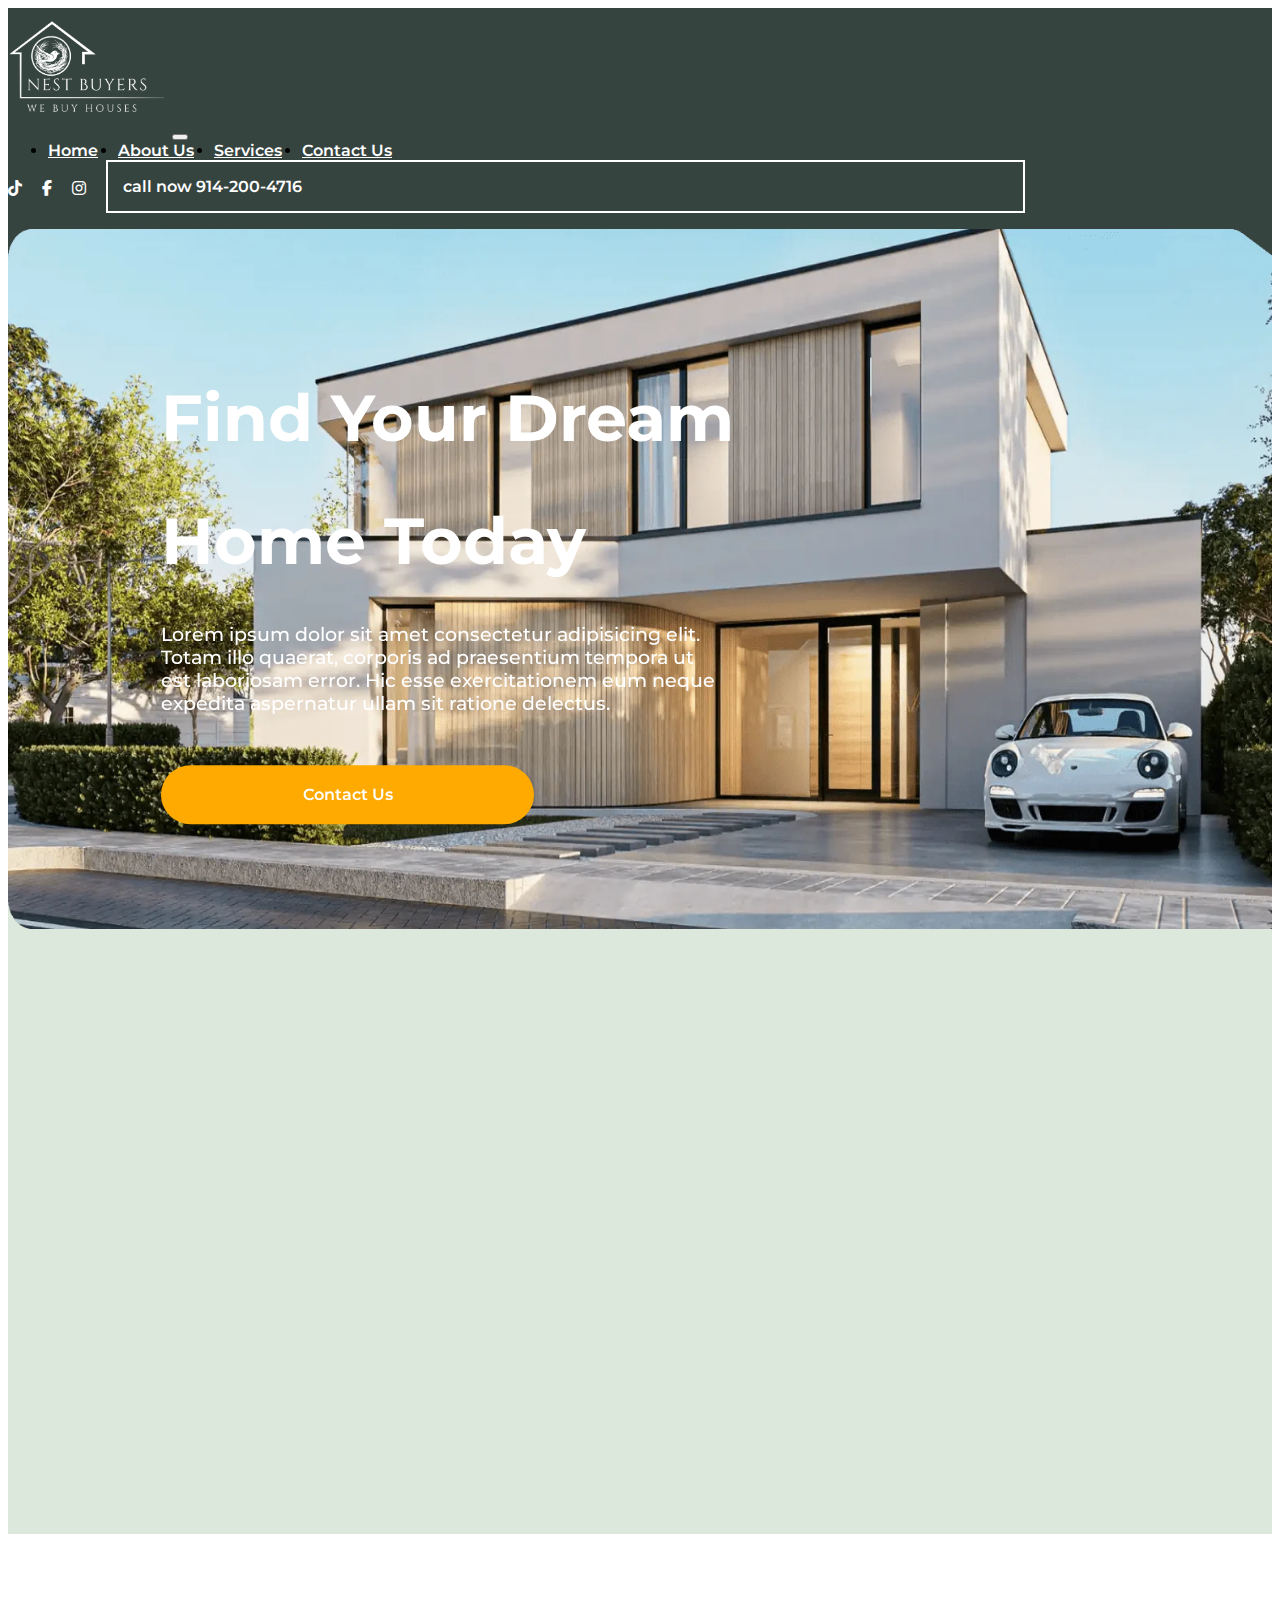
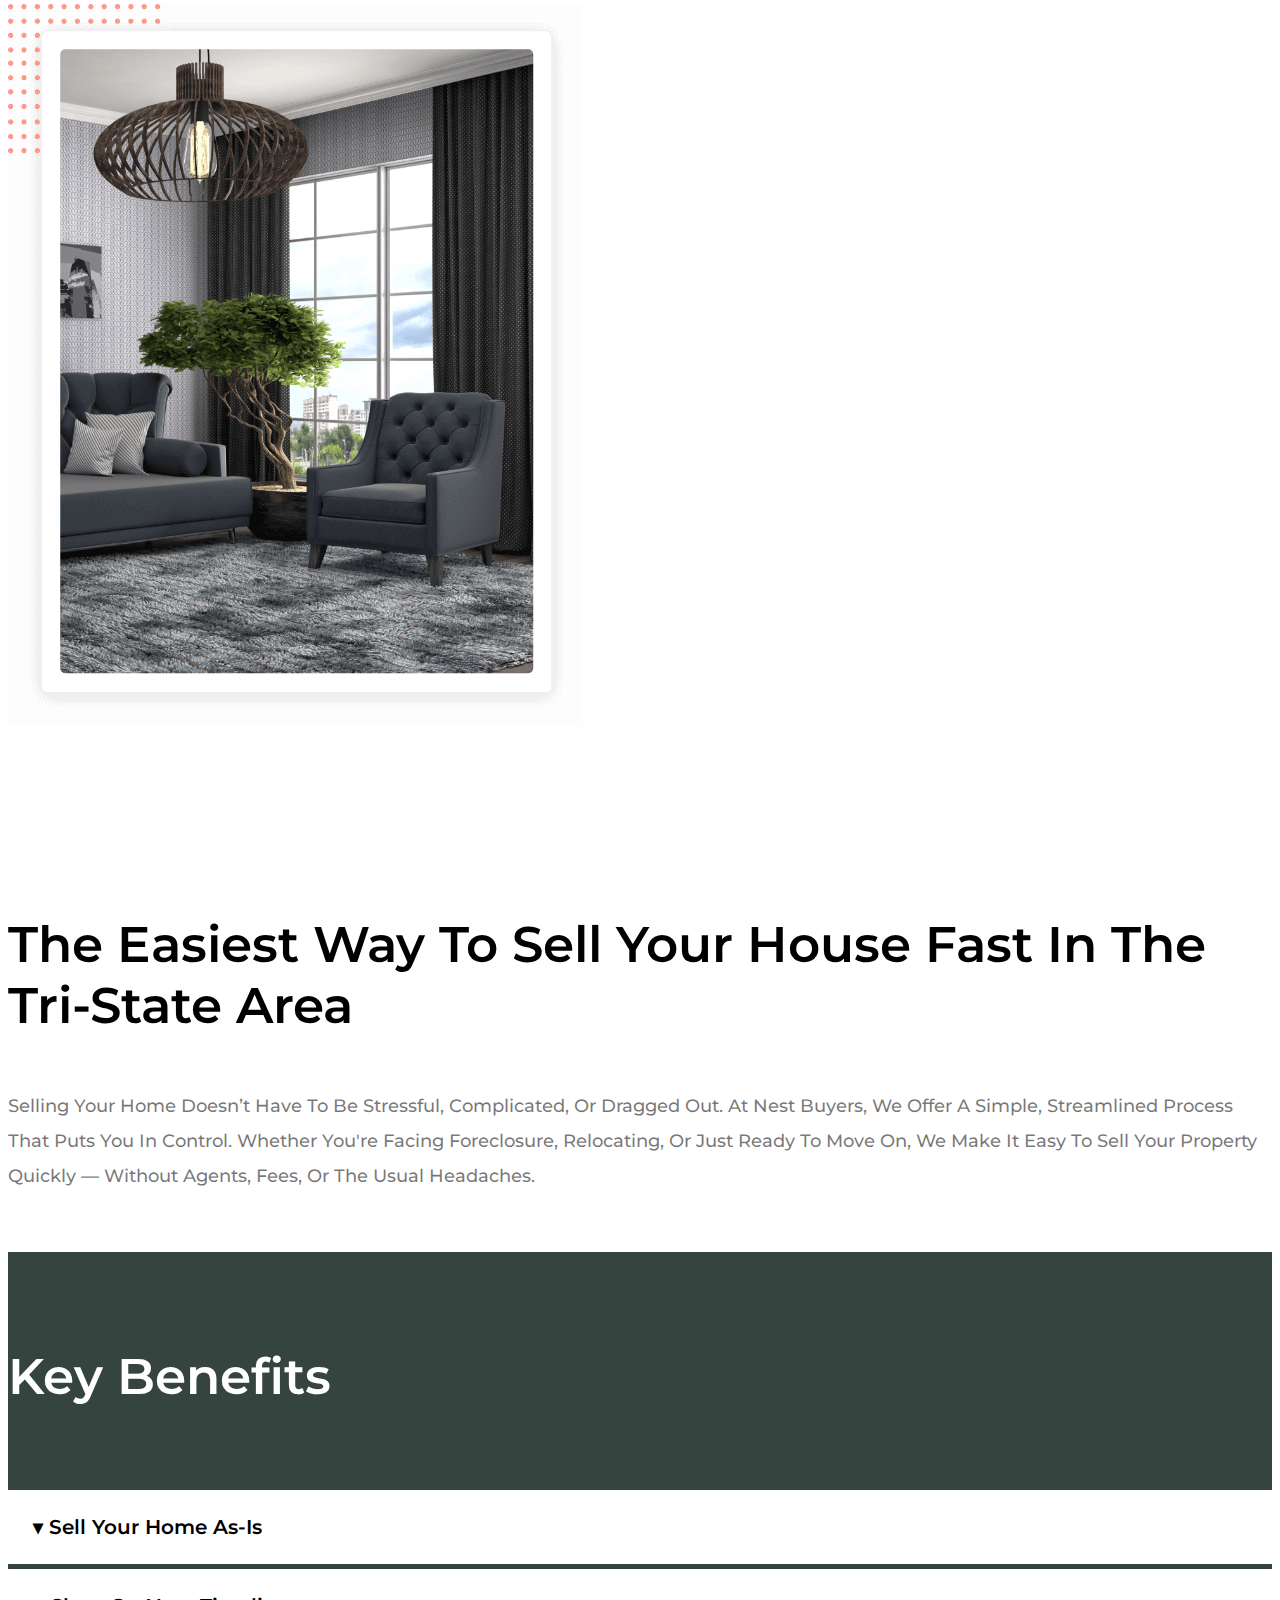
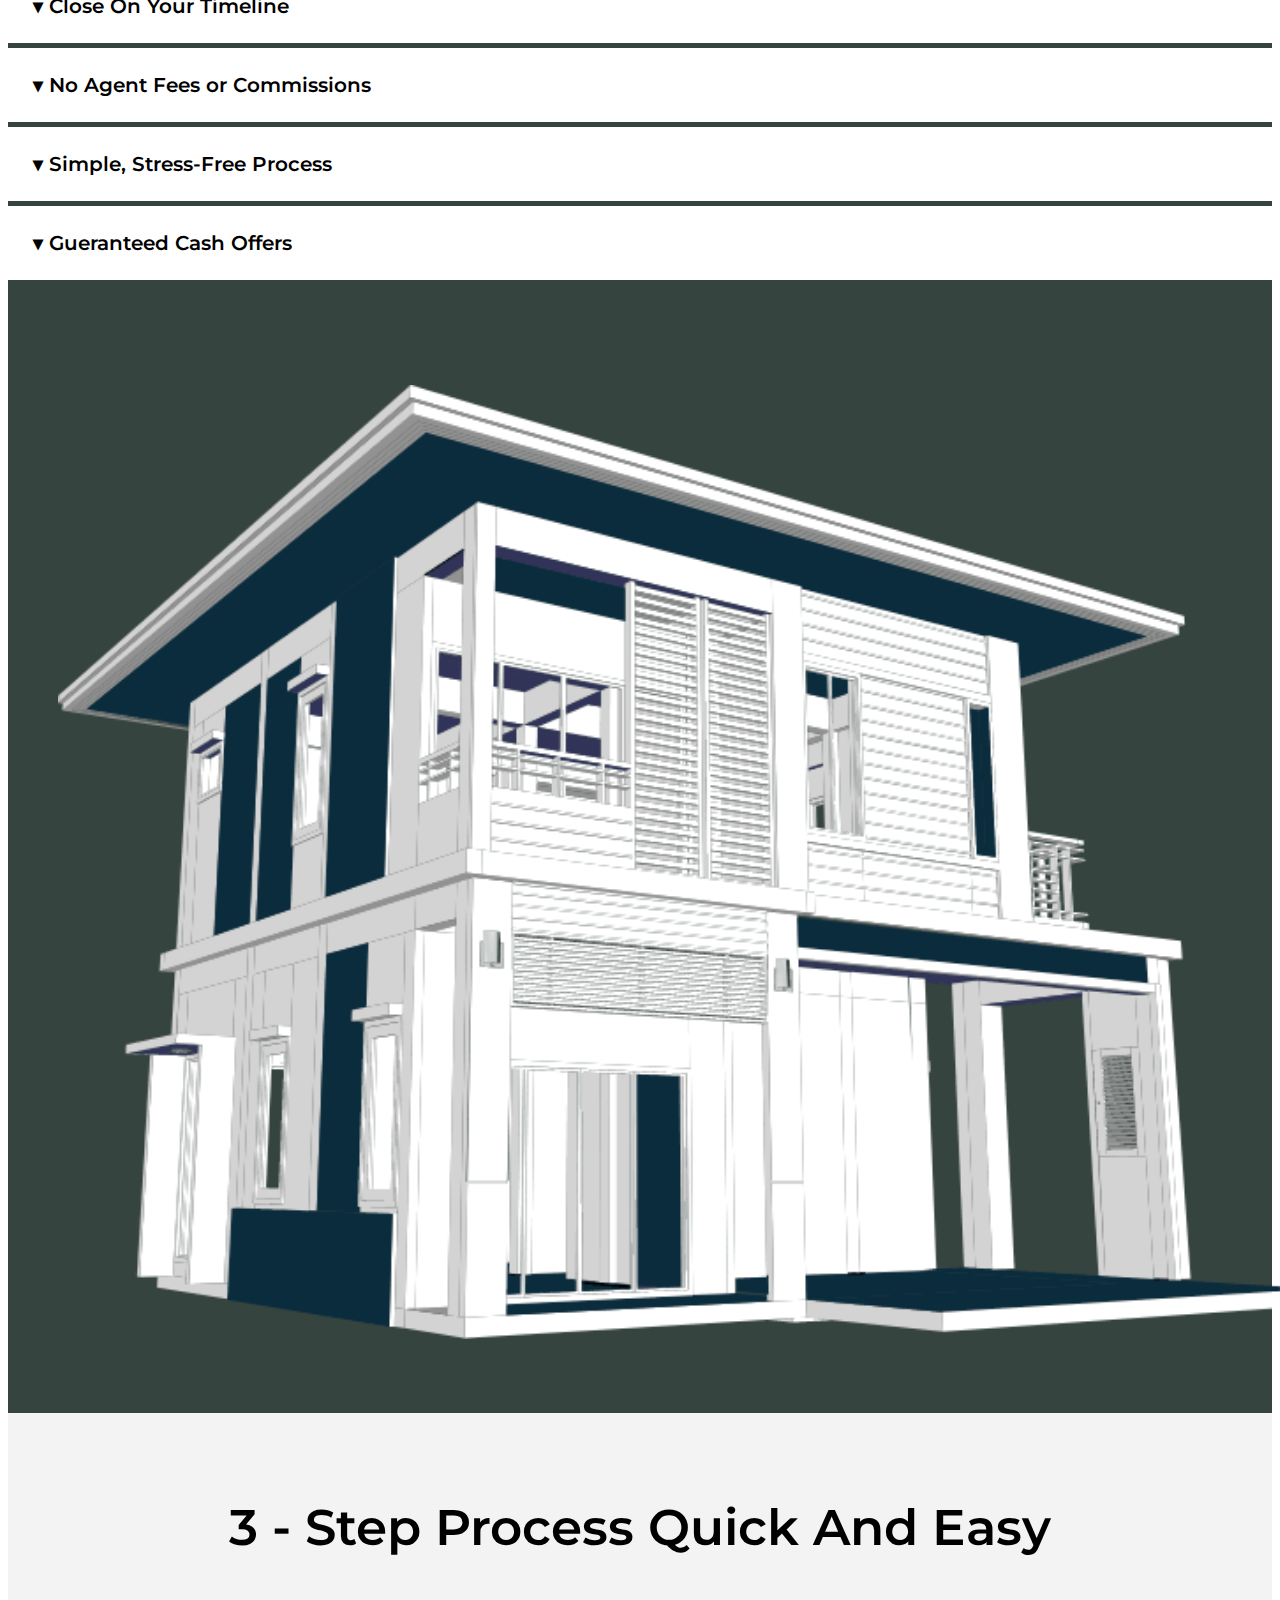
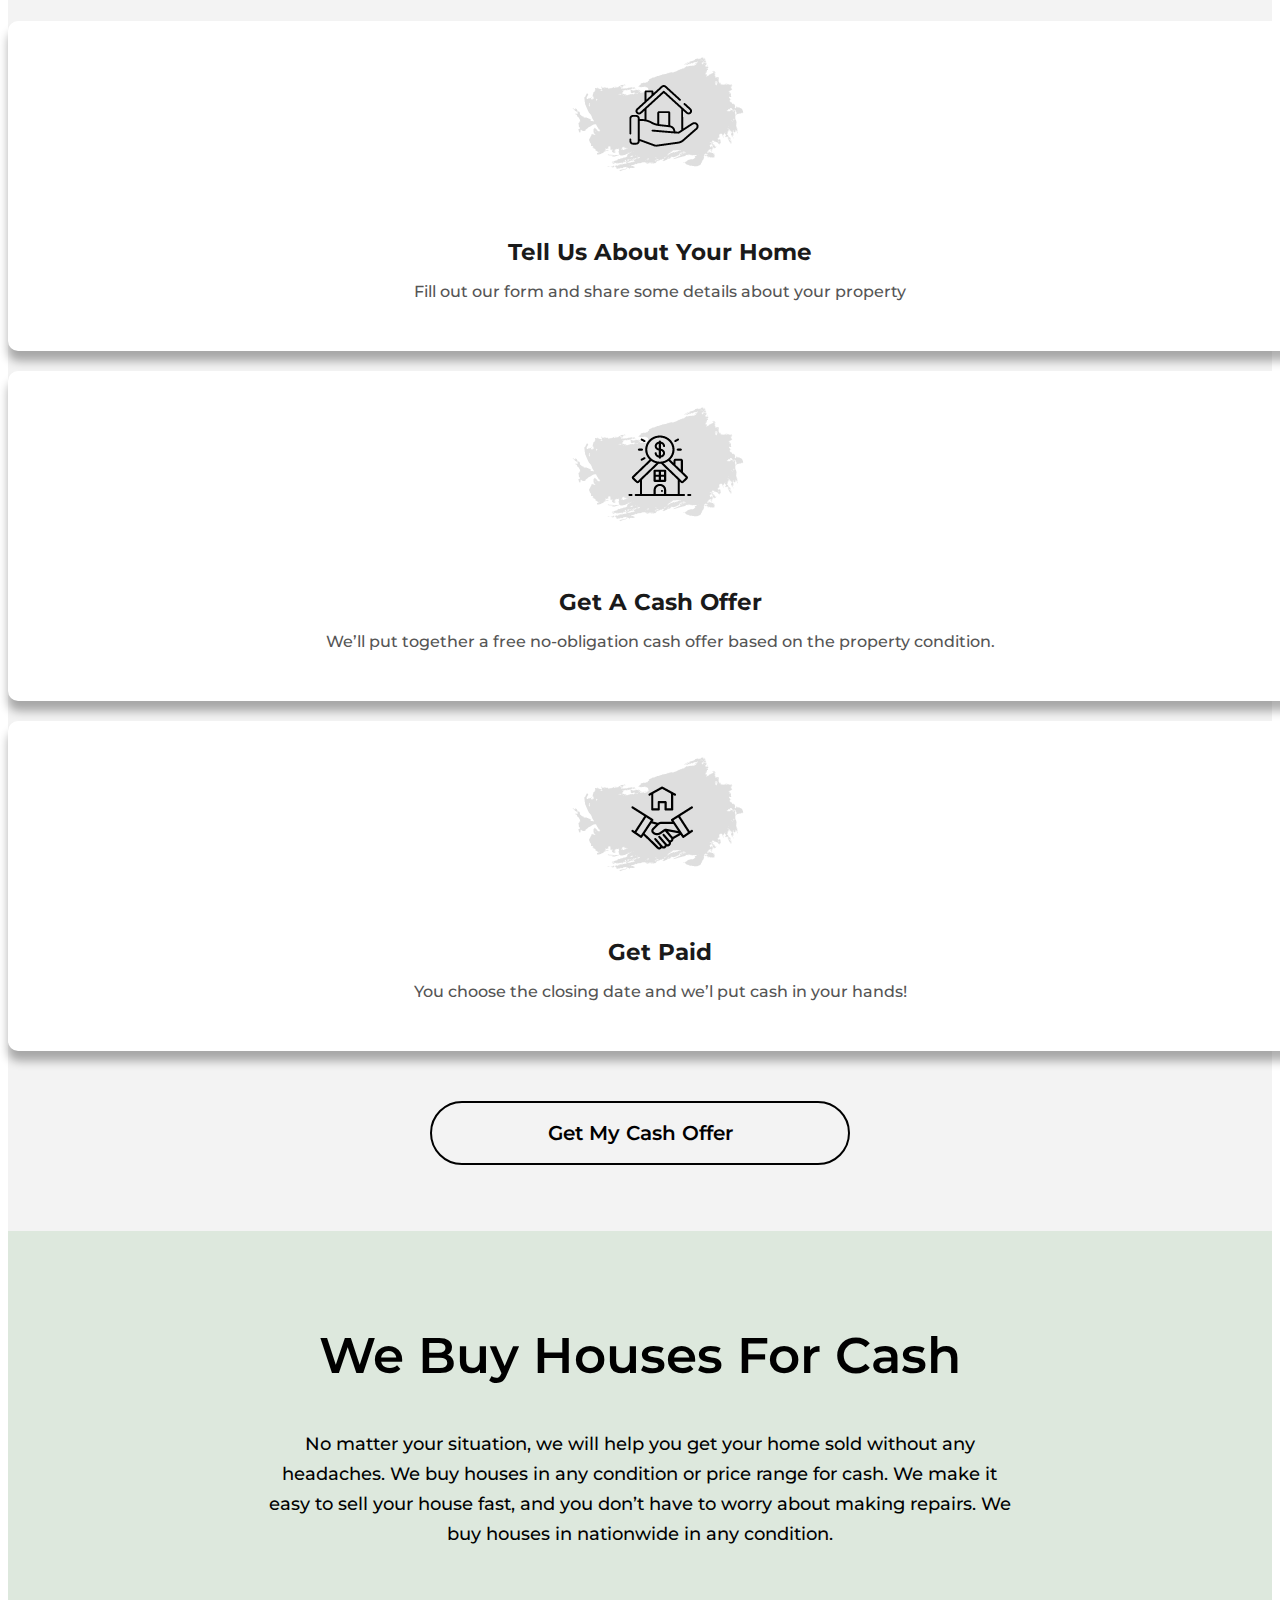
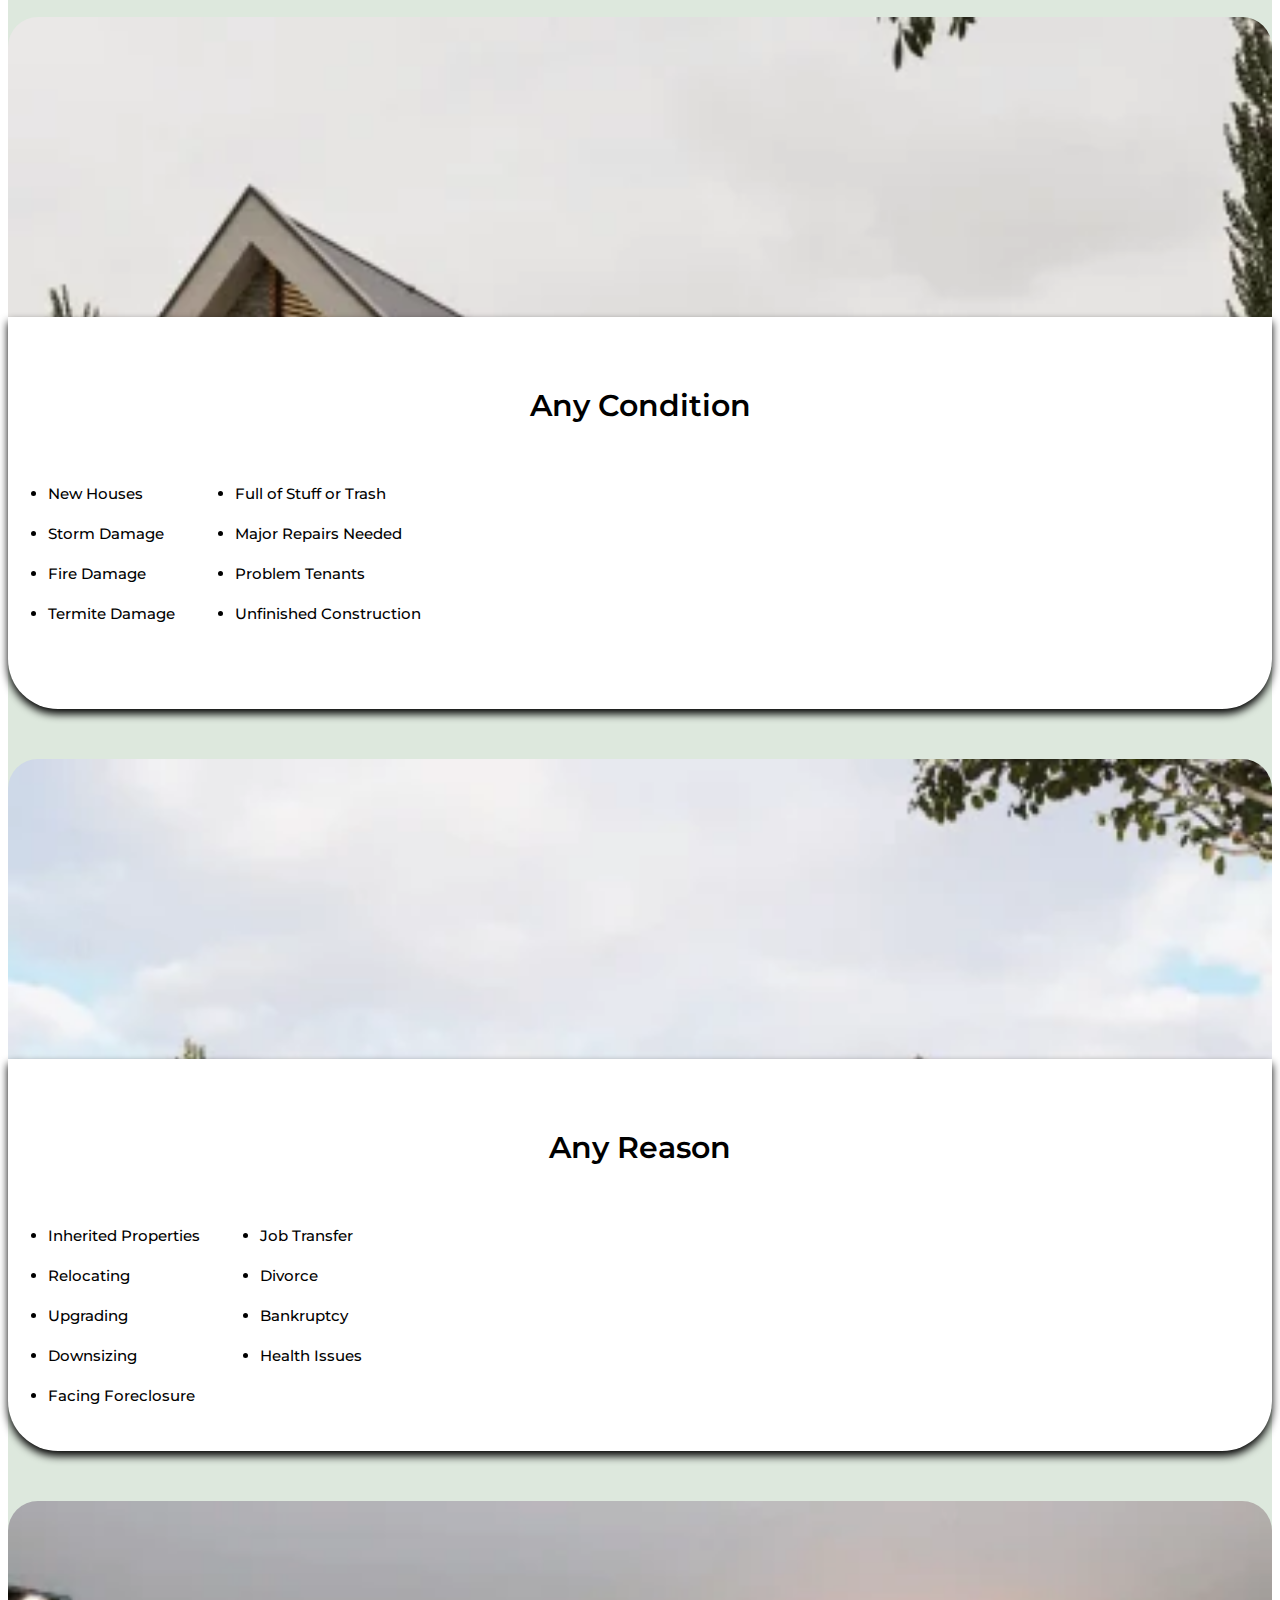
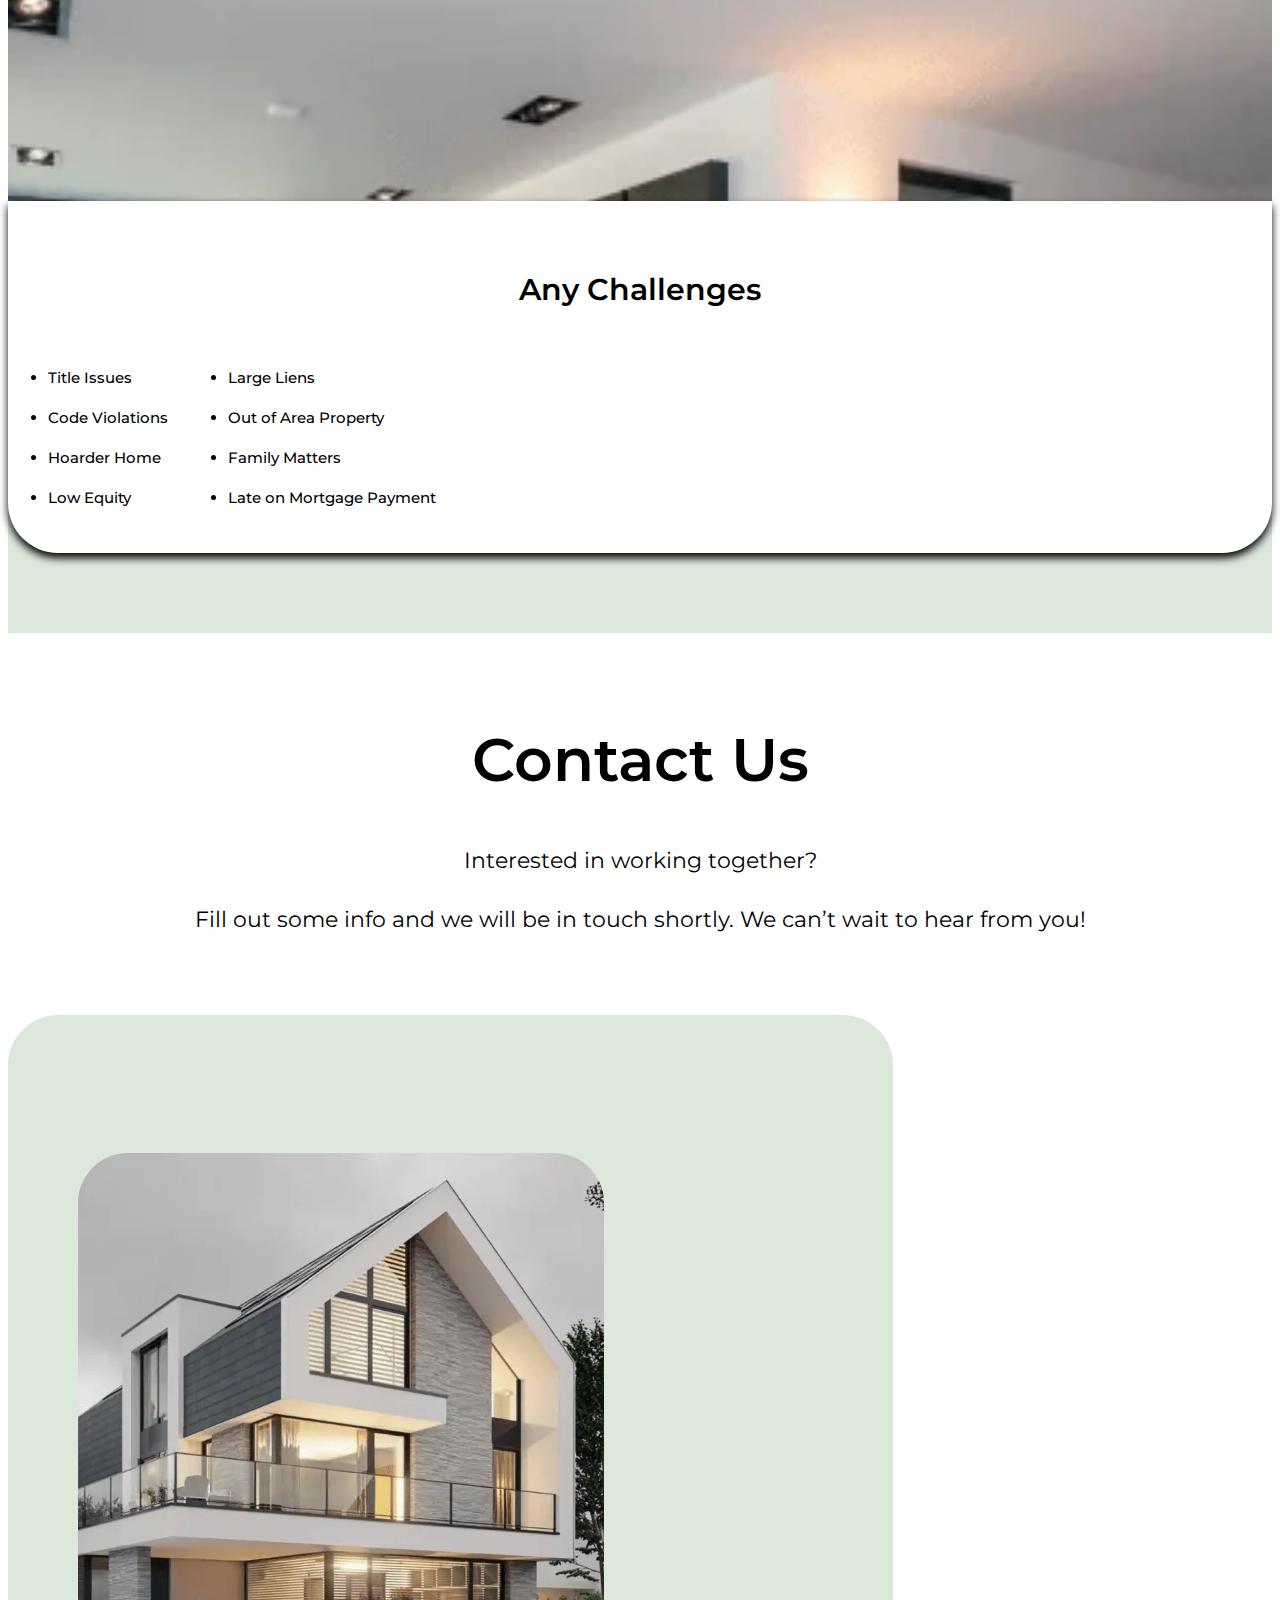
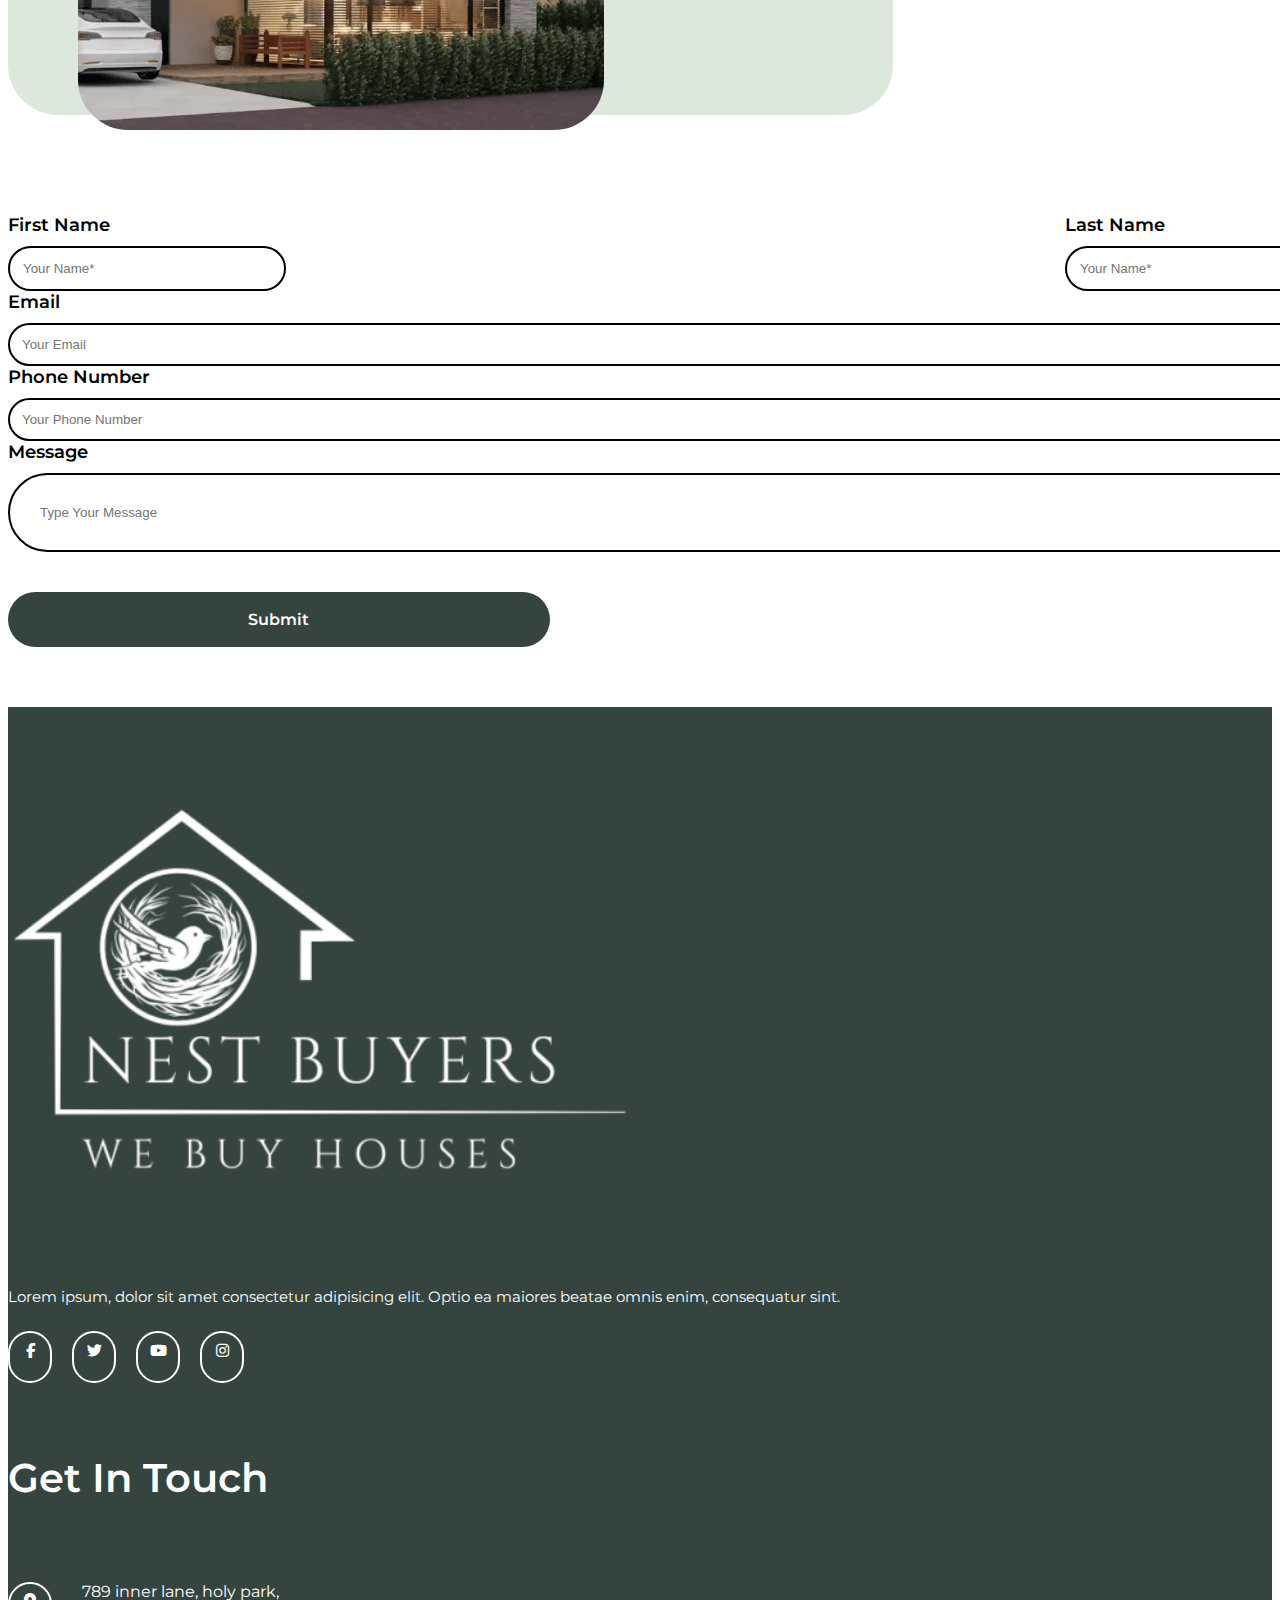
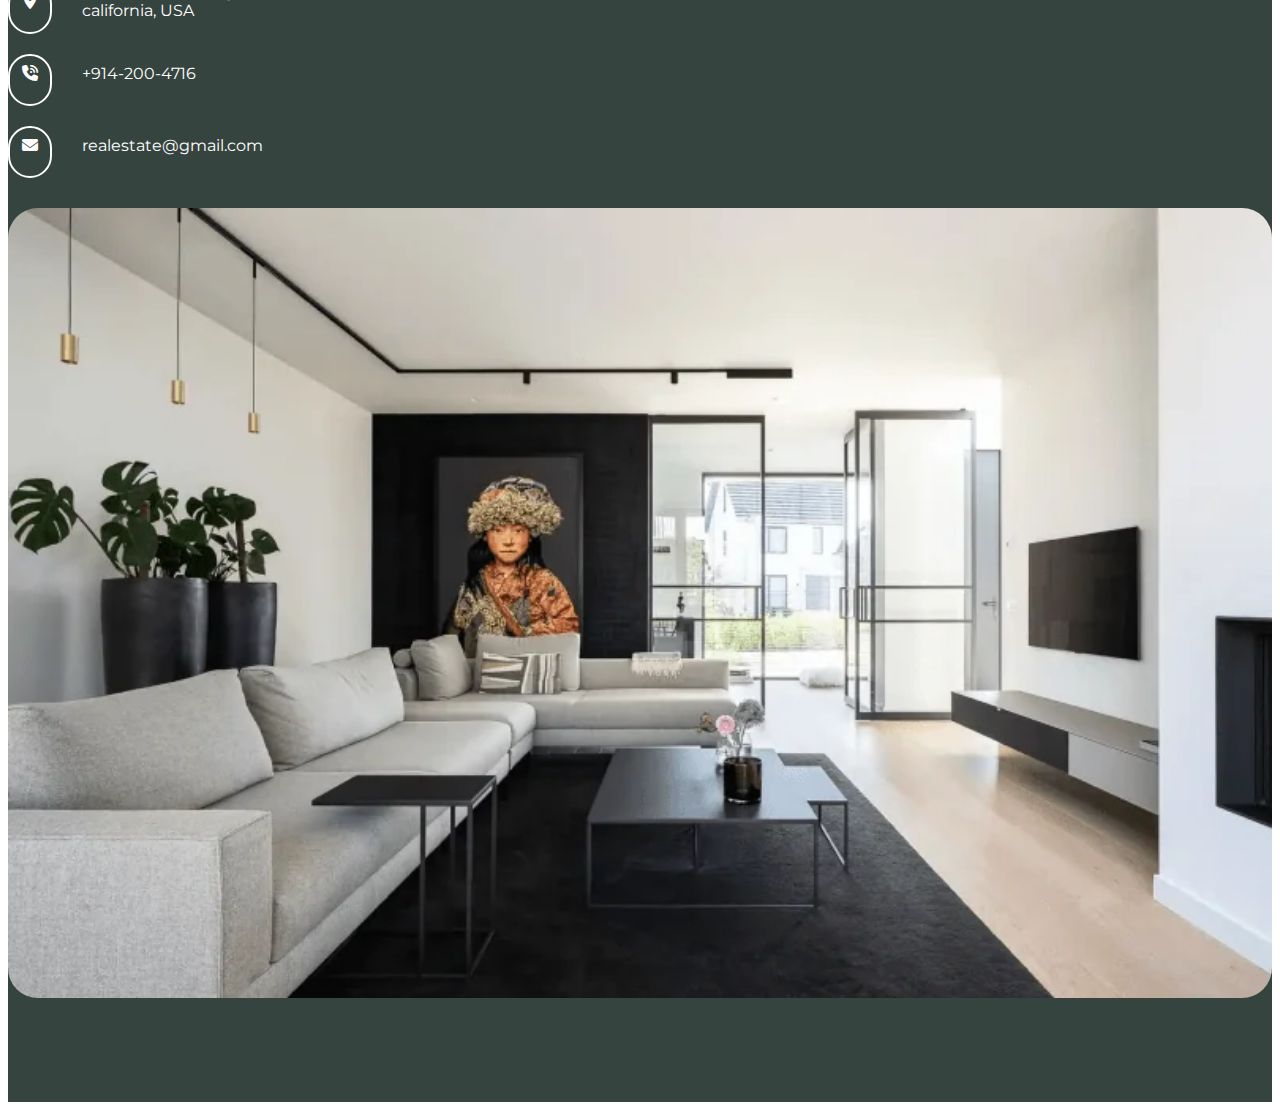
<file: buying house/index.html>
<!doctype html>
<html lang="en">

<head>
    <meta charset="utf-8">
    <meta name="viewport" content="width=device-width, initial-scale=1">
    <title>Buying House</title>
    <link href="https://cdn.jsdelivr.net/npm/bootstrap@5.3.6/dist/css/bootstrap.min.css" rel="stylesheet"
        integrity="sha384-4Q6Gf2aSP4eDXB8Miphtr37CMZZQ5oXLH2yaXMJ2w8e2ZtHTl7GptT4jmndRuHDT" crossorigin="anonymous">

    <!-- font-awesome -->

    <link rel="stylesheet" href="https://cdnjs.cloudflare.com/ajax/libs/font-awesome/6.7.2/css/all.min.css"
        integrity="sha512-Evv84Mr4kqVGRNSgIGL/F/aIDqQb7xQ2vcrdIwxfjThSH8CSR7PBEakCr51Ck+w+/U6swU2Im1vVX0SVk9ABhg=="
        crossorigin="anonymous" referrerpolicy="no-referrer" />

    <!-- google font -->

    <link rel="preconnect" href="https://fonts.googleapis.com">
    <link rel="preconnect" href="https://fonts.gstatic.com" crossorigin>
    <link
        href="https://fonts.googleapis.com/css2?family=Montserrat:ital,wght@0,100..900;1,100..900&family=Outfit:wght@100..900&display=swap"
        rel="stylesheet">

    <!-- Swiper CSS -->
    <link rel="stylesheet" href="https://cdn.jsdelivr.net/npm/swiper@10/swiper-bundle.min.css" />


    <link rel="stylesheet" href="style.css">
</head>

<body>

    <nav class="navbar navbar-expand-lg bg-color">
        <div class="container">
            <a class="navbar-brand" href="#"><img src="img/logo.png" alt="" class="logo"></a>
            <button class="navbar-toggler" type="button" data-bs-toggle="collapse"
                data-bs-target="#navbarSupportedContent" aria-controls="navbarSupportedContent" aria-expanded="false"
                aria-label="Toggle navigation">
                <span class="navbar-toggler-icon"></span>
            </button>
            <div class="collapse navbar-collapse " id="navbarSupportedContent">
                <ul class="navbar-nav me-auto">
                    <li class="nav-item">
                        <a class="nav-link active" aria-current="page" href="#" style="color: white;">Home</a>
                    </li>
                    <li class="nav-item">
                        <a class="nav-link active" aria-current="page" href="#" style="color: white;">About Us</a>
                    </li>
                    <li class="nav-item">
                        <a class="nav-link active" aria-current="page" href="#" style="color: white;">Services</a>
                    </li>
                    <li class="nav-item">
                        <a class="nav-link active" aria-current="page" href="#" style="color: white;">Contact Us</a>
                    </li>
                </ul>
            </div>
            <div class="icon">
                <i class="fa-brands fa-tiktok"></i>
                <i class="fa-brands fa-facebook-f"></i>
                <i class="fa-brands fa-instagram"></i>
                <div class="call">call now 914-200-4716</div>
            </div>
        </div>
    </nav>
    <p></p>


    <!-- ------------- -->

    <section class="section1">
        <div class="container">
            <div class="swiper mySwiper">
                <div class="swiper-wrapper">
                    <div class="swiper-slide">
                        <div class="hero-1"></div>
                    </div>
                    <div class="swiper-slide">
                        <div class="hero-2"></div>
                    </div>
                    <div class="swiper-slide">
                        <div class="hero-3"></div>
                    </div>
                </div>

                <div class="hero-sec">
                    <h1>find your dream</h1>
                    <h1>home today</h1>
                    <p>Lorem ipsum dolor sit amet consectetur adipisicing elit. Totam illo quaerat, corporis ad
                        praesentium tempora ut est laboriosam error. Hic esse exercitationem eum neque expedita
                        aspernatur ullam sit ratione delectus.</p>
                    <div class="contact">Contact Us</div>
                </div>
            </div>
        </div>
    </section>

    <!-- ----------------------- -->

    <section class="section2">
        <section class="section" id="animatedSection">
            <div class="box from-left">
                <img src="img/about.png" alt="Image" style="width: 100%; border-radius: 10px;">
            </div>
            <div class="box from-right content">
                <div class="main-sec-2">
                    <p>At Nest Buyers, we specialize in buying and selling homes throughout the Tri-State area,
                        including
                        the Hudson Valley and surrounding markets. We know that selling a property can feel
                        overwhelming,
                        which is why we’re committed to making the process as smooth and stress-free as possible. Our
                        approach is simple: we provide clear, as-is, flexible offers so you can skip the repairs,
                        inspections, open houses, and uncertainty. No hassles, no delays — just a fair and reliable cash
                        offer on your schedule.</p>
                    <div class="more"><span>more about us</span></div>
                </div>
            </div>
        </section>
    </section>

    <!-- ----------------------- -->

    <section class="section3">
        <div class="container">
            <div class="row main-sec-3">
                <div class="col-lg-6">
                    <img src="img/section-3.png" alt="" class="sec-3-img">
                </div>

                <div class="col-lg-6 sec-3">
                    <h1>The Easiest Way to Sell Your House Fast in the Tri-State Area</h1>
                    <p>Selling your home doesn’t have to be stressful, complicated, or dragged out. At Nest Buyers, we
                        offer a simple, streamlined process that puts you in control. Whether you're facing foreclosure,
                        relocating, or just ready to move on, we make it easy to sell your property quickly — without
                        agents, fees, or the usual headaches.</p>
                </div>
            </div>
        </div>
    </section>

    <!-- ----------------------- -->

    <section class="section4">
        <div class="container">
            <div class="row">
                <div class="col-lg-6 order-main1">
                    <h1 class="key" id="text"></h1>
                    <div class="accordion">
                        <div class="accordion-item">
                            <input type="checkbox" id="acc1" hidden>
                            <label class="accordion-button" for="acc1">▾ Sell Your Home As-Is</label>
                            <div class="accordion-content">
                                <p>No need for costly repairs, cleaning, or upgrades. We purchase homes
                                    in any
                                    condition, saving you time, money, and the hassle of prepping your property for the
                                    market.</p>
                            </div>
                        </div>


                        <div class="accordion-item">
                            <input type="checkbox" id="acc2" hidden>
                            <label class="accordion-button" for="acc2">▾ Close On Your Timeline</label>
                            <div class="accordion-content">
                                <p>We offer fast and flexible closing options to fit your needs. Whether you need to
                                    sell in 7 days or prefer more time, we work around your schedule to make the process
                                    easy.</p>
                            </div>
                        </div>


                        <div class="accordion-item">
                            <input type="checkbox" id="acc3" hidden>
                            <label class="accordion-button" for="acc3">▾ No Agent Fees or Commissions</label>
                            <div class="accordion-content">
                                <p>Avoid the extra costs of working with a real estate agent. There are no listing fees,
                                    no commissions, and no hidden charges — you keep more of your home's value.</p>
                            </div>
                        </div>


                        <div class="accordion-item">
                            <input type="checkbox" id="acc4" hidden>
                            <label class="accordion-button" for="acc4">▾ Simple, Stress-Free Process</label>
                            <div class="accordion-content">
                                <p>From your initial inquiry to the final closing, we handle all the paperwork and
                                    logistics. You can sit back and relax while we make selling your home quick and
                                    effortless.</p>
                            </div>
                        </div>

                        <div class="accordion-item">
                            <input type="checkbox" id="acc5" hidden>
                            <label class="accordion-button" for="acc5">▾ Gueranteed Cash Offers</label>
                            <div class="accordion-content">
                                <p>We buy homes for cash, giving you the security of a guaranteed sale without financing
                                    delays, bank approvals, or last-minute complications.</p>
                            </div>
                        </div>
                    </div>
                </div>

                <div class="col-lg-6 order-main2">
                    <img src="img/sec-1-img.png" alt="" class="home">
                </div>
            </div>
        </div>

    </section>

    <!-- ------------------------ -->

    <section class="section5">
        <div class="container">
            <h1 class="step">3 - Step Process Quick and Easy</h1>
            <div class="row">
                <div class="col-lg-4">
                    <div class="card">
                        <div class="card-icon">
                            <img src="img/buy-home.png" alt="Home Icon" class="icon-img">
                        </div>
                        <h3 class="card-title">Tell Us About Your Home</h3>
                        <p class="card-text">
                            Fill out our form and share some details about your property
                        </p>
                    </div>
                </div>
                <div class="col-lg-4">
                    <div class="card">
                        <div class="card-icon">
                            <img src="img/rent-home.png" alt="Home Icon" class="icon-img">
                        </div>
                        <h3 class="card-title">Get A Cash Offer</h3>
                        <p class="card-text">
                            We’ll put together a free no-obligation cash offer based on the property condition.
                        </p>
                    </div>
                </div>

                <div class="col-lg-4">
                    <div class="card">
                        <div class="card-icon">
                            <img src="img/sell-home.png" alt="Home Icon" class="icon-img">
                        </div>
                        <h3 class="card-title">Get Paid</h3>
                        <p class="card-text">
                            You choose the closing date and we’l put cash in your hands!
                        </p>
                    </div>
                </div>
            </div>
            <div class="get">get my cash offer</div>
            <p></p>
        </div>
    </section>

    <!-- ------------------------- -->

    <section class="section6">
        <div class="container">
            <div class="sec-6">
                <h1>We Buy Houses For Cash</h1>
                <p>No matter your situation, we will help you get your home sold without any headaches. We buy houses in
                    any
                    condition or price range for cash. We make it easy to sell your house fast, and you don’t have to
                    worry
                    about making repairs. We buy houses in nationwide in any condition.</p>
            </div>

            <div class="row">
                <div class="col-lg-4">
                    <div class="main-sec-6">
                        <div class="sec-6-img1"></div>
                        <div class="condition-box1">
                            <h3>Any Condition</h3>
                            <ul class="condition-item">
                                <div>
                                    <li>New Houses</li>
                                    <li>Storm Damage</li>
                                    <li>Fire Damage</li>
                                    <li>Termite Damage</li>
                                </div>
                                <div>
                                    <li>Full of Stuff or Trash</li>
                                    <li>Major Repairs Needed</li>
                                    <li>Problem Tenants</li>
                                    <li>Unfinished Construction</li>
                                </div>
                            </ul>
                        </div>
                    </div>
                </div>
                <div class="col-lg-4">
                    <div class="main-sec-6">
                        <div class="sec-6-img2"></div>
                        <div class="condition-box">
                            <h3>Any Reason</h3>
                            <ul class="condition-item">
                                <div>
                                    <li>Inherited Properties</li>
                                    <li>Relocating</li>
                                    <li>Upgrading</li>
                                    <li>Downsizing</li>
                                    <li>Facing Foreclosure</li>
                                </div>
                                <div>
                                    <li>Job Transfer</li>
                                    <li>Divorce</li>
                                    <li>Bankruptcy</li>
                                    <li>Health Issues</li>
                                </div>
                            </ul>
                        </div>
                    </div>
                </div>
                <div class="col-lg-4">
                    <div class="main-sec-6">
                        <div class="sec-6-img3"></div>
                        <div class="condition-box">
                            <h3>Any Challenges</h3>
                            <ul class="condition-item">
                                <div>
                                    <li>Title Issues</li>
                                    <li>Code Violations</li>
                                    <li>Hoarder Home</li>
                                    <li>Low Equity</li>
                                </div>
                                <div>
                                    <li>Large Liens</li>
                                    <li>Out of Area Property</li>
                                    <li>Family Matters</li>
                                    <li>Late on Mortgage Payment</li>
                                </div>
                            </ul>
                        </div>
                    </div>
                </div>
            </div>

        </div>
    </section>

    <!-- ------------------------- -->

    <section class="section7">
        <div class="container">
            <div class="sec-7">
                <h1>Contact Us</h1>
                <p>Interested in working together?</p>
                <p class="fill">Fill out some info and we will be in touch shortly. We can’t wait to hear from you!</p>
            </div>

            <div class="row">
                <div class="col-lg-6">
                    <div class="gray-color"></div>
                    <img src="img/contact-pg.webp" alt="" class="contact-pg">
                </div>
                <div class="col-lg-6">
                    <div class="name">
                        <div>
                            <label for="fname" class="first">First Name</label><br>
                            <input type="text" placeholder="Your Name*" class="fname">
                        </div>
                        <div>
                            <label for="fname" class="first">Last Name</label><br>
                            <input type="text" placeholder="Your Name*" class="fname">
                        </div>
                    </div>
                    <div>
                        <label for="email" class="email-add">Email</label><br>
                        <input type="email" placeholder="Your Email" class="email">
                    </div>
                    <div>
                        <label for="phone" class="email-add">Phone Number</label><br>
                        <input type="number" placeholder="Your Phone Number" class="email">
                    </div>
                    <div>
                        <label for="message" class="email-add">Message</label><br>
                        <input type="message" placeholder="Type Your Message" class="msg">
                    </div>
                    <div class="submit">Submit</div>
                </div>
            </div>
        </div>
    </section>

    <!-- ------------------------ -->


    <footer>
        <div class="container">
            <div class="row">
                <div class="col-lg-4">
                    <div class="main-footer">
                        <img src="img/logo.png" alt="" class="main-footer-logo">
                        <p>Lorem ipsum, dolor sit amet consectetur adipisicing elit. Optio ea maiores beatae omnis enim,
                            consequatur sint. </p>
                        <div class="footer-icon">
                            <div class="facebook">
                                <i class="fa-brands fa-facebook-f"></i>
                            </div>
                            <div class="facebook">
                                <i class="fa-brands fa-twitter"></i>
                            </div>
                            <div class="facebook">
                                <i class="fa-brands fa-youtube"></i>
                            </div>
                            <div class="facebook">
                                <i class="fa-brands fa-instagram"></i>
                            </div>
                        </div>
                    </div>
                </div>

                <div class="col-lg-4">
                    <div class="main-footer1">
                        <h3>get in touch</h3>
                        <div class="touch">
                            <div class="location">
                                <div class="facebook">
                                    <i class="fa-solid fa-location-dot"></i>
                                </div>
                                <div>
                                    <div class="address">789 inner lane, holy park,
                                        california, USA</div>
                                </div>
                            </div>
                            <div class="location">
                                <div class="facebook">
                                    <i class="fa-solid fa-phone-volume"></i>
                                </div>
                                <div>
                                    <div class="num">+914-200-4716</div>
                                </div>
                            </div>
                            <div class="location">
                                <div class="facebook">
                                    <i class="fa-solid fa-envelope"></i>
                                </div>
                                <div>
                                    <div class="num">realestate@gmail.com</div>
                                </div>
                            </div>
                        </div>
                    </div>
                </div>


                <div class="col-lg-4">
                    <div>
                        <img src="img/main-footer-img.webp" alt="" class="footer-img">
                    </div>
                </div>
            </div>
        </div>
    </footer>

    <script src="https://cdn.jsdelivr.net/npm/bootstrap@5.3.6/dist/js/bootstrap.bundle.min.js"
        integrity="sha384-j1CDi7MgGQ12Z7Qab0qlWQ/Qqz24Gc6BM0thvEMVjHnfYGF0rmFCozFSxQBxwHKO"
        crossorigin="anonymous"></script>

    <!-- slider -->

    <script src="https://cdn.jsdelivr.net/npm/swiper@10/swiper-bundle.min.js"></script>

    <script>
        const swiper = new Swiper('.mySwiper', {
            loop: true,
            autoplay: {
                delay: 2000,
                disableOnInteraction: false,
            },
            effect: 'slide',
            speed: 800,
        });
    </script>

    <!-- section2 -->

    <script>
        const section = document.getElementById("animatedSection");

        const observer = new IntersectionObserver(
            entries => {
                entries.forEach(entry => {
                    if (entry.isIntersecting) {
                        section.classList.add("visible");
                        observer.unobserve(section);
                    }
                });
            },
            { threshold: 0.5 }
        );

        observer.observe(section);
    </script>

    <!-- textwriter-->

    <script>

        var string = "key benefits by choosing us"; /* type your text here */
        var array = string.split("");
        var timer;

        function frameLooper() {
            if (array.length > 0) {
                document.getElementById("text").innerHTML += array.shift();
            } else {
                clearTimeout(timer);
            }
            loopTimer = setTimeout('frameLooper()', 70); /* change 70 for speed */

        }
        frameLooper();
    </script>


</body>

</html>
</file>
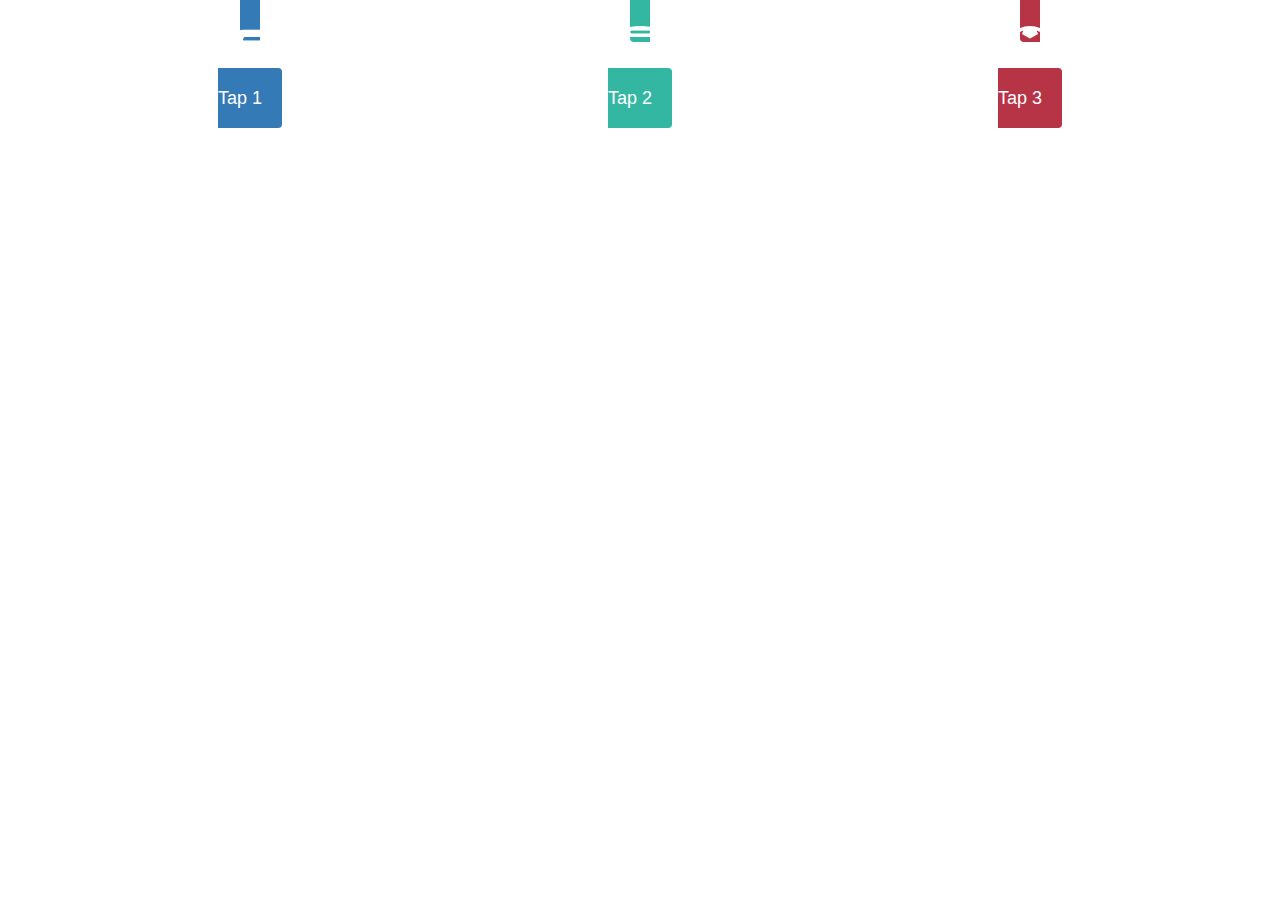
<file: buying house/panel.html>
<!DOCTYPE html>
<html lang="en">

<head>
    <title>Custom Tab Layout</title>
    <link rel="stylesheet" href="https://maxcdn.bootstrapcdn.com/bootstrap/3.2.0/css/bootstrap.min.css">
    <link rel="stylesheet" href="https://maxcdn.bootstrapcdn.com/font-awesome/4.5.0/css/font-awesome.min.css">
    <style>
        .tab-box {
            margin-bottom: 30px;
        }

        .tab-btn {
            padding: 20px;
            border-radius: 4px;
            color: #fff;
            font-size: 18px;
            cursor: pointer;
        }

        .tab-btn i {
            display: block;
            font-size: 50px;
            margin-bottom: 10px;
        }

        .tab-content-box {
            padding: 15px;
            color: white;
            border-radius: 4px;
            margin-top: 10px;
            display: none;
        }

        #tab1:target .tab1-content,
        #tab2:target .tab2-content,
        #tab3:target .tab3-content {
            display: block;
        }

        .blue-bg {
            background-color: #337ab7;
        }

        .green-bg {
            background-color: #33b7a3;
        }

        .red-bg {
            background-color: #b73346;
        }
    </style>
</head>

<body>
    <div class="container text-center">
        <div class="row">
            <!-- Tab 1 -->
            <div class="col-lg-4 tab-box" id="tab1">
                <a href="#tab1" class="tab-btn blue-bg">
                    <i class="fa fa-book"></i>Tap 1
                </a>
                <div class="tab-content-box blue-bg tab1-content">
                    <p>This is the content for Tab 1.</p>
                </div>
            </div>

            <!-- Tab 2 -->
            <div class="col-lg-4 tab-box" id="tab2">
                <a href="#tab2" class="tab-btn green-bg">
                    <i class="fa fa-bus"></i>Tap 2
                </a>
                <div class="tab-content-box green-bg tab2-content">
                    <p>This is the content for Tab 2.</p>
                </div>
            </div>

            <!-- Tab 3 -->
            <div class="col-lg-4 tab-box" id="tab3">
                <a href="#tab3" class="tab-btn red-bg">
                    <i class="fa fa-futbol-o"></i>Tap 3
                </a>
                <div class="tab-content-box red-bg tab3-content">
                    <p>This is the content for Tab 3.</p>
                </div>
            </div>
        </div>
    </div>
</body>

</html>
</file>
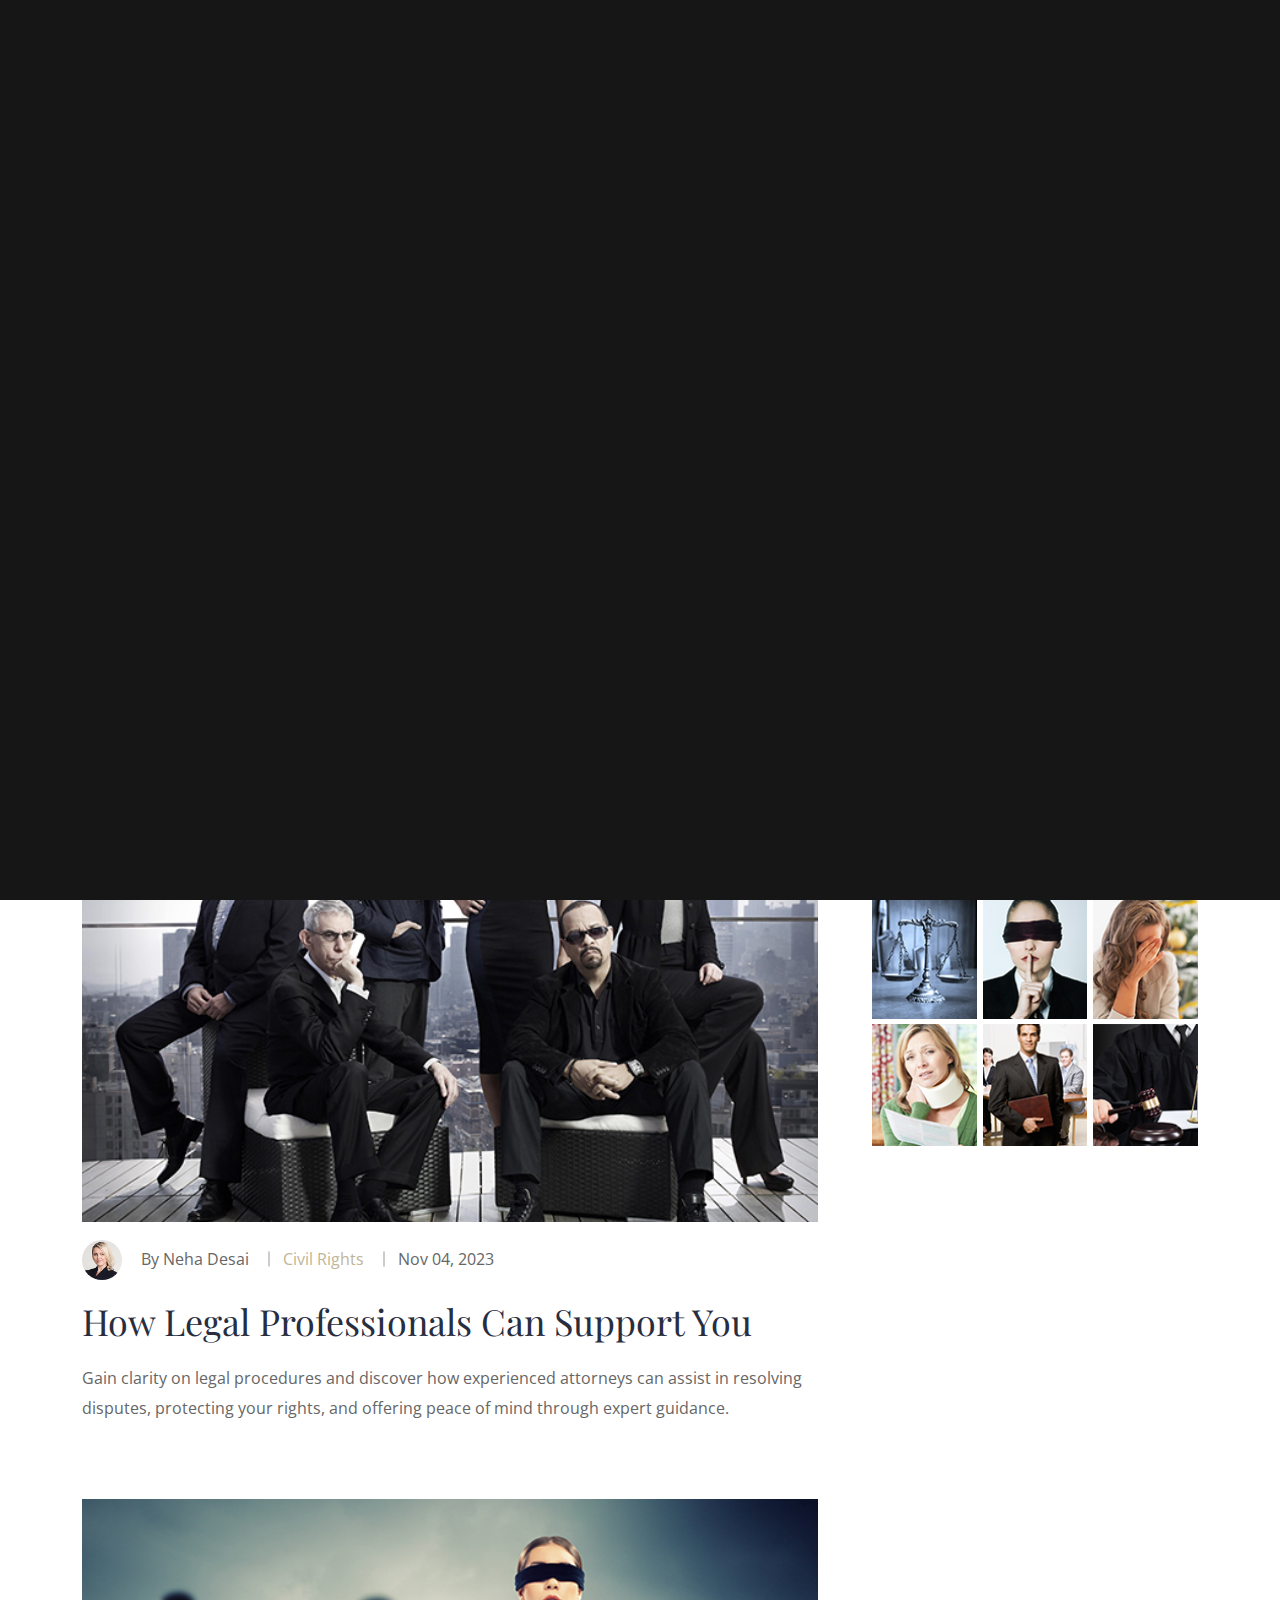
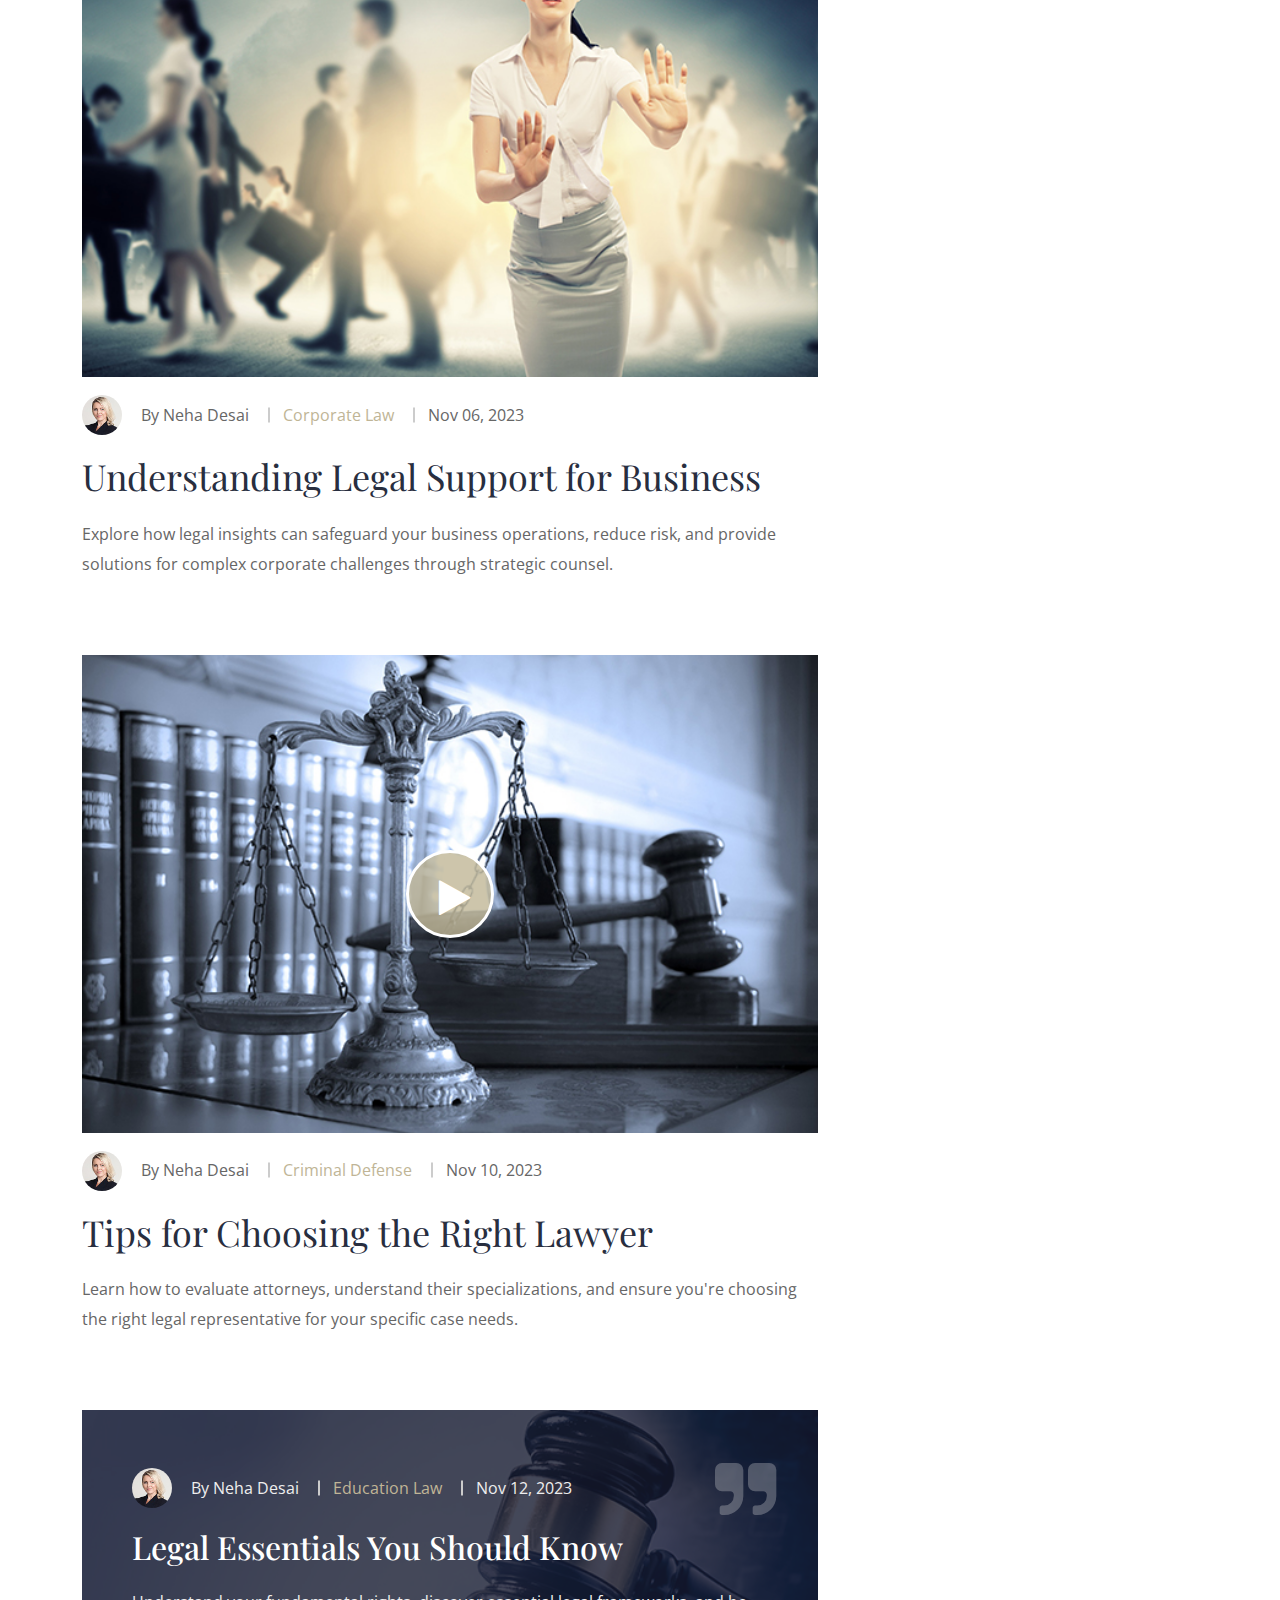
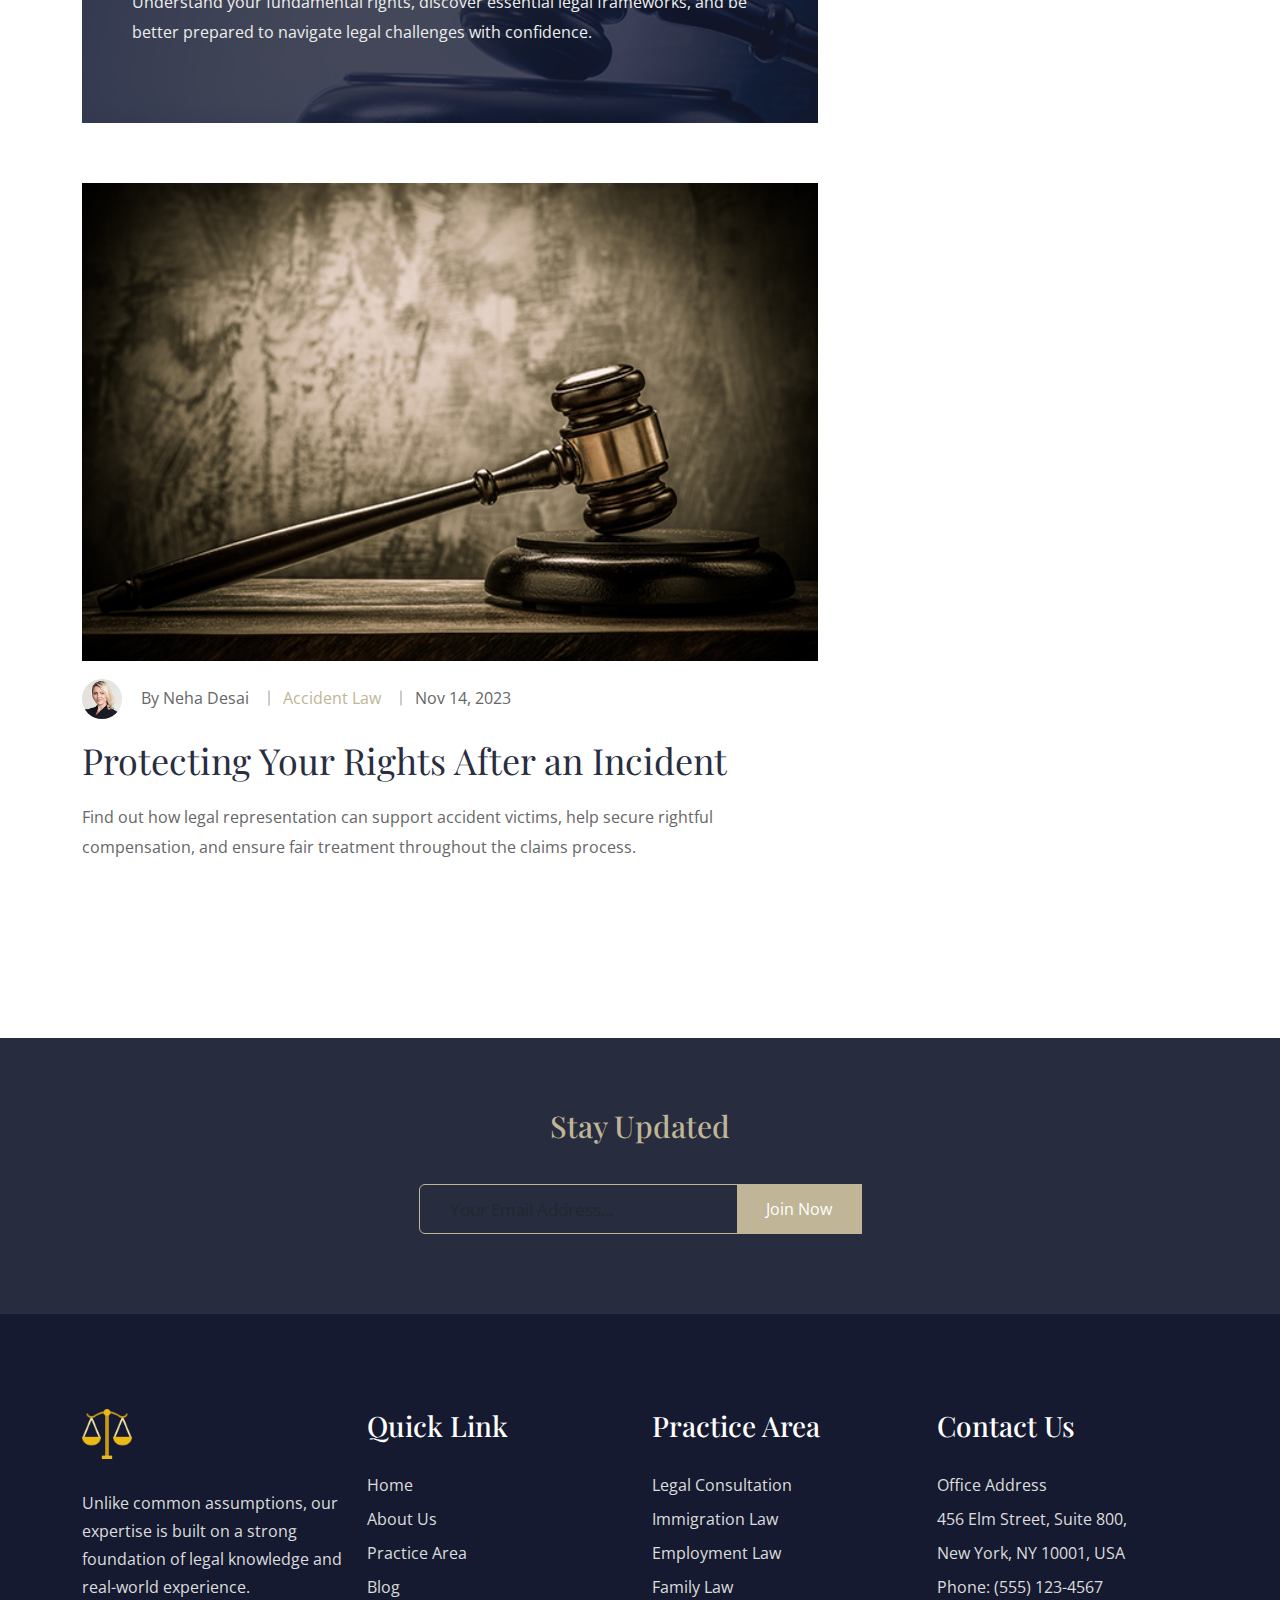
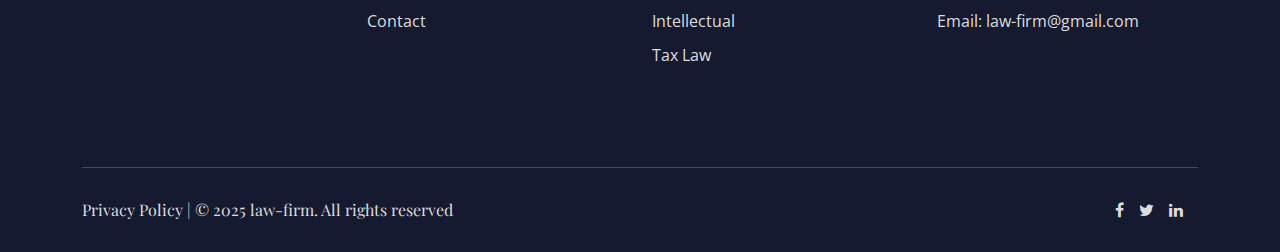
<file: law-firm/blog.html>
<!DOCTYPE html>
<html lang="en">

<head>
    <!-- Meta Tags -->
    <meta charset="utf-8">
    <meta http-equiv="X-UA-Compatible" content="IE=edge">
    <meta name="viewport" content="width=device-width, initial-scale=1">
    <!-- Page Title -->
    <title> law firm </title>
    <!-- Icon fonts -->
    <link href="assets/css/font-awesome.min.css" rel="stylesheet">
    <link href="assets/css/flaticon.css" rel="stylesheet">
    <!-- Bootstrap core CSS -->
    <link href="assets/css/bootstrap.min.css" rel="stylesheet">
    <!-- Plugins for this template -->
    <link href="assets/css/animate.css" rel="stylesheet">
    <link href="assets/css/owl.carousel.css" rel="stylesheet">
    <link href="assets/css/odometer-theme-default.css" rel="stylesheet">
    <link href="assets/css/slick.css" rel="stylesheet">
    <link href="assets/css/slick-theme.css" rel="stylesheet">
    <link href="assets/css/slicknav.min.css" rel="stylesheet">
    <link href="assets/css/magnific-popup.css" rel="stylesheet">
    <link href="assets/css/jquery-isotope.css" rel="stylesheet">
    <link href="assets/css/metisMenu.min.css" rel="stylesheet">
    <link href="assets/css/jquery.fancybox.css" rel="stylesheet">
    <!-- Custom styles for this template -->
    <link href="assets/css/style.css" rel="stylesheet">
    <link href="assets/css/responsive.css" rel="stylesheet">
  
</head>

<body>
    <!-- preloader area start -->
    <div id="preloader">
        <div class="loader_line"></div>
    </div>
    <!-- prealoader area end -->
    <header>
        <div class="header-area header-area2">
            <div class="header-shot" id="sticky-header">
                <div class="container">
                    <div class="row">
                        <div class="col-lg-3 col-md-10 col-sm-10 col-8">
                            <div class="logo">
                                <a href="index.html"><img src="assets/images/logo/logo.png" alt=""></a>
                            </div>
                        </div>
                        <div class="col-lg-8 d-none d-lg-block">
                            <div class="main-menu">
                                <nav class="nav_mobile_menu">
                                    <ul>
                                        <li><a href="index.html">HOME</a></li>
                                        <li><a href="about.html">ABOUT</a></li>
                                        <li><a href="practice.html">PRACTICE AREA</a></li>
                                        <li><a href="blog.html">BLOG</a></li>
                                        <li><a href="contact.html">CONTACT</a></li>
                                    </ul>
                                </nav>
                            </div>
                        </div>
                        <div class="col-12 d-block d-lg-none">
                            <div class="mobile_menu"></div>
                        </div>
                    </div>
                </div>
            </div>
        </div>
    </header>
    <!-- .breadcumb-area start -->
    <div class="breadcumb-area">
        <div class="container">
            <div class="row">
                <div class="col-12">
                    <div class="breadcumb-wrap">
                        <h2>News</h2>
                        <ul>
                            <li><a href="index.html">Home</a></li>
                            <li><span>News</span></li>
                        </ul>
                    </div>
                </div>
            </div>
        </div>
    </div>
    <!-- .breadcumb-area end -->
    <div class="blog-page-area section-padding">
        <div class="container">
            <div class="row">
                <div class="col-lg-8 col-md-12 col-12">
                    <div class="blog-left-bar">
                        <div class="blog-item">
                            <div class="blog-img">
                                <div class="blog-s2">
                                    <img src="assets/images/blog-page/1.jpg" alt="Legal Advice">
                                </div>
                                <ul class="post-meta">
                                    <li><img src="assets/images/blog-page/6.jpg" alt="Author"></li>
                                    <li><a href="#">By Neha Desai</a></li>
                                    <li class="clr">Civil Rights</li>
                                    <li>Nov 04, 2023</li>
                                </ul>
                            </div>
                            <div class="blog-content-2">
                                <h2>How Legal Professionals Can Support You</h2>
                                <p>Gain clarity on legal procedures and discover how experienced attorneys can assist in
                                    resolving disputes, protecting your rights, and offering peace of mind through
                                    expert guidance.</p>
                            </div>
                        </div>

                        <div class="blog-item">
                            <div class="blog-img">
                                <div class="blog-s2">
                                    <img src="assets/images/blog-page/2.jpg" alt="Law Consultation">
                                </div>
                                <ul class="post-meta">
                                    <li><img src="assets/images/blog-page/6.jpg" alt="Author"></li>
                                    <li><a href="#">By Neha Desai</a></li>
                                    <li class="clr">Corporate Law</li>
                                    <li>Nov 06, 2023</li>
                                </ul>
                            </div>
                            <div class="blog-content-2">
                                <h2>Understanding Legal Support for Business</h2>
                                <p>Explore how legal insights can safeguard your business operations, reduce risk, and
                                    provide solutions for complex corporate challenges through strategic counsel.</p>
                              
                            </div>
                        </div>

                        <div class="blog-item">
                            <div class="blog-img">
                                <div class="blog-s2 video-holder">
                                    <img src="assets/images/blog-page/3.jpg" alt="Justice Tips">
                                    <a href="https://www.youtube.com/embed/uQBL7pSAXR8?autoplay=1" class="video-btn"
                                        data-type="iframe">
                                        <i class="fa fa-play" aria-hidden="true"></i>
                                    </a>
                                </div>
                                <ul class="post-meta">
                                    <li><img src="assets/images/blog-page/6.jpg" alt="Author"></li>
                                    <li><a href="#">By Neha Desai</a></li>
                                    <li class="clr">Criminal Defense</li>
                                    <li>Nov 10, 2023</li>
                                </ul>
                            </div>
                            <div class="blog-content-2">
                                <h2>Tips for Choosing the Right Lawyer</h2>
                                <p>Learn how to evaluate attorneys, understand their specializations, and ensure you're
                                    choosing the right legal representative for your specific case needs.</p>
                               
                            </div>
                        </div>

                        <div class="blog-item blog-item-2">
                            <div class="blog-img blog-img-2">
                                <div class="blog-s2">
                                    <div class="blog-content-3">
                                        <ul class="post-meta">
                                            <li><img src="assets/images/blog-page/6.jpg" alt="Author"></li>
                                            <li><a href="#">By Neha Desai</a></li>
                                            <li class="clr">Education Law</li>
                                            <li>Nov 12, 2023</li>
                                        </ul>
                                        <h2>Legal Essentials You Should Know</h2>
                                        <p>Understand your fundamental rights, discover essential legal frameworks, and
                                            be better prepared to navigate legal challenges with confidence.</p>
                                      
                                    </div>
                                </div>
                            </div>
                        </div>

                        <div class="blog-item">
                            <div class="blog-img">
                                <div class="blog-s2">
                                    <img src="assets/images/blog-page/4.jpg" alt="Legal Protection">
                                </div>
                                <ul class="post-meta">
                                    <li><img src="assets/images/blog-page/6.jpg" alt="Author"></li>
                                    <li><a href="#">By Neha Desai</a></li>
                                    <li class="clr">Accident Law</li>
                                    <li>Nov 14, 2023</li>
                                </ul>
                            </div>
                            <div class="blog-content-2">
                                <h2>Protecting Your Rights After an Incident</h2>
                                <p>Find out how legal representation can support accident victims, help secure rightful
                                    compensation, and ensure fair treatment throughout the claims process.</p>
                               
                            </div>
                        </div>

                        <div class="row d-none">
                            <div class="col-12">
                                <div class="pagination-wrapper pagination-wrapper-2">
                                    <ul>
                                        <li><span>1</span></li>
                                        <li><a href="#">2</a></li>
                                        <li><a href="#">3</a></li>
                                        <li><a class="next" href="blog-details.html">Next Page</a></li>
                                    </ul>
                                </div>
                            </div>
                        </div>
                    </div>
                </div>

                <!-- Sidebar -->
                <div class="col-lg-4 col-12">
                    <div class="blog-right-bar practice-details-area case-stadies-details-area">
                        <div class="row">
                            <div class="col-lg-12 col-12">
                                <div class="widget search-widget">
                                    <form>
                                        <div>
                                            <input type="text" class="form-control" placeholder="Search articles...">
                                            <button type="submit"><i class="fa fa-search"
                                                    aria-hidden="true"></i></button>
                                        </div>
                                    </form>
                                </div>
                            </div>

                            <div class="col-lg-12 col-md-6 d-none">
                                <div class="practice-catagory-item">
                                    <div class="widget-title">
                                        <h3 class="text-left">Practice Areas</h3>
                                    </div>
                                    <div class="practice-section">
                                        <ul>
                                            <li><a href="#">Family Law</a></li>
                                            <li><a href="#">Criminal Law</a></li>
                                            <li><a href="#">Business Law</a></li>
                                            <li><a href="#">Personal Injury</a></li>
                                            <li><a href="#">Education Law</a></li>
                                            <li><a href="#">Drug Offenses</a></li>
                                        </ul>
                                    </div>
                                </div>
                            </div>

                            <div class="col-lg-12 col-md-6 d-none">
                                <div class="practice-section resent-section practice-catagory-item">
                                    <h3 class="text-left">Latest Posts</h3>
                                    <div class="posts">
                                        <div class="post post2">
                                            <div class="img-holder">
                                                <img src="assets/images/case-studies-details/1.jpg"
                                                    alt="Legal Learning">
                                            </div>
                                            <div class="details">
                                                <p>Explore key points in the latest legal reforms</p>
                                            </div>
                                        </div>
                                        <div class="post">
                                            <div class="img-holder">
                                                <img src="assets/images/case-studies-details/2.jpg"
                                                    alt="Justice Update">
                                            </div>
                                            <div class="details">
                                                <p>Changes in justice policies affecting communities</p>
                                            </div>
                                        </div>
                                        <div class="post post3">
                                            <div class="img-holder">
                                                <img src="assets/images/case-studies-details/3.jpg" alt="Court Advice">
                                            </div>
                                            <div class="details">
                                                <p>What to expect in your first court appearance</p>
                                            </div>
                                        </div>
                                    </div>
                                </div>
                            </div>

                            <div class="col-lg-12 col-md-6 col-12 col-g d-none">
                                <div class="widget tag-widget">
                                    <h3>Popular Tags</h3>
                                    <ul>
                                        <li><a href="#">Attorney</a></li>
                                        <li><a href="#">Lawyer</a></li>
                                        <li><a href="#">Injury</a></li>
                                        <li><a href="#">Consultation</a></li>
                                        <li><a href="#">Case</a></li>
                                        <li><a href="#">Traffic</a></li>
                                        <li><a href="#">Law</a></li>
                                        <li><a href="#">Visa</a></li>
                                        <li><a href="#">Defense</a></li>
                                        <li><a href="#">Litigation</a></li>
                                        <li><a href="#">Compliance</a></li>
                                    </ul>
                                </div>
                            </div>

                            <div class="col-lg-12 col-md-6 col-12">
                                <div class="widget instagram">
                                    <h3>Instagram Feed</h3>
                                    <ul class="d-flex">
                                        <li><a href="#"><img src="assets/images/instragram/1.jpg" alt="Post 1"></a></li>
                                        <li><a href="#"><img src="assets/images/instragram/2.jpg" alt="Post 2"></a></li>
                                        <li><a href="#"><img src="assets/images/instragram/3.jpg" alt="Post 3"></a></li>
                                        <li><a href="#"><img src="assets/images/instragram/4.jpg" alt="Post 4"></a></li>
                                        <li><a href="#"><img src="assets/images/instragram/5.jpg" alt="Post 5"></a></li>
                                        <li><a href="#"><img src="assets/images/instragram/6.jpg" alt="Post 6"></a></li>
                                    </ul>
                                </div>
                            </div>
                        </div>
                    </div>
                </div>
                <!-- End Sidebar -->
            </div>
        </div>
    </div>

    <!-- start social-newsletter-section -->
    <section class="social-newsletter-section">
        <div class="container">
            <div class="row">
                <div class="col-lg-12">
                    <div class="newsletter text-center">
                        <h3>Stay Updated</h3>
                        <div class="newsletter-form">
                            <form>
                                <input type="text" class="form-control" placeholder="Your Email Address...">
                                <button type="submit">Join Now</button>
                            </form>
                        </div>
                    </div>
                </div>
            </div>
        </div>
        <!-- end container -->
    </section>
    <!-- end social-newsletter-section -->
    <!-- .footer-area start -->
    <div class="footer-area">
        <div class="footer-top">
            <div class="container">
                <div class="row">
                    <div class="col-lg-3 col-md-6 col-sm-6">
                        <div class="footer-logo">
                            <a href="index.html"><img src="assets/images/logo/logo.png" alt=""></a>
                        </div>
                        <p>Unlike common assumptions, our expertise is built on a strong foundation of legal knowledge
                            and real-world experience.</p>
                    </div>
                    <div class="col-lg-3 col-md-6 col-sm-6">
                        <div class="footer-link">
                            <h3>Quick Link</h3>
                            <ul>
                                <li><a href="index.html">Home</a></li>
                                <li><a href="about.html">About Us</a></li>
                                <li><a href="practice.html">Practice Area</a></li>
                                <li><a href="blog.html">Blog</a></li>
                                <li><a href="contact.html">Contact</a></li>
                            </ul>
                        </div>
                    </div>
                    <div class="col-lg-3 col-md-6 col-sm-6">
                        <div class="footer-practice bd-0">
                            <h3>Practice Area</h3>
                            <ul>
                                <li><a href="#">Legal Consultation</a></li>
                                <li><a href="#">Immigration Law</a></li>
                                <li><a href="#">Employment Law</a></li>
                                <li><a href="#">Family Law</a></li>
                                <li><a href="#">Intellectual</a></li>
                                <li><a href="#">Tax Law</a></li>
                            </ul>
                        </div>
                    </div>
                    <div class="col-lg-3 col-md-6 col-sm-6">
                        <div class="footer-contact">
                            <h3>Contact Us</h3>
                            <ul>
                                <li>Office Address</li>
                                <li>456 Elm Street, Suite 800,</li>
                                <li>New York, NY 10001, USA</li>
                                <li>Phone: (555) 123-4567</li>
                                <li>Email: law-firm@gmail.com</li>
                            </ul>

                        </div>
                    </div>
                </div>
            </div>
        </div>
        <div class="footer-bottom">
            <div class="container">
                <div class="footer-bottom-content">
                    <div class="row">
                        <div class="col-lg-6 col-12">
                            <span>Privacy Policy | © 2025 law-firm. All rights reserved</span>
                        </div>
                        <div class="col-lg-6 col-12">
                            <ul class="d-flex">
                                <li><a href="#"><i class="fa fa-facebook" aria-hidden="true"></i></a></li>
                                <li><a href="#"><i class="fa fa-twitter" aria-hidden="true"></i></a></li>
                                <li><a href="#"><i class="fa fa-linkedin" aria-hidden="true"></i></a></li>
                            </ul>
                        </div>
                    </div>
                </div>
            </div>
        </div>
    </div>
    <!-- .footer-area end -->
    <!-- All JavaScript files
  ================================================== -->
    <script src="assets/js/jquery.min.js"></script>
    <script src="assets/js/bootstrap.min.js"></script>
    <!-- Plugins for this template -->
    <script src="assets/js/jquery-plugin-collection.js"></script>
    <script src="assets/js/jquery.slicknav.min.js"></script>
    <script src="assets/js/metisMenu.min.js"></script>
    <!-- Custom script for this template -->
    <script src="assets/js/script.js"></script>
</body>

</html>
</file>
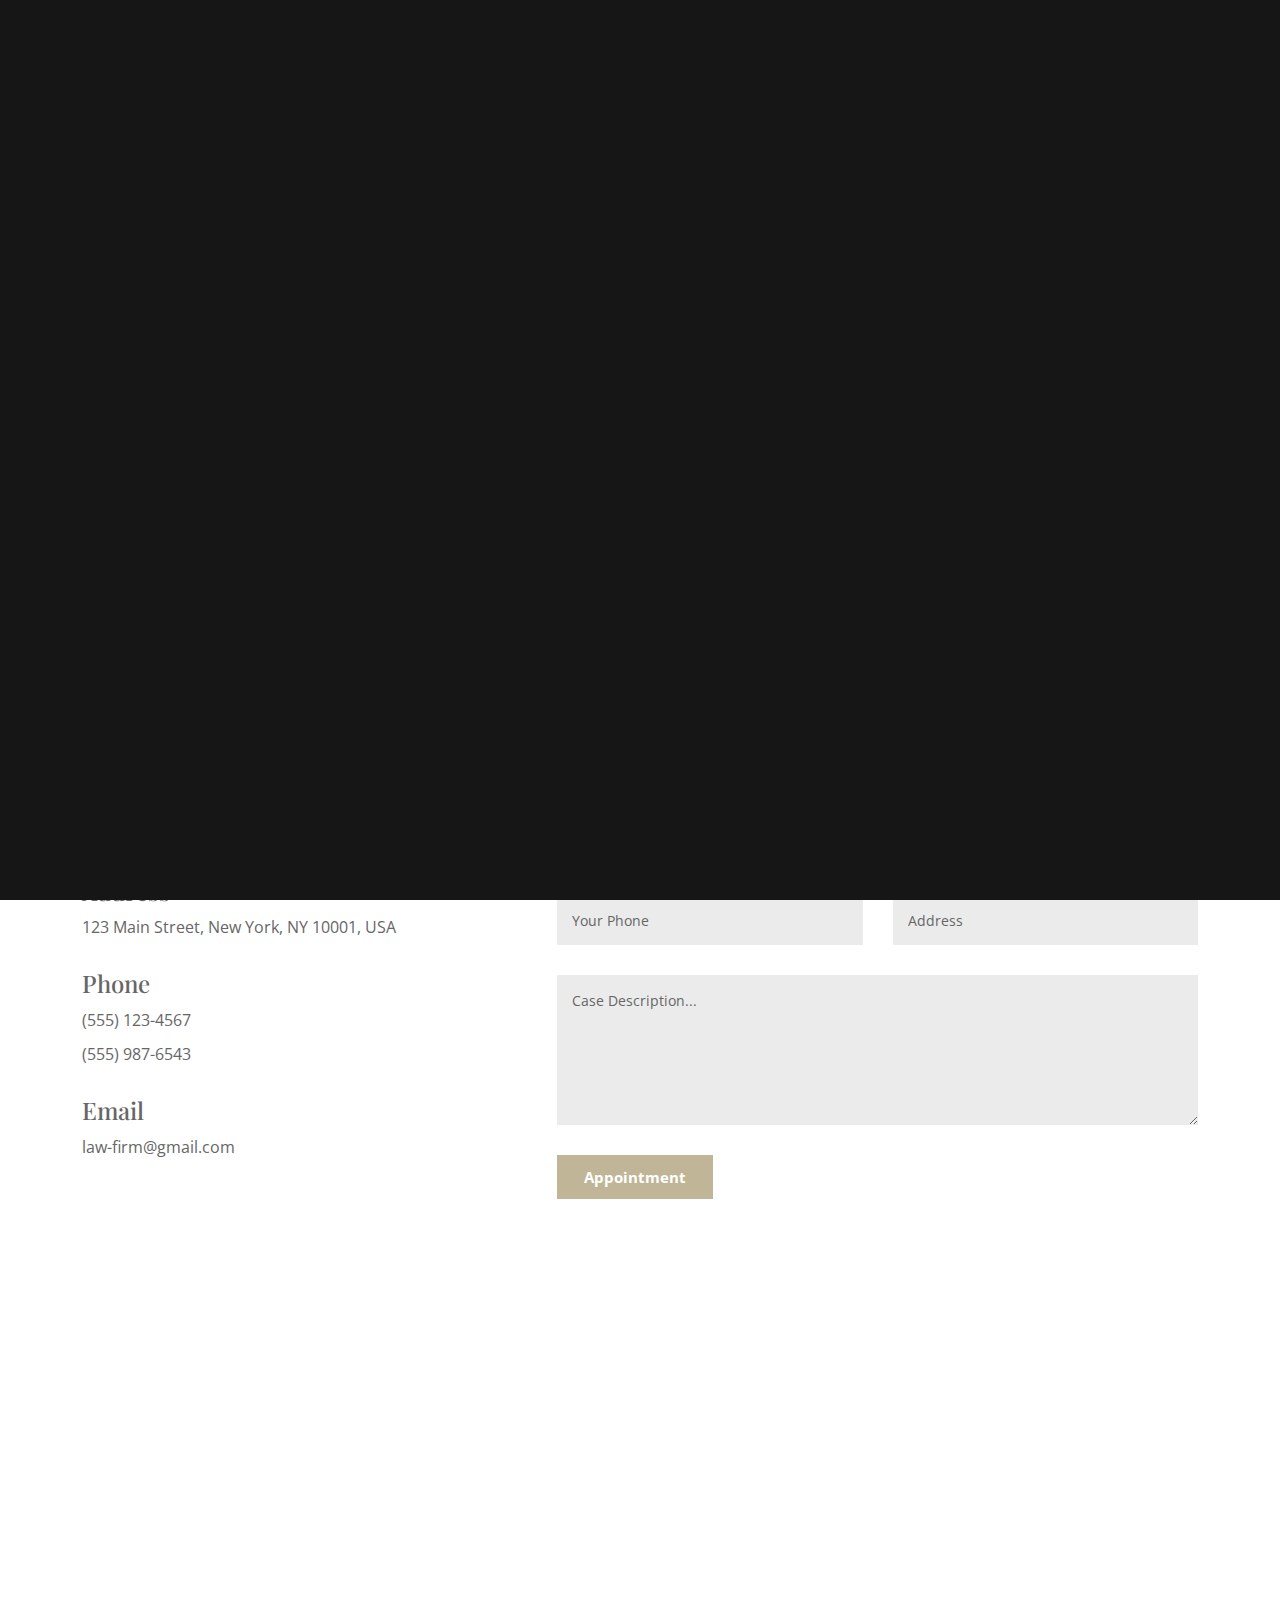
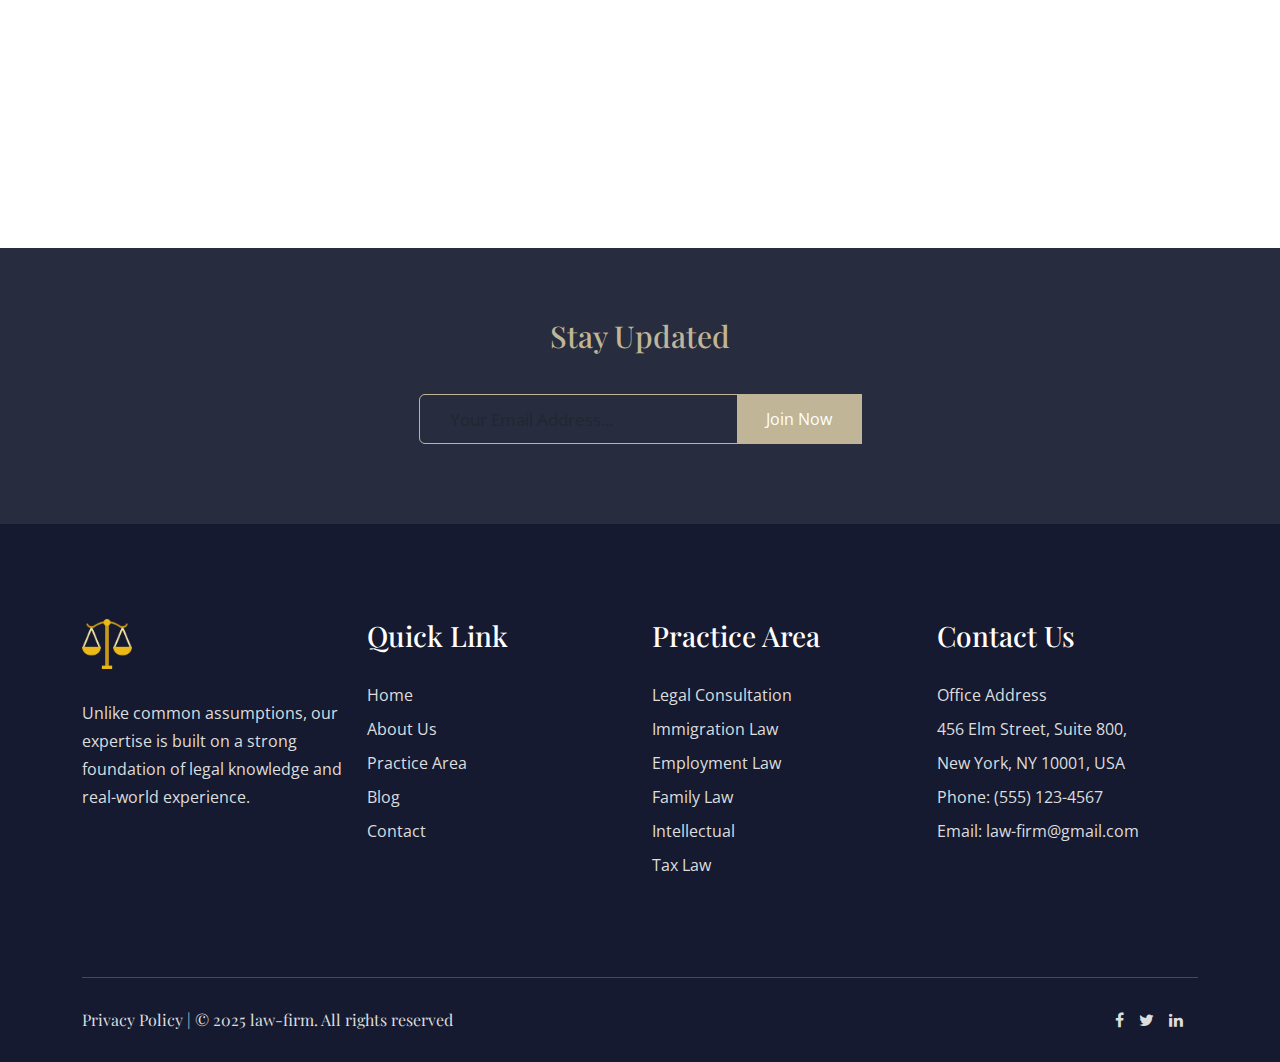
<file: law-firm/contact.html>
<!DOCTYPE html>
<html lang="en">

<head>
    <!-- Meta Tags -->
    <meta charset="utf-8">
    <meta http-equiv="X-UA-Compatible" content="IE=edge">
    <meta name="viewport" content="width=device-width, initial-scale=1">
    <!-- Page Title -->
    <title> Barristar – Lawyers Attorneys and Law Firm HTML Template </title>
    <!-- Icon fonts -->
    <link href="assets/css/font-awesome.min.css" rel="stylesheet">
    <link href="assets/css/flaticon.css" rel="stylesheet">
    <!-- Bootstrap core CSS -->
    <link href="assets/css/bootstrap.min.css" rel="stylesheet">
    <!-- Plugins for this template -->
    <link href="assets/css/animate.css" rel="stylesheet">
    <link href="assets/css/owl.carousel.css" rel="stylesheet">
    <link href="assets/css/odometer-theme-default.css" rel="stylesheet">
    <link href="assets/css/slick.css" rel="stylesheet">
    <link href="assets/css/slick-theme.css" rel="stylesheet">
    <link href="assets/css/slicknav.min.css" rel="stylesheet">
    <link href="assets/css/magnific-popup.css" rel="stylesheet">
    <link href="assets/css/jquery-isotope.css" rel="stylesheet">
    <link href="assets/css/metisMenu.min.css" rel="stylesheet">
    <link href="assets/css/jquery.fancybox.css" rel="stylesheet">
    <!-- Custom styles for this template -->
    <link href="assets/css/style.css" rel="stylesheet">
    <link href="assets/css/responsive.css" rel="stylesheet">
    <!-- HTML5 shim and Respond.js for IE8 support of HTML5 elements and media queries -->
    <!--[if lt IE 9]>
    <script src="https://oss.maxcdn.com/html5shiv/3.7.3/html5shiv.min.js"></script>
    <script src="https://oss.maxcdn.com/respond/1.4.2/respond.min.js"></script>
    <![endif]-->
</head>

<body>
    <!-- preloader area start -->
    <div id="preloader">
        <div class="loader_line"></div>
    </div>
    <!-- prealoader area end -->
    <header>
        <div class="header-area header-area2">
            <div class="header-shot" id="sticky-header">
                <div class="container">
                    <div class="row">
                        <div class="col-lg-3 col-md-10 col-sm-10 col-8">
                            <div class="logo">
                                <a href="index.html"><img src="assets/images/logo/logo.png" alt=""></a>
                            </div>
                        </div>
                        <div class="col-lg-8 d-none d-lg-block">
                            <div class="main-menu">
                                <nav class="nav_mobile_menu">
                                    <ul>
                                        <li><a href="index.html">HOME</a></li>
                                        <li><a href="about.html">ABOUT</a></li>
                                        <li><a href="practice.html">PRACTICE AREA</a></li>
                                        <li><a href="blog.html">BLOG</a></li>
                                        <li><a href="contact.html">CONTACT</a></li>
                                    </ul>
                                </nav>
                            </div>
                        </div>
                        <div class="col-12 d-block d-lg-none">
                            <div class="mobile_menu"></div>
                        </div>
                    </div>
                </div>
            </div>
        </div>
    </header>
    <!-- .breadcumb-area start -->
    <div class="breadcumb-area">
        <div class="container">
            <div class="row">
                <div class="col-12">
                    <div class="breadcumb-wrap">
                        <h2>Contact</h2>
                        <ul>
                            <li><a href="index.html">Home</a></li>
                            <li><span>Contact</span></li>
                        </ul>
                    </div>
                </div>
            </div>
        </div>
    </div>
    <!-- .breadcumb-area end -->
    <!-- .contact-page-area start -->
    <div class="contact-page-area section-padding">
        <div class="container">
            <div class="row">
                <div class="col-lg-5 col-md-12">
                    <div class="contact-page-item">
                        <h2>Our Contacts</h2>
                        <p>We’re always here to help. Reach out to us with any legal inquiries or appointments.</p>
                        <div class="adress">
                            <h3>Address</h3>
                            <span>123 Main Street, New York, NY 10001, USA</span>
                        </div>
                        <div class="phone">
                            <h3>Phone</h3>
                            <span>(555) 123-4567</span>
                            <span>(555) 987-6543</span>
                        </div>
                        <div class="email">
                            <h3>Email</h3>
                            <span>law-firm@gmail.com</span>
                        </div>
                    </div>
                </div>
                <div class="col-lg-7 col-md-12">
                    <div class="contact-area contact-area-2 contact-area-3">
                        <h2>Quick Contact Form</h2>
                        <div class="contact-form">
                            <form method="post" class="contact-validation-active" id="contact-form">
                                <div class="half-col">
                                    <input type="text" name="name" id="name" class="form-control"
                                        placeholder="Your Name">
                                </div>
                                <div class="half-col">
                                    <input type="email" name="email" id="email" class="form-control"
                                        placeholder="Your Email">
                                </div>
                                <div class="half-col">
                                    <input type="text" name="phone" id="phone" class="form-control"
                                        placeholder="Your Phone">
                                </div>
                                <div class="half-col">
                                    <input type="text" name="address" id="address" class="form-control"
                                        placeholder="Address">
                                </div>
                                <div>
                                    <textarea class="form-control" name="note" id="note"
                                        placeholder="Case Description..."></textarea>
                                </div>
                                <div class="submit-btn-wrapper">
                                    <button type="submit" class="theme-btn-s3">Appointment</button>
                                    <div id="loader">
                                        <i class="fa fa-refresh fa-spin fa-3x fa-fw"></i>
                                    </div>
                                </div>
                                <div class="clearfix error-handling-messages">
                                    <div id="success">Thank you</div>
                                    <div id="error">Error occurred while sending email. Please try again later.</div>
                                </div>
                            </form>
                        </div>
                    </div>
                </div>
            </div>
            <!-- Google Map Embed -->
            <div class="row">
                <div class="col col-xs-12">
                    <div class="contact-map">
                        <iframe
                            src="https://www.google.com/maps/embed?pb=!1m18!1m12!1m3!1d3023.850951622848!2d-74.00597258459495!3d40.71277597933171!2m3!1f0!2f0!3f0!3m2!1i1024!2i768!4f13.1!3m3!1m2!1s0x89c25a316d703acf%3A0x25244d6a005a6e94!2s123%20Main%20St%2C%20New%20York%2C%20NY%2010001%2C%20USA!5e0!3m2!1sen!2sin!4v1718962767890"
                            allowfullscreen="" loading="lazy" referrerpolicy="no-referrer-when-downgrade">
                        </iframe>
                    </div>
                </div>
            </div>
        </div>
    </div>

    <!-- .contact-page-area end -->
    <!-- start social-newsletter-section -->
    <section class="social-newsletter-section">
        <div class="container">
            <div class="row">
                <div class="col-lg-12">
                    <div class="newsletter text-center">
                        <h3>Stay Updated</h3>
                        <div class="newsletter-form">
                            <form>
                                <input type="text" class="form-control" placeholder="Your Email Address...">
                                <button type="submit">Join Now</button>
                            </form>
                        </div>
                    </div>
                </div>
            </div>
        </div>
        <!-- end container -->
    </section>
    <!-- end social-newsletter-section -->
    <!-- .footer-area start -->
    <div class="footer-area">
        <div class="footer-top">
            <div class="container">
                <div class="row">
                    <div class="col-lg-3 col-md-6 col-sm-6">
                        <div class="footer-logo">
                            <a href="index.html"><img src="assets/images/logo/logo.png" alt=""></a>
                        </div>
                        <p>Unlike common assumptions, our expertise is built on a strong foundation of legal knowledge
                            and real-world experience.</p>
                    </div>
                    <div class="col-lg-3 col-md-6 col-sm-6">
                        <div class="footer-link">
                            <h3>Quick Link</h3>
                            <ul>
                                <li><a href="index.html">Home</a></li>
                                <li><a href="about.html">About Us</a></li>
                                <li><a href="practice.html">Practice Area</a></li>
                                <li><a href="blog.html">Blog</a></li>
                                <li><a href="contact.html">Contact</a></li>
                            </ul>
                        </div>
                    </div>
                    <div class="col-lg-3 col-md-6 col-sm-6">
                        <div class="footer-practice bd-0">
                            <h3>Practice Area</h3>
                            <ul>
                                <li><a href="#">Legal Consultation</a></li>
                                <li><a href="#">Immigration Law</a></li>
                                <li><a href="#">Employment Law</a></li>
                                <li><a href="#">Family Law</a></li>
                                <li><a href="#">Intellectual </a></li>
                                <li><a href="#">Tax Law</a></li>
                            </ul>
                        </div>
                    </div>
                    <div class="col-lg-3 col-md-6 col-sm-6">
                        <div class="footer-contact">
                            <h3>Contact Us</h3>
                            <ul>
                                <li>Office Address</li>
                                <li>456 Elm Street, Suite 800,</li>
                                <li>New York, NY 10001, USA</li>
                                <li>Phone: (555) 123-4567</li>
                                <li>Email: law-firm@gmail.com</li>
                            </ul>

                        </div>
                    </div>
                </div>
            </div>
        </div>
        <div class="footer-bottom">
            <div class="container">
                <div class="footer-bottom-content">
                    <div class="row">
                        <div class="col-lg-6 col-12">
                            <span>Privacy Policy | © 2025 law-firm. All rights reserved</span>
                        </div>
                        <div class="col-lg-6 col-12">
                            <ul class="d-flex">
                                <li><a href="#"><i class="fa fa-facebook" aria-hidden="true"></i></a></li>
                                <li><a href="#"><i class="fa fa-twitter" aria-hidden="true"></i></a></li>
                                <li><a href="#"><i class="fa fa-linkedin" aria-hidden="true"></i></a></li>
                            </ul>
                        </div>
                    </div>
                </div>
            </div>
        </div>
    </div>
    <!-- .footer-area end -->
    <!-- All JavaScript files
  ================================================== -->
    <script src="assets/js/jquery.min.js"></script>
    <script src="assets/js/bootstrap.min.js"></script>
    <!-- Plugins for this template -->
    <script src="assets/js/jquery-plugin-collection.js"></script>
    <script src="assets/js/jquery.slicknav.min.js"></script>
    <script src="assets/js/metisMenu.min.js"></script>
    <!-- Custom script for this template -->
    <script src="assets/js/script.js"></script>
</body>

</html>
</file>
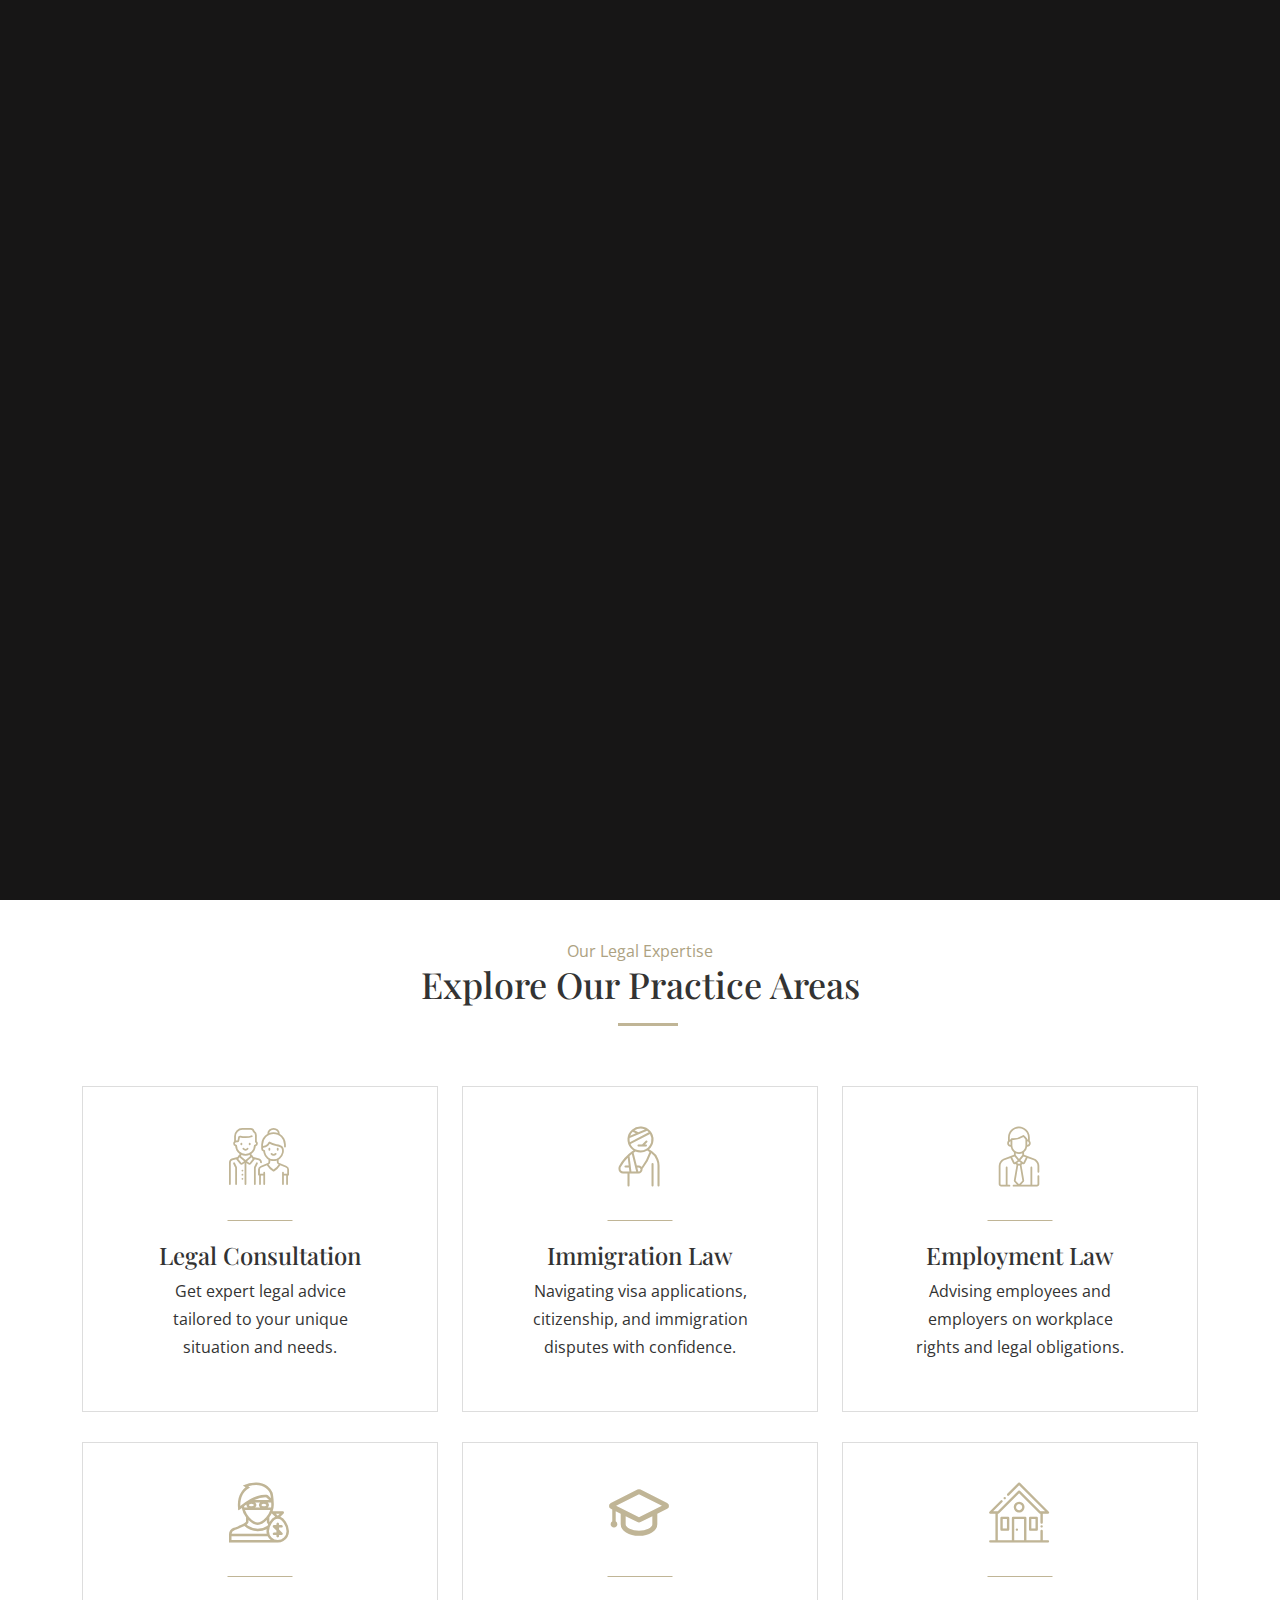
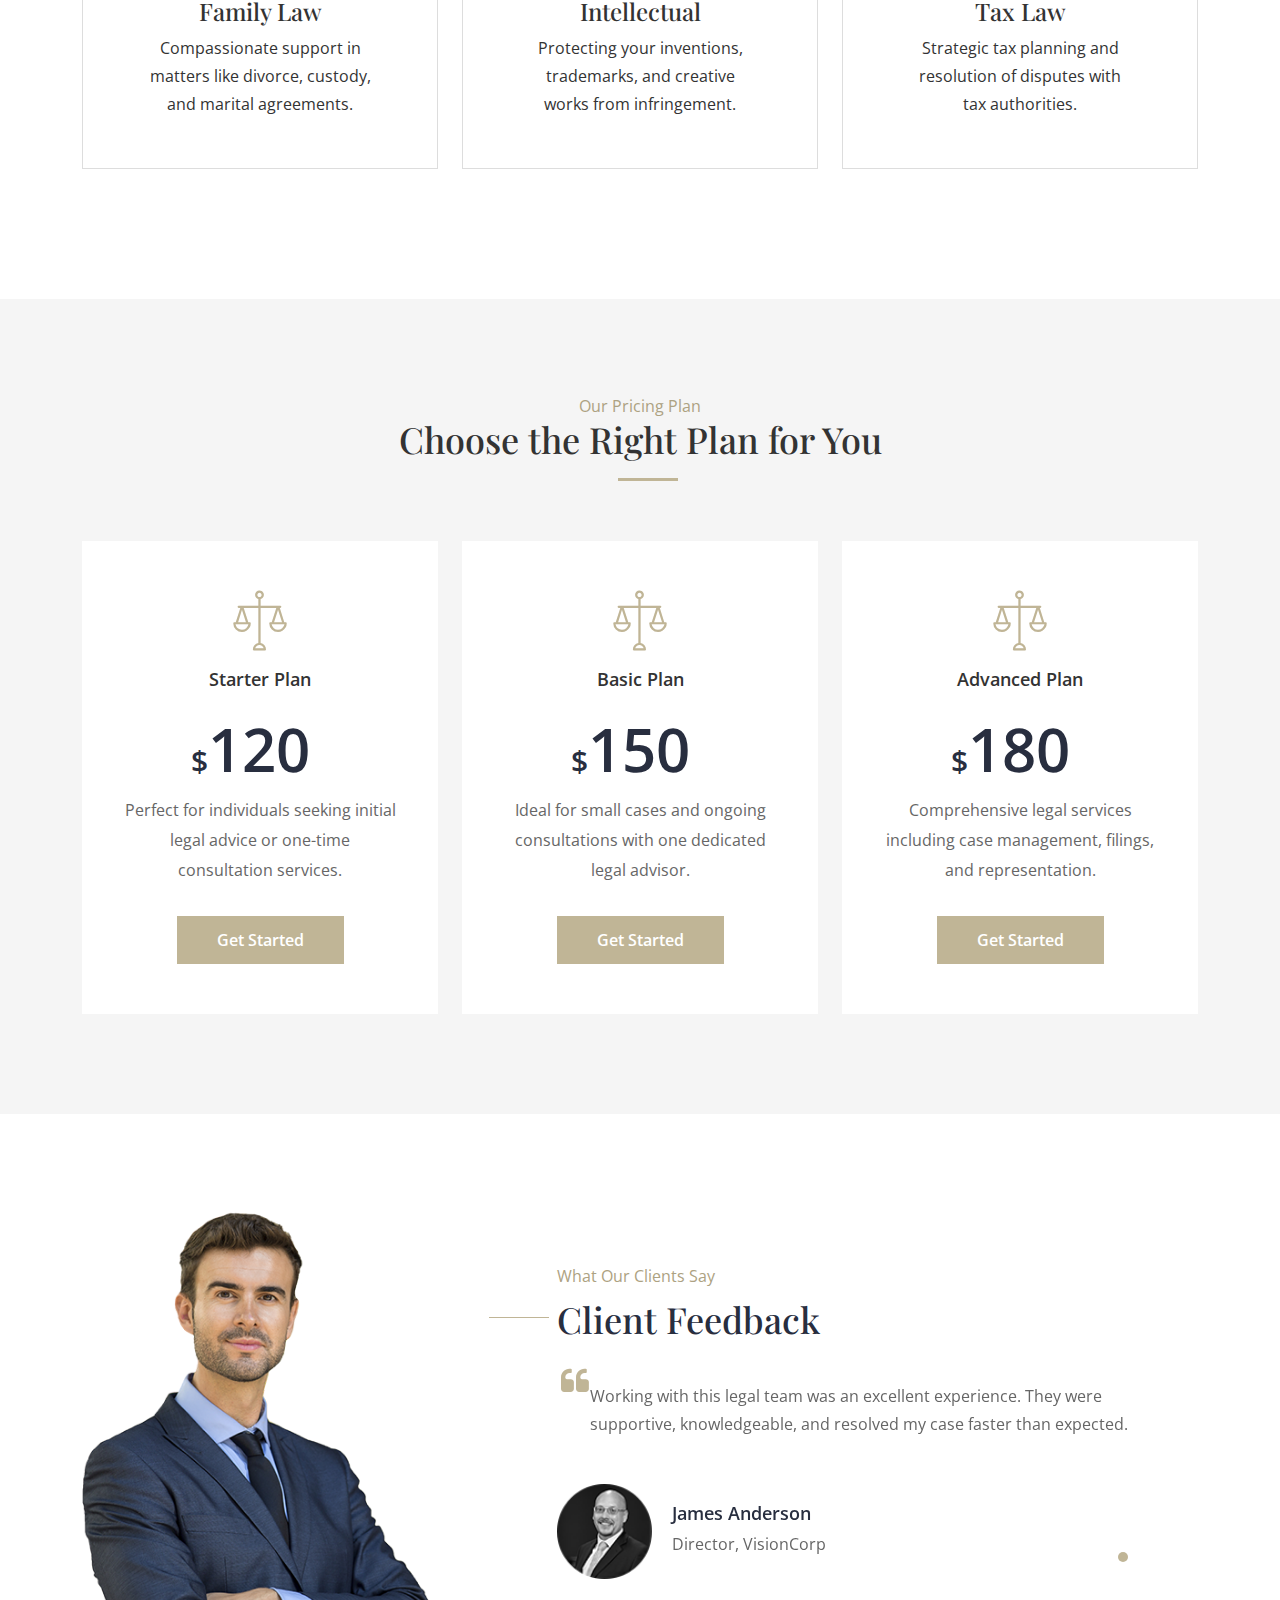
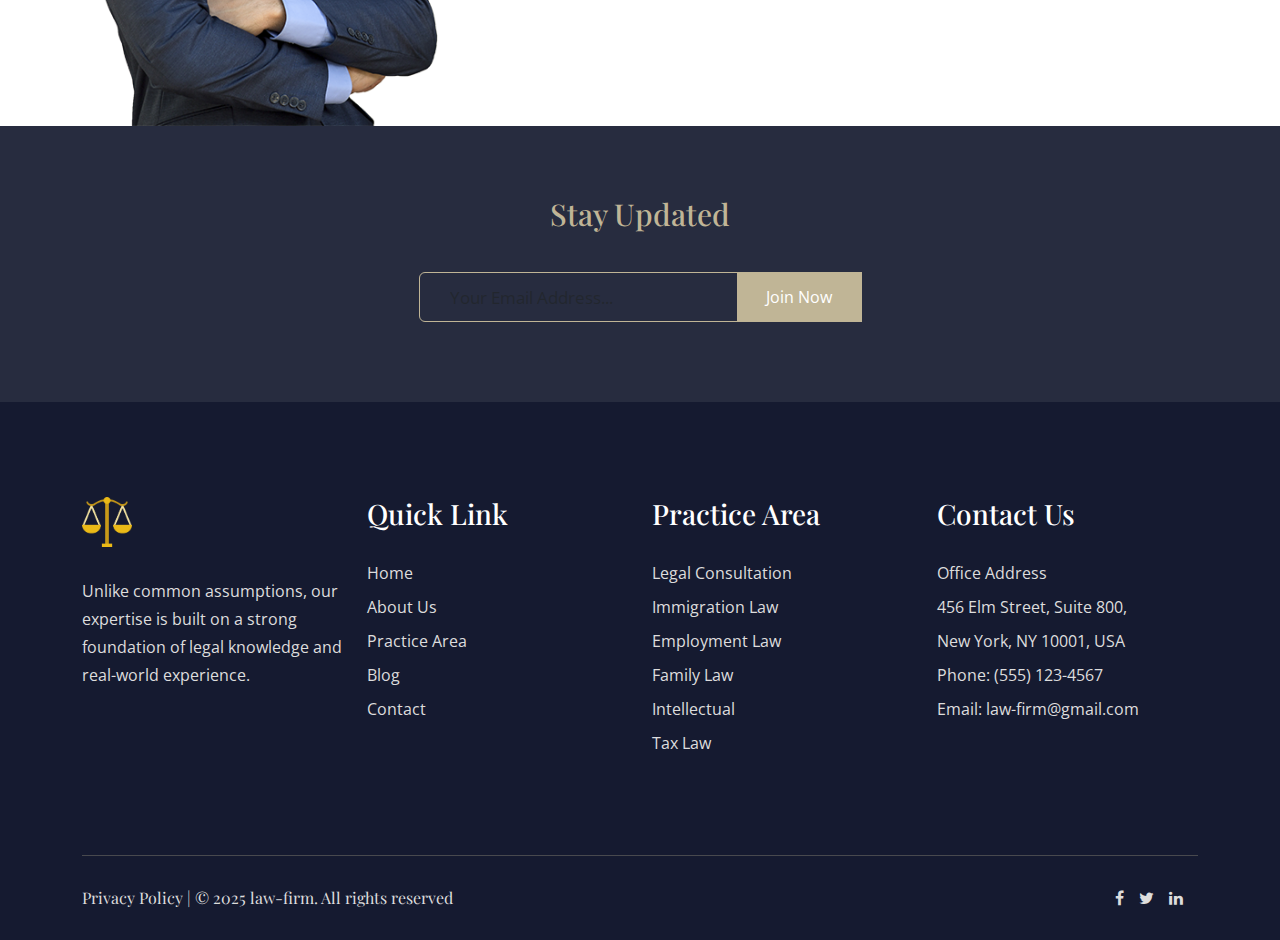
<file: law-firm/practice.html>
<!DOCTYPE html>
<html lang="en">

<head>
    <!-- Meta Tags -->
    <meta charset="utf-8">
    <meta http-equiv="X-UA-Compatible" content="IE=edge">
    <meta name="viewport" content="width=device-width, initial-scale=1">
    <!-- Page Title -->
    <title> Barristar – Lawyers Attorneys and Law Firm HTML Template </title>
    <!-- Icon fonts -->
    <link href="assets/css/font-awesome.min.css" rel="stylesheet">
    <link href="assets/css/flaticon.css" rel="stylesheet">
    <!-- Bootstrap core CSS -->
    <link href="assets/css/bootstrap.min.css" rel="stylesheet">
    <!-- Plugins for this template -->
    <link href="assets/css/animate.css" rel="stylesheet">
    <link href="assets/css/owl.carousel.css" rel="stylesheet">
    <link href="assets/css/odometer-theme-default.css" rel="stylesheet">
    <link href="assets/css/slick.css" rel="stylesheet">
    <link href="assets/css/slick-theme.css" rel="stylesheet">
    <link href="assets/css/slicknav.min.css" rel="stylesheet">
    <link href="assets/css/magnific-popup.css" rel="stylesheet">
    <link href="assets/css/jquery-isotope.css" rel="stylesheet">
    <link href="assets/css/metisMenu.min.css" rel="stylesheet">
    <link href="assets/css/jquery.fancybox.css" rel="stylesheet">
    <!-- Custom styles for this template -->
    <link href="assets/css/style.css" rel="stylesheet">
    <link href="assets/css/responsive.css" rel="stylesheet">
    <!-- HTML5 shim and Respond.js for IE8 support of HTML5 elements and media queries -->
    <!--[if lt IE 9]>
    <script src="https://oss.maxcdn.com/html5shiv/3.7.3/html5shiv.min.js"></script>
    <script src="https://oss.maxcdn.com/respond/1.4.2/respond.min.js"></script>
    <![endif]-->
</head>

<body>
    <!-- preloader area start -->
    <div id="preloader">
        <div class="loader_line"></div>
    </div>
    <!-- prealoader area end -->
    <header>
        <div class="header-area header-area2">
            <div class="header-shot" id="sticky-header">
                <div class="container">
                    <div class="row">
                        <div class="col-lg-3 col-md-10 col-sm-10 col-8">
                            <div class="logo">
                                <a href="index.html"><img src="assets/images/logo/logo.png" alt=""></a>
                            </div>
                        </div>
                        <div class="col-lg-8 d-none d-lg-block">
                            <div class="main-menu">
                                <nav class="nav_mobile_menu">
                                    <ul>
                                        <li><a href="index.html">HOME</a></li>
                                        <li><a href="about.html">ABOUT</a></li>
                                        <li><a href="practice.html">PRACTICE AREA</a></li>
                                        <li><a href="blog.html">BLOG</a></li>
                                        <li><a href="contact.html">CONTACT</a></li>
                                    </ul>
                                </nav>
                            </div>
                        </div>
                        <div class="col-12 d-block d-lg-none">
                            <div class="mobile_menu"></div>
                        </div>
                    </div>
                </div>
            </div>
        </div>
    </header>
    <!-- .breadcumb-area start -->
    <div class="breadcumb-area">
        <div class="container">
            <div class="row">
                <div class="col-12">
                    <div class="breadcumb-wrap">
                        <h2>Practice Area</h2>
                        <ul>
                            <li><a href="index.html">Home</a></li>
                            <li><span>Practice area</span></li>
                        </ul>
                    </div>
                </div>
            </div>
        </div>
    </div>
    <!-- .breadcumb-area end -->
    <!-- .service-area start -->
    <div class="service-area service-area2">
        <div class="container">
            <div class="row">
                <div class="col-lg-4 col-md-6">
                    <div class="service-item">
                        <div class="row">
                            <div class="col-lg-3 col-md-3 col-sm-3 col-3 icon-c">
                                <div class="service-icon">
                                    <i class="fi flaticon-lawyer"></i>
                                </div>
                            </div>
                            <div class="col-lg-9 col-md-9 col-sm-9 col-9">
                                <div class="service-text">
                                    <span>Schedule Your</span>
                                    <h3>Consultation</h3>
                                </div>

                            </div>
                        </div>
                    </div>
                </div>
                <div class="col-lg-4 col-md-6">
                    <div class="service-item">
                        <div class="row">
                            <div class="col-lg-3 col-md-3 col-sm-3 col-3 icon-c">
                                <div class="service-icon">
                                    <i class="fi flaticon-scale"></i>
                                </div>
                            </div>
                            <div class="col-lg-9 col-md-9 col-sm-9 col-9">
                                <div class="service-text">
                                    <span>Claim Your</span>
                                    <h3>Free Consultation</h3>
                                </div>

                            </div>
                        </div>
                    </div>
                </div>
                <div class="col-lg-4 col-md-6">
                    <div class="service-item">
                        <div class="row">
                            <div class="col-lg-3 col-md-3 col-sm-3 col-3 icon-c">
                                <div class="service-icon">
                                    <i class="fi flaticon-network"></i>
                                </div>
                            </div>
                            <div class="col-lg-9 col-md-9 col-sm-9 col-9">
                                <div class="service-text">
                                    <span>Start Your Journey</span>
                                    <h3>Team Member</h3>
                                </div>

                            </div>
                        </div>
                    </div>
                </div>
            </div>
        </div>
    </div>
    <!-- .service-area end -->
    <!-- practice-area start -->
    <div class="practice-area practice-area2">
        <div class="container">
            <div class="col-l2">
                <div class="section-title text-center">
                    <span>Our Legal Expertise</span>
                    <h2>Explore Our Practice Areas</h2>
                </div>
            </div>
            <div class="row">
                <div class="col-lg-4 col-md-6">
                    <div class="service-item">
                        <div class="row">
                            <div class="service-icon">
                                <i class="fi flaticon-parents"></i>
                            </div>
                            <div class="service-text">
                                <h3>Legal Consultation</h3>
                                <p>Get expert legal advice tailored to your unique situation and needs.</p>
                            </div>
                        </div>
                    </div>
                </div>

                <div class="col-lg-4 col-md-6">
                    <div class="service-item">
                        <div class="row">
                            <div class="service-icon">
                                <i class="fi flaticon-wounded"></i>
                            </div>
                            <div class="service-text">
                                <h3>Immigration Law</h3>
                                <p>Navigating visa applications, citizenship, and immigration disputes with confidence.
                                </p>
                            </div>
                        </div>
                    </div>
                </div>

                <div class="col-lg-4 col-md-6">
                    <div class="service-item">
                        <div class="row">
                            <div class="service-icon">
                                <i class="fi flaticon-employee"></i>
                            </div>
                            <div class="service-text">
                                <h3>Employment Law</h3>
                                <p>Advising employees and employers on workplace rights and legal obligations.</p>
                            </div>
                        </div>
                    </div>
                </div>

                <div class="col-lg-4 col-md-6">
                    <div class="service-item">
                        <div class="row">
                            <div class="service-icon">
                                <i class="fi flaticon-thief"></i>
                            </div>
                            <div class="service-text">
                                <h3>Family Law</h3>
                                <p>Compassionate support in matters like divorce, custody, and marital agreements.</p>
                            </div>
                        </div>
                    </div>
                </div>

                <div class="col-lg-4 col-md-6">
                    <div class="service-item">
                        <div class="row">
                            <div class="service-icon">
                                <i class="fi flaticon-university-graduate-hat"></i>
                            </div>
                            <div class="service-text">
                                <h3>Intellectual</h3>
                                <p>Protecting your inventions, trademarks, and creative works from infringement.</p>
                            </div>
                        </div>
                    </div>
                </div>

                <div class="col-lg-4 col-md-6">
                    <div class="service-item">
                        <div class="row">
                            <div class="service-icon">
                                <i class="fi flaticon-house"></i>
                            </div>
                            <div class="service-text">
                                <h3>Tax Law</h3>
                                <p>Strategic tax planning and resolution of disputes with tax authorities.</p>
                            </div>
                        </div>
                    </div>
                </div>
            </div>


            <div class="btns text-center d-none">
                <div class="btn-style"><a href="#">View More Services</a></div>
            </div>
        </div>
    </div>

    <!-- practice-area end -->
    <!-- .pricing-table area start -->
    <div class="prising-area">
        <div class="container">
            <div class="col-l2">
                <div class="section-title text-center">
                    <span>Our Pricing Plan</span>
                    <h2>Choose the Right Plan for You</h2>
                </div>
            </div>
            <div class="row">
                <!-- Starter Plan -->
                <div class="col-lg-4 col-md-6 col-sm-12">
                    <div class="pricing-item">
                        <div class="pricing-icon">
                            <i class="fi flaticon-scale"></i>
                            <span>Starter Plan</span>
                        </div>
                        <div class="pricing-text">
                            <h2><span>$</span>120</h2>
                            <p>Perfect for individuals seeking initial legal advice or one-time consultation services.
                            </p>
                            <div class="btns text-center">
                                <div class="btn-style"><a href="contact.html">Get Started</a></div>
                            </div>
                        </div>
                    </div>
                </div>

                <!-- Basic Plan -->
                <div class="col-lg-4 col-md-6 col-sm-12">
                    <div class="pricing-item">
                        <div class="pricing-icon">
                            <i class="fi flaticon-scale"></i>
                            <span>Basic Plan</span>
                        </div>
                        <div class="pricing-text">
                            <h2><span>$</span>150</h2>
                            <p>Ideal for small cases and ongoing consultations with one dedicated legal advisor.</p>
                            <div class="btns text-center">
                                <div class="btn-style"><a href="contact.html">Get Started</a></div>
                            </div>
                        </div>
                    </div>
                </div>

                <!-- Advanced Plan -->
                <div class="col-lg-4 col-md-6 col-sm-12">
                    <div class="pricing-item">
                        <div class="pricing-icon">
                            <i class="fi flaticon-scale"></i>
                            <span>Advanced Plan</span>
                        </div>
                        <div class="pricing-text">
                            <h2><span>$</span>180</h2>
                            <p>Comprehensive legal services including case management, filings, and representation.</p>
                            <div class="btns text-center">
                                <div class="btn-style"><a href="contact.html">Get Started</a></div>
                            </div>
                        </div>
                    </div>
                </div>
            </div>
        </div>
    </div>

    <!-- .pricing-table area end -->
    <!-- testimonial area start -->
    <div class="testimonial-area testimonial-area2">
        <div class="container">
            <div class="row">
                <div class="col-lg-4 col-md-6">
                    <div class="testimonial-img">
                        <img src="assets/images/testimonial/1.png" alt="">
                    </div>
                </div>
                <div class="col-lg-7 offset-lg-1 col-md-6">
                    <div class="testimonial-text">
                        <div class="title">
                            <span>What Our Clients Say</span>
                            <h2>Client Feedback</h2>
                        </div>
                        <div class="testimonial-slide owl-carousel">
                            <div class="slide-item">
                                <p>Working with this legal team was an excellent experience. They were supportive,
                                    knowledgeable, and resolved my case faster than expected.</p>
                                <div class="thumb-img">
                                    <img src="assets/images/testimonial/2.png" alt="">
                                </div>
                                <div class="img-content">
                                    <h4> James Anderson</h4>
                                    <span>Director, VisionCorp</span>
                                </div>
                            </div>
                            <div class="slide-item">
                                <p>The professionalism and dedication shown throughout my legal journey was outstanding.
                                    I truly felt heard and respected at every step.</p>
                                <div class="thumb-img">
                                    <img src="assets/images/testimonial/2.png" alt="">
                                </div>
                                <div class="img-content">
                                    <h4> James Anderson</h4>
                                    <span>Director, VisionCorp</span>
                                </div>
                            </div>
                        </div>
                    </div>
                </div>
            </div>
        </div>
    </div>
    <!-- testimonial area start -->
    <!-- start social-newsletter-section -->
    <section class="social-newsletter-section">
        <div class="container">
            <div class="row">
                <div class="col-lg-12">
                    <div class="newsletter text-center">
                        <h3>Stay Updated</h3>
                        <div class="newsletter-form">
                            <form>
                                <input type="text" class="form-control" placeholder="Your Email Address...">
                                <button type="submit">Join Now</button>
                            </form>
                        </div>
                    </div>
                </div>
            </div>
        </div>
        <!-- end container -->
    </section>
    <!-- end social-newsletter-section -->
    <!-- .footer-area start -->
    <div class="footer-area">
        <div class="footer-top">
            <div class="container">
                <div class="row">
                    <div class="col-lg-3 col-md-6 col-sm-6">
                        <div class="footer-logo">
                            <a href="index.html"><img src="assets/images/logo/logo.png" alt=""></a>
                        </div>
                        <p>Unlike common assumptions, our expertise is built on a strong foundation of legal knowledge
                            and real-world experience.</p>
                    </div>
                    <div class="col-lg-3 col-md-6 col-sm-6">
                        <div class="footer-link">
                            <h3>Quick Link</h3>
                            <ul>
                                <li><a href="index.html">Home</a></li>
                                <li><a href="about.html">About Us</a></li>
                                <li><a href="practice.html">Practice Area</a></li>
                                <li><a href="blog.html">Blog</a></li>
                                <li><a href="contact.html">Contact</a></li>
                            </ul>
                        </div>
                    </div>
                    <div class="col-lg-3 col-md-6 col-sm-6">
                        <div class="footer-practice bd-0">
                            <h3>Practice Area</h3>
                            <ul>
                                <li><a href="#">Legal Consultation</a></li>
                                <li><a href="#">Immigration Law</a></li>
                                <li><a href="#">Employment Law</a></li>
                                <li><a href="#">Family Law</a></li>
                                <li><a href="#">Intellectual </a></li>
                                <li><a href="#">Tax Law</a></li>
                            </ul>
                        </div>
                    </div>
                    <div class="col-lg-3 col-md-6 col-sm-6">
                        <div class="footer-contact">
                            <h3>Contact Us</h3>
                            <ul>
                                <li>Office Address</li>
                                <li>456 Elm Street, Suite 800,</li>
                                <li>New York, NY 10001, USA</li>
                                <li>Phone: (555) 123-4567</li>
                                <li>Email: law-firm@gmail.com</li>
                            </ul>

                        </div>
                    </div>
                </div>
            </div>
        </div>
        <div class="footer-bottom">
            <div class="container">
                <div class="footer-bottom-content">
                    <div class="row">
                        <div class="col-lg-6 col-12">
                            <span>Privacy Policy | © 2025 law-firm. All rights reserved</span>
                        </div>
                        <div class="col-lg-6 col-12">
                            <ul class="d-flex">
                                <li><a href="#"><i class="fa fa-facebook" aria-hidden="true"></i></a></li>
                                <li><a href="#"><i class="fa fa-twitter" aria-hidden="true"></i></a></li>
                                <li><a href="#"><i class="fa fa-linkedin" aria-hidden="true"></i></a></li>
                            </ul>
                        </div>
                    </div>
                </div>
            </div>
        </div>
    </div>
    <!-- .footer-area end -->
    <!-- All JavaScript files
  ================================================== -->
    <script src="assets/js/jquery.min.js"></script>
    <script src="assets/js/bootstrap.min.js"></script>
    <!-- Plugins for this template -->
    <script src="assets/js/jquery-plugin-collection.js"></script>
    <script src="assets/js/jquery.slicknav.min.js"></script>
    <script src="assets/js/metisMenu.min.js"></script>
    <!-- Custom script for this template -->
    <script src="assets/js/script.js"></script>
</body>

</html>
</file>
<file: buying house/style.css>
body {
    font-family: "Montserrat", sans-serif;
}



.bg-color {
    background-color: #364440;
    padding-bottom: 600px;

}

.logo {
    width: 160px;
    filter: brightness(0) invert(1);
}

.navbar-nav {
    display: flex;
    gap: 20px;
    margin: 0 auto;
}

.nav-item a {
    font-weight: 600;
}

.icon {
    display: flex;
    gap: 20px;
    color: white;
}

.icon i {
    padding-top: 20px;
}

.call {
    border: 2px solid white;
    padding: 15px;
    width: 70%;
    font-weight: 600;
}

.call:hover {
    background-color: white;
    color: #364440;

}

/* ---------------- */

.section1 {
    .swiper {
        width: 100%;
        margin-top: -600px;
        position: relative;
    }

    .hero-1 {
        background-image: url(img/hero-sec-1-img1.webp);
        background-repeat: no-repeat;
        background-size: cover;
        width: 100%;
        height: 700px;
        object-fit: cover;
    }

    .hero-2 {
        background-image: url(img/hero-sec-1-img2.webp);
        background-repeat: no-repeat;
        background-size: cover;
        width: 100%;
        height: 700px;
        object-fit: cover;
    }

    .hero-3 {
        background-image: url(img/hero-sec-1-img3.webp);
        background-repeat: no-repeat;
        background-size: cover;
        width: 100%;
        height: 700px;
        object-fit: cover;
    }


    .hero-sec {
        margin-left: 90px;
        position: absolute;
        top: 50%;
        left: 5%;
        transform: translateY(-50%);
        z-index: 10;
        color: #ffffff;
    }

    .hero-sec h1 {
        font-size: 65px;
        font-weight: 700;
        text-transform: capitalize;
    }

    .hero-sec p {
        width: 50%;
        font-size: 19px;
        font-weight: 500;
        margin-top: 20px;
    }

    .contact {
        background-color: rgb(255, 170, 0);
        width: 30%;
        padding: 20px;
        border-radius: 100px;
        text-align: center;
        font-weight: 600;
        margin-top: 50px;
    }
}


/* ------------------- */

.section2 {
    margin-top: -200px;
    overflow: hidden;
    background-color: #dde8dd;

    .section {
        display: flex;
        justify-content: center;
        align-items: center;
        gap: 50px;
        padding-top: 300px;
        padding-bottom: 100px;
        background-color: #dde8dd;
        opacity: 0;
        transform: translateY(50px);
        transition: opacity 0.5s ease, transform 0.5s ease;
        background-repeat: no-repeat;
        background-size: cover;

    }

    .section.visible {
        opacity: 1;
        transform: translateY(0);
    }

    .box {
        width: 40%;
        padding: 20px;
        /* background: #eee; */
        background-color: #364440;
        border-radius: 15px;
        transition: transform 1s ease;
        color: white;
    }

    .from-left {
        transform: translateX(-200%);
    }

    .from-right {
        transform: translateX(200%);
    }

    .section.visible .from-left,
    .section.visible .from-right {
        transform: translateX(0);
    }

    .content h2 {
        margin-bottom: 15px;
    }

    .content ul {
        padding-left: 20px;
    }

    .main-sec-2 {
        padding: 50px;
    }

    .main-sec-2 p {
        font-weight: 500;
        font-size: 16px;
    }

    .more {
        position: relative;
        padding: 18px;
        background-color: transparent;
        color: #dde8dd;
        border: 2px solid #dde8dd;
        font-weight: bold;
        overflow: hidden;
        transition: color 0.4s ease;
        cursor: pointer;
        width: 40%;
        border-radius: 50PX;
        text-align: center;
        margin-top: 40PX;
        text-transform: capitalize;
    }

    .more::before,
    .more::after {
        content: "";
        position: absolute;
        width: 50%;
        height: 100%;
        top: 0;
        background-color: #dde8dd;
        z-index: 0;
        transition: transform 0.4s ease;
    }

    .more::before {
        left: 0;
        transform: translateX(-100%);
    }

    .more::after {
        right: 0;
        transform: translateX(100%);
    }

    .more:hover::before {
        transform: translateX(0);
    }

    .more:hover::after {
        transform: translateX(0);
    }

    .more:hover {
        color: #364440;
        border: none;
    }

    .more>span {
        position: relative;
        z-index: 1;
    }

}

/* ----------------------- */

.section3 {
    /* background-image: url(img/sec-2.jpg);
    background-repeat: no-repeat;
    background-size: cover; */
    background-color: #ffffff;
    padding-bottom: 100px;


    .main-sec-3 {
        padding-top: 100px;
    }

    .sec-3 {
        padding-top: 150px;
    }

    .sec-3 h1 {
        font-size: 50px;
        font-weight: 600;
        text-transform: capitalize;
    }

    .sec-3 p {
        font-size: 18px;
        padding-top: 20px;
        font-weight: 500;
        color: rgba(0, 0, 0, 0.532);
        text-transform: capitalize;
        line-height: 35px;
    }


}

/* ------------------------- */

.section4 {
    /* background-image: url(img/section-4-img1.jpg);
    background-repeat: no-repeat;
    background-size: cover; */
    background-color: #364440;
    /* color: white; */
    padding-top: 100px;
    padding-bottom: 150px;

    .key {
        font-size: 60px;
        text-transform: capitalize;
        font-weight: 600;
        padding-bottom: 50px;
        color: #ffffff;
    }

    .accordion-content {
        display: none;
        padding: 10px 0;
        width: 90%;
        margin: 0 auto;
        font-weight: 500;
    }

    input[type="checkbox"]:checked+.accordion-button+.accordion-content {
        display: block;
    }

    .accordion-button {
        display: block;
        cursor: pointer;
        font-weight: 600;
        padding: 25px;
        border: none;
        background-color: #ffffff;
        margin-bottom: 5px;
        font-size: 20px;
    }

    .accordion-button:hover {
        background-color: #dde8dd;
    }

    .home {
        padding-top: 50px;
        margin-left: 50px;
    }

}

/* -------------------------- */

.section5 {
    background-color: rgba(211, 211, 211, 0.265);
    padding-top: 100px;
    padding-bottom: 20px;

    .step {
        text-align: center;
        font-size: 60px;
        font-weight: 600;
        text-transform: capitalize;
        padding-bottom: 50px;
    }

    .card {
        width: 400px;
        padding: 30px 20px;
        background: #fff;
        border-radius: 10px;
        text-align: center;
        position: relative;
        transition: all 0.3s ease;
        box-shadow: 0 10px 10px rgba(0, 0, 0, 0.313);
        margin: 20px auto;
        /* transition: transform 0.5s ease-in-out; */
    }

    .icon-img {
        filter: brightness(0) saturate(100%) sepia(100%) hue-rotate(60deg) contrast(1.2);
    }


    .card::after {
        content: "";
        position: absolute;
        bottom: 0;
        left: 0;
        height: 4px;
        width: 0;
        background-color: #364440;
        transition: width 0.3s ease;
    }

    .card:hover::after {
        width: 100%;
    }

    .card-icon img {
        margin-bottom: 20px;
    }

    .card-title {
        font-size: 23px;
        font-weight: 700;
        color: #1a1a1a;
        margin-bottom: 15px;
    }

    .card-text {
        font-size: 16px;
        color: #555;
        font-weight: 500;
        margin-bottom: 20px;
    }

    .card-link {
        /* color: #f75023; */
        font-weight: 600;
        text-decoration: none;
    }

    .get {
        text-align: center;
        border: 2px black solid;
        width: 30%;
        padding: 18px;
        margin: 80px auto;
        font-size: 20px;
        font-weight: 600;
        text-transform: capitalize;
        border-radius: 50px;
        cursor: pointer;
        overflow: hidden;
        position: relative;
        transition: color 0.3s ease;
    }

    .get::before,
    .get::after {
        content: "";
        position: absolute;
        left: 0;
        width: 100%;
        height: 0;
        background-color: #364440;
        z-index: -1;
        transition: height 0.3s ease;
    }

    .get::before {
        top: 0;
    }

    .get::after {
        bottom: 0;
    }

    .get:hover::before,
    .get:hover::after {
        height: 50%;
    }

    .get:hover {
        color: white;
        border: none;
    }
}

/* ------------------------- */

.section6 {
    background-color: #dde8dd;
    padding-top: 100px;
    padding-bottom: 100px;

    .sec-6 {
        width: 60%;
        margin: 0 auto;
        text-align: center;
    }

    .sec-6 h1 {
        font-size: 50px;
        font-weight: 600;
    }

    .sec-6 p {
        padding-top: 10px;
        line-height: 30px;
        font-size: 18px;
        font-weight: 500;
    }

    .main-sec-6 {
        padding-top: 50px;
    }

    .icon-border {
        border: 2px solid black;
        border-radius: 150px;
        width: 100px;
        padding: 28px;
        text-align: center;
    }

    .icon-border:hover {
        background-color: #364440;
        border: none;

    }

    .icon-border img:hover {
        filter: brightness(0) invert(1);
    }

    h3 {
        padding-top: 20px;
        font-size: 30px;
        font-weight: 600;
        padding-bottom: 20px;
        text-align: center;
    }

    ul,
    li {
        line-height: 40px;
        font-size: 15px;
        font-weight: 500;
    }

    .condition-box1 {
        background-color: #fff;
        /* border-radius: 50px; */
        padding-top: 20px;
        padding-bottom: 60px;
        width: 100%;
        margin-top: -50px;
        border-bottom-left-radius: 50px;
        border-bottom-right-radius: 50px;
        box-shadow: 0 5px 8px black;
    }

    .condition-box {
        background-color: #fff;
        /* border-radius: 50px; */
        padding-top: 20px;
        padding-bottom: 20px;
        width: 100%;
        margin-top: -50px;
        border-bottom-left-radius: 50px;
        border-bottom-right-radius: 50px;
        box-shadow: 0 5px 8px black;
    }

    .condition-item {
        display: flex;
        gap: 60px;
    }

    .sec-6-img1 {
        border-radius: 30px;
        width: 100%;
        height: 350px;
        transition: transform 0.4s ease, box-shadow 0.4s ease;
        display: block;
        background-image: url(img/sec-6-img1.webp);
        background-size: cover;
        background-repeat: no-repeat;
    }

    .sec-6-img2 {
        border-radius: 30px;
        width: 100%;
        height: 350px;
        transition: transform 0.4s ease, box-shadow 0.4s ease;
        display: block;
        background-image: url(img/sec-6-img2.webp);
        background-size: cover;
        background-repeat: no-repeat;
    }

    .sec-6-img3 {
        border-radius: 30px;
        width: 100%;
        height: 350px;
        transition: transform 0.4s ease, box-shadow 0.4s ease;
        display: block;
        background-image: url(img/sec-6-img3.webp);
        background-size: cover;
        background-repeat: no-repeat;
    }

    /* .sec-6-img1:hover {
        transform: translateY(10px);
        box-shadow: 0 20px 30px rgba(0, 0, 0, 0.2);
    } */

}

/* ------------------------- */

.section7 {
    padding-bottom: 80px;

    .sec-7 {
        padding-top: 80px;
        text-align: center;
        padding-bottom: 60px;

    }

    .sec-7 h1 {
        font-size: 60px;
        font-weight: 600;
    }

    .sec-7 p {
        font-size: 22px;
        padding-top: 10px;
        font-weight: 400;
    }

    .gray-color {
        background-color: #dde8dd;
        height: 700px;
        width: 70%;
        border-radius: 50px;
    }

    /* .bg-color {
        background-color: lightgray;
        padding-bottom: 100px;
    } */

    .contact-pg {
        margin-top: -730px;
        margin-left: 70px;
        border-radius: 50px;
    }

    .name {
        padding-top: 80px;
        display: flex;
        justify-content: space-between;
    }

    .first {
        font-weight: 600;
        font-size: 18px;
    }

    .fname {
        border: 2px solid black;
        padding: 13px;
        width: 120%;
        border-radius: 50px;
        margin-top: 10px;
        font-weight: 500;
    }

    .fname:focus {
        outline: none;
    }

    .email-add {
        margin-top: 30px;
        font-size: 18px;
        font-weight: 600;
    }

    .email {
        border: 2px solid black;
        padding: 12px;
        width: 108%;
        border-radius: 50px;
        margin-top: 10px;
        font-weight: 500;
    }

    .email:focus {
        outline: none;
    }

    .msg {
        border: 2px solid black;
        padding: 30px;
        width: 108%;
        border-radius: 50px;
        margin-top: 10px;
        font-weight: 500;
    }

    .msg:focus {
        outline: none;
    }

    .submit {
        margin-top: 40px;
        background-color: #364440;
        border-radius: 50px;
        width: 40%;
        padding: 18px;
        color: white;
        font-weight: 600;
        text-align: center;
    }
}

/* ---------------------------- */

footer {
    padding-top: 50px;
    padding-bottom: 100px;
    background-color: #364440;
    color: white;

    .main-footer p {
        font-size: 15px;
        width: 80%;
    }

    .main-footer-logo {
        filter: brightness(0) invert(1);
        width: 50%;
        transition: filter 0.3s ease;
    }

    .footer-icon {
        padding-top: 10px;
        display: flex;
        gap: 20px;
        font-size: 15px;
    }

    .facebook {
        border: 2px white solid;
        height: 40px;
        width: 40px;
        text-align: center;
        border-radius: 100px;
        padding-top: 8px;
    }

    .facebook:hover {
        background-color: #dde8dd;
        border: none;
        color: #364440;
    }

    .main-footer1 {
        padding-top: 30px;
    }

    .main-footer1 h3 {
        font-size: 40px;
        text-transform: capitalize;
        font-weight: 600;
    }

    .touch {
        padding-top: 20px;
    }

    .location {
        display: flex;
        gap: 30px;
        padding-top: 20px;
    }

    .address {
        width: 70%;
    }

    .num {
        padding-top: 10px;
    }


    .footer-img {
        width: 100%;
        border-radius: 30px;
        margin-top: 30px;
    }
}



/* start media query */

@media (max-width:1440px) {
    .section2 {
        .section {
            padding-left: 20px;
            padding-right: 20px;
            padding-top: 270px;
            padding-bottom: 70px;
        }

        .box {
            width: 100%;
        }

        .main-sec-2 {
            padding: 20px;
        }

        .main-sec-2 p {
            line-height: 30px;
        }
    }

    .section3 {
        padding-bottom: 40px;

        .main-sec-3 {
            padding-top: 70px;
        }
    }

    .section4 {
        padding-top: 60px;
        padding-bottom: 70px;

        .key {
            font-size: 50px;
        }

        .home {
            width: 100%;
            padding-top: 100px;
        }
    }

    .section5 {
        padding-top: 50px;
        padding-bottom: 50px;

        .step {
            font-size: 50px;
            padding-bottom: 30px;
        }

        .card {
            width: 100%;
        }

        .get {
            margin-top: 50px;
            margin-bottom: 0;
        }
    }

    .section6 {
        padding-top: 60px;
        padding-bottom: 80px;
    }

    .section7 {
        padding-bottom: 60px;

        .sec-7 {
            padding-top: 50px;
        }
    }
}

@media(max-width:1200px) {
    .section1 {
        padding-left: 20px;
        padding-right: 20px;

        .hero-sec p {
            width: 66%;
        }
    }

    .section2 {
        .section {
            padding-top: 260px;
            padding-bottom: 70px;
            padding-left: 20px;
            padding-right: 20px;
        }

        .box {
            width: 90%;
        }

        .main-sec-2 {
            padding: 10px;
        }

        .main-sec-2 p {
            font-size: 14px;
            line-height: 28px;
        }
    }

    .section3 {
        margin-left: 20px;
        margin-right: 20px;
        padding-bottom: 50px;

        .main-sec-3 {
            padding-top: 70px;
        }

        .sec-3 h1 {
            font-size: 38px;
            margin: 0 auto;
        }

        .sec-3 p {
            font-size: 16px;
            width: 100%;
            line-height: 30px;
        }
    }

    .section4 {
        padding-right: 20px;
        padding-left: 20px;
        padding-top: 60px;
        padding-bottom: 70px;

        .key {
            font-size: 40px;
            width: 70%;
        }

        .home {
            width: 95%;
            padding-top: 150px;
        }
    }

    .section5 {
        padding-top: 50px;
        padding-bottom: 50px;

        .step {
            font-size: 40px;
            padding-bottom: 30px;
        }

        .card {
            width: 100%;
        }

        .card-text {
            font-size: 14px;
        }

        .get {
            margin-top: 50px;
            margin-bottom: 0;
        }

    }

    .section6 {
        padding-top: 60px;
        padding-bottom: 70px;

        .sec-6 p {
            font-size: 17px;
        }

        .sec-6-img1 {
            height: 250px;
        }

        .sec-6-img2 {
            height: 250px;
        }

        .sec-6-img3 {
            height: 250px;
        }

        .condition-box1 {
            box-shadow: 0 5px 5px black;
            padding-bottom: 45px;
        }

        .condition-box1 h3 {
            font-size: 25px;
        }

        .condition-box {
            box-shadow: 0 5px 5px black;
        }

        .condition-box h3 {
            font-size: 25px;
        }

        .condition-item {
            justify-content: center;
            flex-direction: column;
            gap: 0;
        }

        ul,
        li {
            font-size: 15px;
            line-height: 28px;
        }
    }

    .section7 {
        margin-left: 20px;
        margin-right: 20px;
        padding-bottom: 60px;

        .sec-7 {
            padding-top: 50px;
            padding-bottom: 50px;
        }

        .sec-7 h1 {
            font-size: 41px;

        }

        .sec-7 p {
            font-size: 19px;

        }

        .sec-7 .fill {
            font-size: 18px;
            width: 70%;
            margin: 0 auto;

        }

        .gray-color {
            height: 650px;
        }


        .contact-pg {
            width: 80%;
            height: 80%;
            margin-top: -670px;
            margin-left: 70px;
        }

        .name {
            flex-direction: column;
            gap: 30px;
            padding-top: 0px;
        }

        .fname {
            width: 100%;
        }

        .email {
            width: 100%;
        }

        .msg {
            width: 100%;
        }
    }

    footer {
        padding-bottom: 60px;
    }
}

@media (max-width:1024px) {
    .container {
        max-width: 100%;
    }

    .icon {
        display: none;
    }

    .navbar-toggler {
        border: none;
        outline: none;
        box-shadow: none !important;
        margin: 20px 0 0 0;
    }

    .navbar-toggler:focus {
        box-shadow: none;
    }

    .navbar-toggler-icon {
        filter: brightness(0) invert(1);
    }

    .section1 {
        padding-left: 20px;
        padding-right: 20px;

        .hero-sec h1 {
            font-size: 60px;
        }

        .hero-sec {
            margin-left: 20px;
        }

        .hero-sec p {
            width: 85%;
            font-size: 15px;
        }

        .contact {
            width: 42%;
            padding: 18px;
        }
    }

    .section2 {
        .section {
            padding-top: 250px;
            padding-bottom: 50px;
            flex-direction: column;
        }

        .box {
            width: 90%;
        }

        .main-sec-2 {
            padding: 50px;
        }

        .main-sec-2 p {
            font-size: 18px;
            line-height: 40px;
        }

        .more {
            width: 40%;


        }
    }

    .section3 {
        margin-left: 20px;
        margin-right: 20px;
        padding-bottom: 40px;

        .main-sec-3 {
            padding-top: 50px;

        }

        .sec-3-img {
            width: 100%;
            margin: 0 auto;
            display: flex;
            justify-content: center;
        }

        .sec-3 {
            padding-top: 70px;
        }

        .sec-3 h1 {
            font-size: 38px;
            margin: 0 auto;
        }

        .sec-3 p {
            font-size: 16px;
            width: 100%;
            line-height: 30px;
        }
    }

    .section4 {
        padding-right: 20px;
        padding-left: 20px;
        padding-top: 10px;
        padding-bottom: 70px;

        .key {
            font-size: 41px;
            padding-top: 60px;
        }

        .accordion-button {
            font-size: 17px;
            padding: 20px;
        }

        .accordion-content {
            font-size: 17px;
        }

        .home {
            padding-top: 200px;
            width: 90%;
        }
    }

    .section5 {
        padding-left: 20px;
        padding-right: 20px;
        padding-top: 50px;
        padding-bottom: 50px;

        .step {
            font-size: 40px;
            padding-bottom: 30px;
        }

        .card {
            width: 100%;
        }

        .card-title {
            font-size: 19px;
        }

        .card-text {
            font-size: 16px;
        }

        .get {
            width: 35%;
            margin-top: 50px;
            font-size: 18px;
            padding: 17px;
            margin-bottom: 0;
        }

    }

    .section6 {
        padding-top: 50px;
        padding-left: 20px;
        padding-right: 20px;
        padding-bottom: 70px;

        .sec-6 {
            width: 100%;
        }

        .sec-6 h1 {
            font-size: 41px;
        }

        .sec-6 p {
            font-size: 17px;
        }

        .sec-6-img1 {
            height: 250px;
        }

        .sec-6-img2 {
            height: 250px;
        }

        .sec-6-img3 {
            height: 250px;
        }

        .condition-box1 {
            box-shadow: 0 5px 5px black;
            padding-bottom: 45px;
        }

        .condition-box1 h3 {
            font-size: 25px;
        }

        .condition-box {
            box-shadow: 0 5px 5px black;
        }

        .condition-box h3 {
            font-size: 25px;
        }

        .condition-item {
            justify-content: center;
            flex-direction: column;
            gap: 0;
        }

        ul,
        li {
            font-size: 14px;
            line-height: 25px;
        }

    }

    .section7 {
        margin-left: 20px;
        margin-right: 20px;
        padding-bottom: 60px;

        .sec-7 {
            padding-top: 50px;
            padding-bottom: 50px;
        }

        .sec-7 h1 {
            font-size: 41px;

        }

        .sec-7 p {
            font-size: 19px;

        }

        .sec-7 .fill {
            font-size: 18px;
            width: 70%;
            margin: 0 auto;

        }

        .gray-color {
            height: 650px;
        }


        .contact-pg {
            width: 80%;
            height: 80%;
            margin-top: -670px;
            margin-left: 70px;
        }

        .name {
            flex-direction: column;
            gap: 30px;
            padding-top: 0px;
        }

        .fname {
            width: 100%;
        }

        .email {
            width: 100%;
        }

        .msg {
            width: 100%;
        }
    }

    footer {
        padding-bottom: 60px;
    }

}

@media (max-width:991px) {
    footer {
        padding-bottom: 60px;

        .location {
            width: 70%;
            margin: 0 auto;
        }
    }

}

@media (min-width:769px) and (max-width:991px) {
    .container {
        max-width: 100%;
    }

    .icon {
        display: none;
    }

    .navbar-toggler {
        border: none;
        outline: none;
        box-shadow: none !important;
        margin: 20px 0 0 0;
    }

    .navbar-toggler:focus {
        box-shadow: none;
    }

    .navbar-toggler-icon {
        filter: brightness(0) invert(1);
    }

    .section1 {
        padding-left: 20px;
        padding-right: 20px;

        .hero-sec h1 {
            font-size: 60px;
        }

        .hero-1 {
            width: 100%;
        }

        .hero-2 {
            width: 100%;
        }

        .hero-3 {
            width: 100%;
        }

        .hero-sec {
            margin-left: 20px;
        }

        .hero-sec p {
            width: 85%;
            font-size: 15px;
        }

        .contact {
            width: 42%;
            padding: 18px;
        }
    }

    .section2 {
        .section {
            padding-top: 250px;
            padding-bottom: 50px;
            flex-direction: column;
        }

        .box {
            width: 90%;
        }

        .main-sec-2 {
            padding: 20px;
        }

        .main-sec-2 p {
            font-size: 15px;
            line-height: 30px;
        }

        .more {
            width: 50%;
            font-size: 15px;
            padding: 15px;
        }
    }

    .section3 {
        margin-left: 20px;
        margin-right: 20px;
        padding-bottom: 50px;

        .main-sec-3 {
            padding-top: 50px;

        }

        .sec-3-img {
            width: 100%;
            margin: 0 auto;
            display: flex;
            justify-content: center;
        }

        .sec-3 {
            padding-top: 30px;
        }

        .sec-3 h1 {
            font-size: 40px;
            margin: 0 auto;
        }

        .sec-3 p {
            font-size: 17px;
            width: 100%;
            line-height: 35px;
        }
    }

    .section4 {
        padding-right: 20px;
        padding-left: 20px;
        padding-top: 50px;
        padding-bottom: 70px;

        .key {
            font-size: 41px;
            padding-top: 60px;
        }

        .order-main1 {
            order: 2;
        }

        .order-main2 {
            order: 1;
        }

        .accordion-button {
            font-size: 17px;
            padding: 20px;
        }

        .accordion-content {
            font-size: 17px;
        }

        .home {
            padding-top: 20px;
            width: 90%;
        }
    }

    .section5 {
        padding-left: 20px;
        padding-right: 20px;
        padding-top: 50px;
        padding-bottom: 50px;

        .step {
            font-size: 40px;
            padding-bottom: 30px;
        }

        .card {
            width: 100%;
        }

        .get {
            width: 50%;
            margin-top: 50px;
            font-size: 18px;
            padding: 17px;
            margin-bottom: 0;
        }

    }

    .section6 {
        padding-top: 50px;
        padding-left: 20px;
        padding-right: 20px;
        padding-bottom: 70px;

        .sec-6 {
            width: 100%;
        }

        .sec-6 h1 {
            font-size: 41px;
        }

        .sec-6-img1 {
            height: 400px;
            width: 100%;
        }

        .sec-6-img2 {
            height: 400px;
            width: 100%;
        }

        .sec-6-img3 {
            height: 400px;
            width: 100%;
        }

        .sec-6 p {
            font-size: 17px;
        }

        .condition-box1 {
            box-shadow: 0 5px 5px black;
        }

        .condition-box {
            box-shadow: 0 5px 5px black;
        }

        .condition-item {
            justify-content: center;

        }

        ul,
        li {
            font-size: 17px;
            line-height: 35px;
        }

    }

    .section7 {
        margin-left: 20px;
        margin-right: 20px;
        padding-bottom: 60px;

        .sec-7 {
            padding-top: 50px;
            padding-bottom: 50px;
        }

        .sec-7 h1 {
            font-size: 41px;

        }

        .sec-7 p {
            font-size: 19px;

        }

        .sec-7 .fill {
            font-size: 18px;
            width: 70%;
            margin: 0 auto;

        }

        .gray-color {
            height: 650px;
        }


        .contact-pg {
            width: 80%;
            height: 80%;
            margin-top: -670px;
            margin-left: 100px;
        }

        .name {
            flex-direction: column;
            gap: 30px;
            padding-top: 0;
        }

        .fname {
            width: 100%;
        }

        .email {
            width: 100%;
        }

        .msg {
            width: 100%;
        }
    }

    footer {
        padding-left: 20px;
        padding-right: 20px;
        padding-bottom: 60px;

        .main-footer {
            text-align: center;
        }

        .main-footer p {
            width: 80%;
            margin: 0 auto;
            padding-bottom: 20px;
        }

        .footer-icon {
            justify-content: center;
        }

        .main-footer1 {
            padding-top: 60px;
            margin: 0 auto;
            width: 100%;
        }

        .main-footer1 h3 {
            text-align: center;

        }

        .location {
            padding-left: 120px;

        }

        .footer-img {
            margin-top: 60px;
        }

    }

}

@media (max-width:768px) {
    .container {
        max-width: 100%;
    }

    .icon {
        display: none;
    }

    .navbar-toggler {
        border: none;
        outline: none;
        box-shadow: none !important;
        margin: 20px 0 0 0;
    }

    .navbar-toggler:focus {
        box-shadow: none;
    }

    .navbar-toggler-icon {
        filter: brightness(0) invert(1);
    }

    .section1 {
        padding-left: 20px;
        padding-right: 20px;

        .hero-sec h1 {
            font-size: 60px;
        }

        .hero-1 {
            width: 100%;
        }

        .hero-2 {
            width: 100%;
        }

        .hero-3 {
            width: 100%;
        }

        .hero-sec {
            margin-left: 20px;
        }

        .hero-sec p {
            width: 85%;
            font-size: 15px;
        }

        .contact {
            width: 42%;
            padding: 18px;
        }
    }

    .section2 {
        .section {
            padding-top: 250px;
            padding-bottom: 50px;
            flex-direction: column;
        }

        .box {
            width: 90%;
        }

        .main-sec-2 {
            padding: 20px;
        }

        .main-sec-2 p {
            font-size: 15px;
            line-height: 30px;
        }

        .more {
            width: 50%;
            font-size: 15px;
            padding: 15px;
        }
    }

    .section3 {
        margin-left: 20px;
        margin-right: 20px;
        padding-bottom: 50px;

        .main-sec-3 {
            padding-top: 50px;

        }

        .sec-3-img {
            width: 100%;
            margin: 0 auto;
            display: flex;
            justify-content: center;
        }

        .sec-3 {
            padding-top: 30px;
        }

        .sec-3 h1 {
            font-size: 40px;
            margin: 0 auto;
        }

        .sec-3 p {
            font-size: 17px;
            width: 100%;
            line-height: 35px;
        }
    }

    .section4 {
        padding-right: 20px;
        padding-left: 20px;
        padding-top: 50px;
        padding-bottom: 70px;

        .key {
            font-size: 41px;
            padding-top: 60px;
        }

        .order-main1 {
            order: 2;
        }

        .order-main2 {
            order: 1;
        }

        .accordion-button {
            font-size: 17px;
            padding: 20px;
        }

        .accordion-content {
            font-size: 17px;
        }

        .home {
            padding-top: 20px;
            width: 90%;
        }
    }

    .section5 {
        padding-left: 20px;
        padding-right: 20px;
        padding-top: 50px;
        padding-bottom: 50px;

        .step {
            font-size: 40px;
            padding-bottom: 30px;
        }

        .card {
            width: 100%;
        }

        .get {
            width: 50%;
            margin-top: 50px;
            font-size: 18px;
            padding: 17px;
            margin-bottom: 0;
        }

    }

    .section6 {
        padding-top: 50px;
        padding-left: 20px;
        padding-right: 20px;
        padding-bottom: 70px;

        .sec-6 {
            width: 100%;
        }

        .sec-6 h1 {
            font-size: 41px;
        }

        .sec-6 p {
            font-size: 17px;
        }

        .condition-box1 {
            box-shadow: 0 5px 5px black;
        }

        .condition-box {
            box-shadow: 0 5px 5px black;
        }

        .condition-item {
            justify-content: center;
        }

        ul,
        li {
            font-size: 17px;
        }

    }

    .section7 {
        margin-left: 20px;
        margin-right: 20px;
        padding-bottom: 60px;

        .sec-7 {
            padding-top: 50px;
            padding-bottom: 50px;
        }

        .sec-7 h1 {
            font-size: 41px;

        }

        .sec-7 p {
            font-size: 19px;

        }

        .sec-7 .fill {
            font-size: 18px;
            width: 70%;
            margin: 0 auto;

        }

        .gray-color {
            height: 650px;
        }


        .contact-pg {
            width: 90%;
            height: 80%;
            margin-top: -670px;
            margin-left: 70px;
        }

        .name {
            flex-direction: column;
            gap: 30px;
            padding-top: 50px;
        }

        .fname {
            width: 100%;
        }

        .email {
            width: 100%;
        }

        .msg {
            width: 100%;
        }
    }

    footer {
        padding-left: 20px;
        padding-right: 20px;
        padding-bottom: 60px;

        .main-footer {
            text-align: center;
        }

        .main-footer p {
            width: 80%;
            margin: 0 auto;
            padding-bottom: 20px;
        }

        .footer-icon {
            justify-content: center;
        }

        .main-footer1 {
            padding-top: 60px;
            margin: 0 auto;
            width: 100%;
        }

        .main-footer1 h3 {
            text-align: center;

        }

        .touch {
            width: 100%;
            margin: 0 auto;
        }

        .location {
            padding-left: 120px;
        }

        .footer-img {
            margin-top: 60px;
        }

    }

}

@media (min-width:576px) and (max-width:767px) {
    .section1 {
        padding-left: 20px;
        padding-right: 20px;

        .hero-sec h1 {
            font-size: 50px;
            width: 100%;
        }

        .hero-sec {
            margin-left: 20px;
        }

        .hero-sec p {
            width: 85%;
            font-size: 14px;
        }

        .contact {
            width: 42%;
            padding: 18px;
        }
    }

    .section2 {
        .section {
            padding-top: 250px;
            padding-bottom: 50px;
            flex-direction: column;
        }

        .box {
            width: 90%;
        }

        .main-sec-2 {
            padding: 20px;
        }

        .main-sec-2 p {
            font-size: 15px;
            line-height: 30px;
        }

        .more {
            width: 50%;
            font-size: 15px;
            padding: 15px;
        }
    }

    .section3 {
        margin-left: 20px;
        margin-right: 20px;
        padding-bottom: 50px;

        .main-sec-3 {
            padding-top: 50px;

        }

        .sec-3-img {
            width: 100%;
            margin: 0 auto;
            display: flex;
            justify-content: center;
        }

        .sec-3 {
            padding-top: 30px;
        }

        .sec-3 h1 {
            font-size: 40px;
            margin: 0 auto;
        }

        .sec-3 p {
            font-size: 17px;
            width: 100%;
            line-height: 35px;
        }
    }

    .section4 {
        padding-right: 20px;
        padding-left: 20px;
        padding-top: 50px;
        padding-bottom: 70px;

        .key {
            font-size: 41px;
            padding-top: 60px;
        }

        .order-main1 {
            order: 2;
        }

        .order-main2 {
            order: 1;
        }

        .accordion-button {
            font-size: 17px;
            padding: 20px;
        }

        .accordion-content {
            font-size: 17px;
        }

        .home {
            padding-top: 20px;
            width: 90%;
        }
    }

    .section5 {
        padding-left: 20px;
        padding-right: 20px;
        padding-top: 50px;
        padding-bottom: 50px;

        .step {
            font-size: 40px;
            padding-bottom: 30px;
        }

        .card {
            width: 100%;
        }

        .get {
            width: 50%;
            margin-top: 50px;
            font-size: 18px;
            padding: 17px;
            margin-bottom: 0;
        }

    }

    .section6 {
        padding-top: 50px;
        padding-left: 20px;
        padding-right: 20px;
        padding-bottom: 70px;

        .sec-6 {
            width: 100%;
        }

        .sec-6 h1 {
            font-size: 41px;
        }

        .sec-6 p {
            font-size: 17px;
        }

        .condition-box1 {
            box-shadow: 0 5px 5px black;
        }

        .condition-box {
            box-shadow: 0 5px 5px black;
        }

        .condition-item {
            justify-content: center;
        }

        ul,
        li {
            font-size: 17px;
        }

    }

    .section7 {
        margin-left: 20px;
        margin-right: 20px;
        padding-bottom: 60px;

        .sec-7 {
            padding-top: 50px;
            padding-bottom: 50px;
        }

        .sec-7 h1 {
            font-size: 41px;

        }

        .sec-7 p {
            font-size: 19px;

        }

        .sec-7 .fill {
            font-size: 18px;
            width: 70%;
            margin: 0 auto;

        }

        .gray-color {
            height: 650px;
        }


        .contact-pg {
            width: 90%;
            height: 80%;
            margin-top: -670px;
            margin-left: 70px;
        }

        .name {
            flex-direction: column;
            gap: 30px;
            padding-top: 50px;
        }

        .fname {
            width: 100%;
        }

        .email {
            width: 100%;
        }

        .msg {
            width: 100%;
        }
    }

    footer {
        padding-left: 20px;
        padding-right: 20px;
        padding-bottom: 60px;

        .main-footer {
            text-align: center;
        }

        .main-footer p {
            width: 80%;
            margin: 0 auto;
            padding-bottom: 20px;
        }

        .footer-icon {
            justify-content: center;
        }

        .main-footer1 {
            padding-top: 60px;
        }

        .main-footer1 h3 {
            text-align: center;

        }

        .location {
            padding-left: 110px;
        }

        .footer-img {
            margin-top: 60px;
        }

    }

}

@media (max-width:575px) {
    .icon {
        display: none;
    }

    .navbar-toggler {
        border: none;
        outline: none;
        box-shadow: none !important;
        margin: 20px 0 0 0;
    }

    .navbar-toggler:focus {
        box-shadow: none;
    }

    .navbar-toggler-icon {
        filter: brightness(0) invert(1);
    }

    .section1 {
        padding-left: 20px;
        padding-right: 20px;

        .hero-sec h1 {
            font-size: 50px;
        }

        .hero-sec {
            margin-left: 20px;
        }

        .hero-sec p {
            width: 94%;
            font-size: 15px;
        }

        .contact {
            width: 50%;
        }
    }

    .section2 {
        .section {
            padding-top: 250px;
            padding-bottom: 50px;
            flex-direction: column;
        }

        .box {
            width: 90%;
        }

        .main-sec-2 {
            padding: 10px;
        }

        .main-sec-2 p {
            font-size: 13px;
            line-height: 30px;
        }

        .more {
            width: 50%;
            font-size: 15px;
            padding: 15px;
        }
    }

    .section3 {
        margin-left: 20px;
        margin-right: 20px;
        padding-bottom: 50px;

        .main-sec-3 {
            padding-top: 50px;

        }

        .sec-3-img {
            width: 100%;
            margin: 0 auto;
            display: flex;
            justify-content: center;
        }

        .sec-3 {
            padding-top: 30px;
        }

        .sec-3 h1 {
            font-size: 35px;
            margin: 0 auto;
        }

        .sec-3 p {
            font-size: 16px;
            width: 100%;
            line-height: 35px;
        }
    }

    .section4 {
        padding-right: 20px;
        padding-left: 20px;
        padding-top: 50px;
        padding-bottom: 70px;

        .key {
            font-size: 40px;
            padding-top: 60px;
        }

        .order-main1 {
            order: 2;
        }

        .order-main2 {
            order: 1;
        }

        .accordion-button {
            font-size: 15px;
            padding: 20px;
        }

        .accordion-content {
            font-size: 14px;
        }

        .home {
            padding-top: 20px;
            width: 90%;
        }
    }

    .section5 {
        padding-left: 20px;
        padding-right: 20px;
        padding-top: 50px;
        padding-bottom: 50px;

        .step {
            font-size: 40px;
            padding-bottom: 30px;
        }

        .card {
            width: 100%;
        }

        .get {
            width: 50%;
            margin-top: 50px;
            font-size: 18px;
            padding: 17px;
            margin-bottom: 0;
        }

    }

    .section6 {
        padding-top: 50px;
        padding-left: 20px;
        padding-right: 20px;
        padding-bottom: 70px;

        .sec-6 {
            width: 100%;
        }

        .sec-6 h1 {
            font-size: 40px;
        }

        .sec-6 p {
            font-size: 15px;
        }

        .condition-box1 {
            box-shadow: 0 5px 5px black;
        }

        .condition-box {
            box-shadow: 0 5px 5px black;
        }

        .condition-item {
            justify-content: center;
        }

    }

    .section7 {
        margin-left: 20px;
        margin-right: 20px;
        padding-bottom: 60px;

        .sec-7 {
            padding-top: 50px;
            padding-bottom: 50px;
        }

        .sec-7 h1 {
            font-size: 40px;

        }

        .sec-7 p {
            font-size: 18px;

        }

        .sec-7 .fill {
            font-size: 16px;

        }

        .gray-color {
            height: 580px;
        }

        .contact-pg {
            width: 90%;
            margin-top: -600px;
            margin-left: 50px;
        }

        .name {
            flex-direction: column;
            gap: 30px;
            padding-top: 50px;
        }

        .fname {
            width: 100%;
        }

        .email {
            width: 100%;
        }

        .msg {
            width: 100%;
        }
    }

    footer {
        padding-left: 20px;
        padding-right: 20px;
        padding-bottom: 60px;

        .main-footer {
            text-align: center;
        }

        .main-footer p {
            width: 80%;
            margin: 0 auto;
            padding-bottom: 20px;
        }

        .footer-icon {
            justify-content: center;
        }

        .main-footer1 {
            padding-top: 60px;

        }

        .main-footer1 h3 {
            text-align: center;
        }

        .location {
            padding-left: 40px;
        }

        .footer-img {
            margin-top: 60px;
        }

    }

}

@media (max-width:425px) {
    .section1 {
        .hero-sec h1 {
            font-size: 30px;
        }

        .hero-sec p {
            font-size: 13px;
        }

        .contact {
            width: 70%;
        }
    }

    .section2 {
        .more {
            width: 100%;
        }
    }

    .section3 {
        .sec-3 h1 {
            font-size: 25px;
        }

        .sec-3 p {
            font-size: 14px;
            line-height: 30px;
        }
    }

    .section4 {

        .key {
            font-size: 30px;
        }

        .home {
            width: 80%;
        }
    }

    .section5 {
        .step {
            font-size: 30px;
        }

        .get {
            width: 80%;
        }
    }

    .section6 {
        .sec-6 h1 {
            font-size: 30px;
        }

        ul,
        li {
            font-size: 13px;
        }
    }

    .section7 {
        .sec-7 h1 {
            font-size: 30px;
        }

        .sec-7 p {
            font-size: 14px;
        }

        .sec-7 .fill {
            font-size: 13px;
        }

        .contact-pg {
            margin-left: 40px;
        }

        .submit {
            width: 100%;
        }
    }

    footer {
        .location {
            width: 85%;
        }

        .main-footer p {
            font-size: 13px;
        }

        .address {
            font-size: 13px;
        }

        .num {
            font-size: 13px;
        }

        .main-footer1 h3 {
            font-size: 30px;
        }
    }

}

@media (min-width:321px) and (max-width:370px) {
    .section1 {
        .hero-sec h1 {
            font-size: 20px;
            width: 95%;
        }

        .hero-sec p {
            font-size: 12px;
        }

        .contact {
            font-size: 13px;
            padding: 10px;
            width: 60%;
        }
    }

    .section2 {
        .more {
            width: 100%;
        }
    }

    .section4 {
        .key {
            font-size: 25px;
            width: 100%;
        }

        .home {
            width: 70%;
        }
    }

    .section5 {
        .get {
            width: 100%;
            font-size: 13px;
        }

        .card-text {
            font-size: 12px;
        }
    }

    .section7 {
        .submit {
            width: 100%;
        }
    }

    footer {
        .main-footer p {
            font-size: 12px;
        }


        .location {
            gap: 20px;
            width: 100%;
        }

        .address {
            font-size: 11px;
        }

        .facebook {
            font-size: 10px;
            height: 30px;
            width: 30px;
        }

        .num {
            font-size: 11px;
            letter-spacing: 2px;
        }

        .main-footer1 h3 {
            font-size: 17px;
        }
    }
}

@media (max-width:320px) {
    .section1 {
        .hero-sec h1 {
            font-size: 20px;
            width: 95%;
        }

        .hero-sec p {
            font-size: 12px;
        }

        .contact {
            font-size: 13px;
            padding: 10px;
            width: 60%;
        }
    }

    .section2 {
        .more {
            width: 100%;
        }
    }

    .section4 {
        .key {
            font-size: 25px;
            width: 100%;
        }

        .home {
            width: 70%;
        }
    }

    .section5 {
        .get {
            width: 100%;
            font-size: 13px;
        }

        .card-text {
            font-size: 12px;
        }
    }

    .section7 {
        .submit {
            width: 100%;
        }
    }

    footer {
        .main-footer p {
            font-size: 12px;
        }

        .location {
            gap: 20px;
            width: 100%;
        }

        .address {
            font-size: 11px;
        }

        .facebook {
            font-size: 10px;
            height: 30px;
            width: 30px;
        }

        .num {
            font-size: 11px;
            letter-spacing: 2px;
        }

        .main-footer1 h3 {
            font-size: 17px;
        }
    }
}
</file>
<file: law-firm/assets/css/flaticon.css>
/*
  	Flaticon icon font: Flaticon
  	Creation date: 11/10/2019 18:34
  	*/

@font-face {
  font-family: "Flaticon";
  src: url("../fonts/Flaticon.eot");
  src: url("../fonts/Flaticon.eot?#iefix") format("embedded-opentype"),
       url("../fonts/Flaticon.woff") format("woff"),
       url("../fonts/Flaticon.ttf") format("truetype"),
       url("../fonts/Flaticon.svg#Flaticon") format("svg");
  font-weight: normal;
  font-style: normal;
}

@media screen and (-webkit-min-device-pixel-ratio:0) {
  @font-face {
    font-family: "Flaticon";
    src: url("../fonts/Flaticon.svg#Flaticon") format("svg");
  }
}

[class^="flaticon-"]:before, [class*=" flaticon-"]:before,
[class^="flaticon-"]:after, [class*=" flaticon-"]:after {
  font-family: Flaticon;
        font-size: 60px;
        font-style: normal;
}


.flaticon-network:before { content: "\f100"; }
.flaticon-scale:before { content: "\f101"; }
.flaticon-lawyer:before { content: "\f102"; }
.flaticon-parents:before { content: "\f103"; }
.flaticon-wounded:before { content: "\f104"; }
.flaticon-employee:before { content: "\f105"; }
.flaticon-thief:before { content: "\f106"; }
.flaticon-university-graduate-hat:before { content: "\f107"; }
.flaticon-house:before { content: "\f108"; }
</file>
<file: law-firm/assets/css/odometer-theme-default.css>
.odometer.odometer-auto-theme, .odometer.odometer-theme-default {
  display: inline-block;
  vertical-align: middle;
  *vertical-align: auto;
  *zoom: 1;
  *display: inline;
  position: relative;
}
.odometer.odometer-auto-theme .odometer-digit, .odometer.odometer-theme-default .odometer-digit {
  display: inline-block;
  vertical-align: middle;
  *vertical-align: auto;
  *zoom: 1;
  *display: inline;
  position: relative;
}
.odometer.odometer-auto-theme .odometer-digit .odometer-digit-spacer, .odometer.odometer-theme-default .odometer-digit .odometer-digit-spacer {
  display: inline-block;
  vertical-align: middle;
  *vertical-align: auto;
  *zoom: 1;
  *display: inline;
  visibility: hidden;
}
.odometer.odometer-auto-theme .odometer-digit .odometer-digit-inner, .odometer.odometer-theme-default .odometer-digit .odometer-digit-inner {
  text-align: left;
  display: block;
  position: absolute;
  top: 0;
  left: 0;
  right: 0;
  bottom: 0;
  overflow: hidden;
}
.odometer.odometer-auto-theme .odometer-digit .odometer-ribbon, .odometer.odometer-theme-default .odometer-digit .odometer-ribbon {
  display: block;
}
.odometer.odometer-auto-theme .odometer-digit .odometer-ribbon-inner, .odometer.odometer-theme-default .odometer-digit .odometer-ribbon-inner {
  display: block;
  -webkit-backface-visibility: hidden;
}
.odometer.odometer-auto-theme .odometer-digit .odometer-value, .odometer.odometer-theme-default .odometer-digit .odometer-value {
  display: block;
  -webkit-transform: translateZ(0);
}
.odometer.odometer-auto-theme .odometer-digit .odometer-value.odometer-last-value, .odometer.odometer-theme-default .odometer-digit .odometer-value.odometer-last-value {
  position: absolute;
}
.odometer.odometer-auto-theme.odometer-animating-up .odometer-ribbon-inner, .odometer.odometer-theme-default.odometer-animating-up .odometer-ribbon-inner {
  -webkit-transition: -webkit-transform 2s;
  -moz-transition: -moz-transform 2s;
  -ms-transition: -ms-transform 2s;
  -o-transition: -o-transform 2s;
  transition: transform 2s;
}
.odometer.odometer-auto-theme.odometer-animating-up.odometer-animating .odometer-ribbon-inner, .odometer.odometer-theme-default.odometer-animating-up.odometer-animating .odometer-ribbon-inner {
  -webkit-transform: translateY(-100%);
  -moz-transform: translateY(-100%);
  -ms-transform: translateY(-100%);
  -o-transform: translateY(-100%);
  transform: translateY(-100%);
}
.odometer.odometer-auto-theme.odometer-animating-down .odometer-ribbon-inner, .odometer.odometer-theme-default.odometer-animating-down .odometer-ribbon-inner {
  -webkit-transform: translateY(-100%);
  -moz-transform: translateY(-100%);
  -ms-transform: translateY(-100%);
  -o-transform: translateY(-100%);
  transform: translateY(-100%);
}
.odometer.odometer-auto-theme.odometer-animating-down.odometer-animating .odometer-ribbon-inner, .odometer.odometer-theme-default.odometer-animating-down.odometer-animating .odometer-ribbon-inner {
  -webkit-transition: -webkit-transform 2s;
  -moz-transition: -moz-transform 2s;
  -ms-transition: -ms-transform 2s;
  -o-transition: -o-transform 2s;
  transition: transform 2s;
  -webkit-transform: translateY(0);
  -moz-transform: translateY(0);
  -ms-transform: translateY(0);
  -o-transform: translateY(0);
  transform: translateY(0);
}

.odometer.odometer-auto-theme, .odometer.odometer-theme-default {
  font-family: "Helvetica Neue", sans-serif;
  line-height: 1.1em;
}
.odometer.odometer-auto-theme .odometer-value, .odometer.odometer-theme-default .odometer-value {
  text-align: center;
}
</file>
<file: law-firm/assets/css/style.css>
/*============================================================
Theme Name: Barristar
Version:        1.0.2
=========================================================*/
/*=======================================================
TABLE OF CONTENTS:

0.1  Theme Reset Style
0.2  header-style
0.3  hero slider
0.4  hero style 1
0.5  service-area
0.6  about-area
0.7  practice area
0.8  case-stdyes-area
0.9  testimonial-area
1.0  contact-area
1.1  expert area
1.3  counter-area
1.3  news area
1.4  subscribe-area
1.5  footer-area

=========================
 2.0 Home style 2
=========================

=========================
 3.0 Home style 3
=========================

=========================
4.0 about-page
=========================

=========================
5.0 practice-page
=========================

=========================
6.0 practice-details-page
=========================

=========================
 7.0 case-stadies-page
=========================

=========================
 8.0 case-stadies-details
=========================

=========================
9.0  Attorneys-single
=========================

=========================
10.0  blog-page-area
=========================

=========================
11.0 blog-detais-area
=========================

=========================
12.0 contact-page-area
=========================


/*====================================
  Fonts
==================================*/
@import url('https://fonts.googleapis.com/css?family=Open+Sans:300,400,600,700|Playfair+Display:400,700');
/*==========================================
#0.1    Theme Reset Style
=============================================*/

body {
    font-family: 'Open Sans', sans-serif;
    font-size: 16px;
    -webkit-font-smoothing: antialiased;
    overflow-x: hidden;
    color: #333;
}

@media (max-width: 767px) {
    body {
        font-size: 15px;
    }
}

p {
    color: #666;
    line-height: 28px;
}

h1,
h2,
h3,
h4,
h5,
h6 {
    font-family: 'Playfair Display', serif;
    color: #282e3f;
}

ul {
    list-style-type: none;
    padding-left: 0;
    margin: 0;
}

a {
    text-decoration: none;
    -webkit-transition: all 0.2s;
    -moz-transition: all 0.2s;
    -o-transition: all 0.2s;
    -ms-transition: all 0.2s;
    transition: all 0.2s;
}

a:hover {
    text-decoration: none;
}

img {
    max-width: 100%;
}

button,
a:focus {
    outline: none;
}

.section-padding {
    padding: 100px 0;
}

.about-area.about-area2.section-padding {
    padding: 120px 0px 100px;
}

.about-area.section-padding {
    padding-bottom: 110px;
}

/*=============================================
 back to top
 ==============================================**/
.back-to-top {
    background: rgba(192, 181, 150, .80);
    width: 45px;
    height: 45px;
    line-height: 45px;
    text-align: center;
    display: none;
    position: fixed;
    z-index: 999;
    right: 15px;
    bottom: 15px;
    -webkit-transition: all 0.2s;
    -moz-transition: all 0.2s;
    -o-transition: all 0.2s;
    -ms-transition: all 0.2s;
    transition: all 0.2s;
    -webkit-border-radius: 3px;
    -moz-border-radius: 3px;
    -o-border-radius: 3px;
    -ms-border-radius: 3px;
    border-radius: 3px;
}

.back-to-top:hover {
    background-color: #c0b596;
}

.back-to-top i {
    font-size: 18px;
    font-size: 1.125rem;
    color: #fff;
    position: absolute;
    left: 50%;
    top: 50%;
    -webkit-transform: translate(-50%, -50%);
    -moz-transform: translate(-50%, -50%);
    -o-transform: translate(-50%, -50%);
    -ms-transform: translate(-50%, -50%);
    transform: translate(-50%, -50%);
}

/*===================================
header-style
=====================================*/
.header-top {
    background: #272c3f;
    padding: 5px 0;
}

.header-top .container {
    position: relative;
}

.header-top .container:before {
    width: calc(100% - 30px);
    height: 1px;
    background-color: rgba(255, 255, 255, .07);
    position: absolute;
    bottom: -4px;
    left: 15px;
    content: "";
}

.header-top ul.header-contact {
    text-align: right;
}

.header-top li {
    display: inline-block;
    padding: 15px;
    color: #fff;
}

.header-top li i {
    padding-right: 10px;
    color: #cbbc99;
    font-size: 23px;
    margin-top: -7px;
    transform: translateY(3px);
}

.header-top li:last-child i {
    font-size: 18px;
    transform: translateY(2px);
}

.header-contact li {
    position: relative;
}

.header-contact li:before {
    position: absolute;
    content: "";
    right: -3px;
    top: 15px;
    width: 1px;
    height: 25px;
    background: rgba(255, 255, 255, .07);
}

.header-contact li:last-child:before {
    display: none;
}

.header-area {
    position: absolute;
    width: 100%;
    z-index: 99;
    background-color: rgba(255, 255, 255, .05);
    border-bottom: 1px solid rgba(255, 255, 255, .07);
}

.account_login-area li:first-child {
    padding-left: 0;
}

.logo {
    margin-top: 15px;
}

.main-menu .submenu li a {
    padding: 10px 15px;
    font-size: 14px;
}

.main-menu nav ul {
    text-align: right;
}

.main-menu nav ul li {
    display: inline-block;
    position: relative;
}

.main-menu nav ul li a {
    display: block;
    font-size: 15px;
    font-weight: 400;
    color: #fff;
    letter-spacing: 0;
    padding: 35px 18px;
    text-transform: uppercase;
}

.main-menu nav ul li a:last-child {
    padding-right: 0;
}

.main-menu nav ul li>ul li a {
    color: #333;
}

.main-menu nav ul li:hover>a,
.main-menu nav ul li.active>a {
    color: #c0b596;
}

.main-menu .submenu {
    position: absolute;
    left: 0;
    top: 92px;
    z-index: 999;
    width: 226px;
    padding: 10px 0px 20px;
    background: #fff;
    text-align: left;
    box-shadow: 0px 2px 5px rgba(0, 0, 0, 0.05);
    -webkit-transform: scaleY(0);
    -ms-transform: scaleY(0);
    -o-transform: scaleY(0);
    transform: scaleY(0);
    transform-origin: top;
    -webkit-transition: all 0.3s ease 0s;
    -o-transition: all 0.3s ease 0s;
    transition: all 0.3s ease 0s;
    text-transform: capitalize;

}

.main-menu nav>ul>li:hover>.submenu {
    -webkit-transform: scaleY(1);
    -ms-transform: scaleY(1);
    -o-transform: scaleY(1);
    transform: scaleY(1);
}

.main-menu .submenu li {
    display: block;
}

.main-menu .submenu li a {
    padding: 10px 15px;
}

.sticky {
    position: fixed;
    left: 0;
    top: 0;
    width: 100%;
    background: #2c3454;
    z-index: 1200;
    box-shadow: 0px 1px 5px rgba(0, 0, 0, .1);
    -moz-box-shadow: 0px 1px 5px rgba(0, 0, 0, .1);
    -webkit-box-shadow: 0px 1px 5px rgba(0, 0, 0, .1);
    animation: 600ms ease-in-out 0s normal none 1 running fadeInDown;
}

.header-style-3 .header-area-3 .sticky {
    background-color: #272c3f;
}

/*====================
mobile menu
=======================*/
.slicknav_menu {
    background-color: #fff;
    margin: 0;
    padding: 0;
    height: 0;
    z-index: 99;
}

.slicknav_menu nav {
    margin-top: 20px;
}

.slicknav_menu ul {
    margin: 0;
}

.slicknav_nav {
    background: #2a2d2d;
}

.slicknav_nav .slicknav_row:hover {
    border-radius: 0;
    background: #3a3a3a;
}

.slicknav_nav .slicknav_arrow {
    float: right;
}

.slicknav_menu .slicknav_menutxt {
    display: none;
}

.slicknav_btn {
    background-color: transparent;
    position: relative;
    margin-top: -51px;
}

.slicknav_menu .slicknav_icon-bar {
    height: 1px;
    width: 27px;
    margin: 6px 0px;
    -webkit-transition: all 0.3s ease 0s;
    transition: all 0.3s ease 0s;
    background-color: #fff;
}

.slicknav_nav a:hover {
    background: #3a3a3a;
    color: #fff;
}

.header-transparent .slicknav_menu .slicknav_icon-bar {
    background-color: #fff;
    box-shadow: none;
}

.slicknav_menu .slicknav_open .slicknav_icon-bar:nth-child(2) {
    opacity: 0;
}

.slicknav_menu .slicknav_open .slicknav_icon-bar:nth-child(1) {
    -webkit-transform: rotate(45deg) translate(2px, 10px);
    transform: rotate(45deg) translate(2px, 10px);
}

.slicknav_menu .slicknav_open .slicknav_icon-bar:nth-child(3) {
    -webkit-transform: rotate(-45deg) translateY(-9px);
    transform: rotate(-45deg) translateY(-9px);
}


.btn-style2 {
    text-align: right;
}

.btn-style a {
    background-color: #c0b596;
    font-size: 16px;
    font-weight: 600;
    color: #fff;
    padding: 10px 38px;
    border: 2px solid transparent;
    text-transform: capitalize;
    display: inline-block;
    margin-top: 6px;
}

.header-top .btn-style a {
    font-size: 14px;
    background: none;
    padding: 8px 16px;
    border: 2px solid #c0b596;
    border-radius: 30px;
}

.btn-style a:hover {
    background: #d4c291;
}

.btn-style-3 a {
    position: relative;
}

.col-o {
    padding-right: 0;
}

.btn-style-3 a:before {
    content: "";
    position: absolute;
    left: -60px;
    top: 50%;
    width: 85px;
    height: 2px;
    background: #fff;
    bottom: 0;
    transform: translateY(-50%);
    transition: all .3s;
    -webkit-transition: all .3s;
    -moz-transition: all .3s;
}

.btn-style-3 a:hover:before {
    left: -95px;
}

.search {
    text-align: right;
    margin-top: 35px;
    position: relative;
}

.search ul li a {
    text-align: right;
    padding: 37px;
    color: #fff;
    border-left: 1px solid rgba(255, 255, 255, .07);
    padding-bottom: 34px;
}

.search ul li>ul {
    position: absolute;
    right: 0;
    top: 150%;
    width: 263px;
    background: #fff;
    z-index: 999;
    padding: 15px;
    visibility: hidden;
    opacity: 0;
    transition: all .3s;
    text-align: center;
}

.search ul li:hover>ul {
    visibility: visible;
    opacity: 1;
    top: 100%;
}

.search ul li>ul form {
    position: relative;
}

.search ul li>ul input {
    background: #fff;
    width: 100%;
    height: 40px;
    padding: 0 40px 0 10px;
}

.search ul li>ul input:focus {
    outline: none;
    border: 1px solid #ccc;
}

.search ul li>ul button {
    position: absolute;
    right: 0;
    top: 0;
    width: 40px;
    height: 40px;
    background: #272c3f;
    color: #fff;
    border: none;
    cursor: pointer;
}

.search ul li>ul button:hover {
    background: #1d233c;
}

.search ul li:last-child a {
    padding-right: 0;
}

.header-top-2 .container:before {
    display: none;
}

.header-top-2 {
    border-bottom: 1px solid #79787a;
}

/*============================================
0.3  hero slider
==============================================*/
.hero {
    position: relative;
    height: 800px;
    overflow: hidden;
}

.slide {
    position: relative;
    z-index: 1;
}

.slick-dotted.slick-slider {
    margin-bottom: 0px;
}

.slide:after {
    content: "";
    width: 100%;
    height: 100%;
    position: absolute;
    left: 0;
    top: 0;

    background: -moz-linear-gradient(left, rgba(21, 26, 48, 0.82) 14%, rgba(27, 32, 53, 0.82) 15%, rgba(138, 140, 151, 0) 33%, rgba(255, 255, 255, 0) 52%, rgba(244, 244, 244, 0) 55%, rgba(166, 167, 175, 0) 68%, rgba(75, 79, 96, 0.86) 83%, rgba(21, 26, 48, 0.86) 92%);
    background: -webkit-linear-gradient(left, rgba(21, 26, 48, 0.82) 14%, rgba(27, 32, 53, 0.82) 15%, rgba(138, 140, 151, 0) 33%, rgba(255, 255, 255, 0) 52%, rgba(244, 244, 244, 0) 55%, rgba(166, 167, 175, 0) 68%, rgba(75, 79, 96, 0.86) 83%, rgba(21, 26, 48, 0.86) 92%);
    background: linear-gradient(to right, rgba(21, 26, 48, 0.82) 14%, rgba(27, 32, 53, 0.82) 15%, rgba(138, 140, 151, 0) 33%, rgba(255, 255, 255, 0) 52%, rgba(244, 244, 244, 0) 55%, rgba(166, 167, 175, 0) 68%, rgba(75, 79, 96, 0.86) 83%, rgba(21, 26, 48, 0.86) 92%);
    filter: progid:DXImageTransform.Microsoft.gradient(startColorstr='#d1151a30', endColorstr='#db151a30', GradientType=1);
    /* IE6-9 */
    opacity: .75;
    z-index: -1;
}

.slide-caption {
    z-index: 19;
    padding-top: 90px;
}

.hero .slide {
    height: 800px;
    position: relative;
    background-repeat: no-repeat;
}

.hero .slide .slider-bg {
    display: none;
}

.hero .slide:focus {
    outline: none;
}

.hero .slide .container {
    height: 100%;
    display: table;
    padding: 0;
}

.hero .slide .row {
    display: table-cell;
    vertical-align: middle;
}

.hero .slick-prev,
.hero .slick-next {
    width: 50px;
    height: 50px;
    border: 1px solid #959595;
    border-radius: 5px;
    z-index: 10;
}

.hero .slick-prev {
    left: 25px;
}

.hero .slick-prev:before {
    font-family: "FontAwesome";
    content: "\f104";
    opacity: 1;
    color: #fff;
}

.hero .slick-next {
    right: 25px;
}

.hero .slick-next:before {
    font-family: "FontAwesome";
    content: "\f105";
    opacity: 1;
    color: #fff;
}

.hero .slick-prev:hover,
.hero .slick-next:hover {
    background: #c0b596;
    border-color: #fff;
}

.hero .slick-prev:hover:before,
.hero .slick-next:hover:before {
    color: #fff;
}

.hero .slick-dots {
    bottom: 30px;
}

.hero .slick-dots li {
    margin: 0;
}

.hero .slick-dots button {
    background-color: #c0b596;
    width: 14px;
    height: 14px;
    border: 1px solid #fff;
    border-radius: 50%;
}

.hero .slick-dots button:before,
.hero .slick-dots button:before {
    display: none;
}

.hero .hero-slider .slide-caption>h2,
.hero .hero-slider .slide-caption>p,
.hero .hero-slider .slide-caption>.btns {
    opacity: 0;
}

.hero .hero-slider .slick-list .slick-current .slide-caption>p {
    -webkit-animation: fadeInTopSlow 1.5s 0.8s forwards;
    -moz-animation: fadeInTopSlow 1.5s 0.8s forwards;
    -o-animation: fadeInTopSlow 1.5s 0.8s forwards;
    -ms-animation: fadeInTopSlow 1.5s 0.8s forwards;
    animation: fadeInTopSlow 1.5s 0.8s forwards;
}

.hero .hero-slider .slick-list .slick-current .slide-caption>h2 {
    -webkit-animation: fadeInLeftSlow 1.5s 0.8s forwards;
    -moz-animation: fadeInLeftSlow 1.5s 0.8s forwards;
    -o-animation: fadeInLeftSlow 1.5s 0.8s forwards;
    -ms-animation: fadeInLeftSlow 1.5s 0.8s forwards;
    animation: fadeInLeftSlow 1.5s 0.8s forwards;
}

.hero .hero-slider .slick-list .slick-current .slide-caption>.btns {
    -webkit-animation: fadeInBottomSlow 1.5s 0.8s forwards;
    -moz-animation: fadeInBottomSlow 1.5s 0.8s forwards;
    -o-animation: fadeInBottomSlow 1.5s 0.8s forwards;
    -ms-animation: fadeInBottomSlow 1.5s 0.8s forwards;
    animation: fadeInBottomSlow 1.5s 0.8s forwards;
}

/*===================================
 0.4 hero style 1
==================================*/
.hero-style-1 .slide-caption p,
.hero-style-2 .slide-caption p {
    font-size: 20px;
    color: #fff;
    line-height: 0.8em;
    font-weight: 300;
    margin: 0;
}

.hero-style-1 .slide-caption p span,
.hero-style-2 .slide-caption p span {
    color: #c0b596;

}

.hero-style-1 .slide-caption h2,
.hero-style-2 .slide-caption h2 {
    font-size: 60px;
    font-weight: 400;
    color: white;
    line-height: 90px;
    margin: 33px 0;
}


.hero-style-1 .slide-caption h2 span,
.hero-style-2 .slide-caption h2 span {
    display: block;
}

/*=====================================
0.5 service-area
=======================================*/
.service-area {
    padding: 50px 0 20px;
    background: url(../images/services/1.jpg) no-repeat center center / cover;
    position: relative;
    z-index: 1;
}

.service-area:before {
    content: "";
    position: absolute;
    left: 0;
    top: 0;
    width: 100%;
    height: 100%;
    background: rgba(21, 26, 48, .66);
    z-index: -1;
}

.service-item {
    border: 1px solid rgba(192, 181, 150, .4);
}

.service-text {
    padding: 25px;
    border-left: 1px solid rgba(192, 181, 150, .4);
}

.service-icon .fi {
    color: #c0b596;
}

.service-text span {
    color: #ada282;
    font-size: 16px;
}

.service-text h3 {
    color: #fff;
    font-size: 27px;
}

.service-icon {
    padding: 10px 15px 10px 16px;
}

.service-area.service-area2 .service-icon {
    padding: 0;
    margin-top: 5px;
}

/*===============================
0.6 about-area
=================================*/
.title span {
    font-size: 16px;
    color: #ada282;
    margin-bottom: 30px;
    margin-top: 10px;
}

.about-text p {
    font-size: 15px;
    padding-top: 15px;
}

.btns-2 {
    margin-top: 40px;
}

.title h2 {
    font-size: 36px;
    margin-bottom: 20px;
    margin-top: 10px;
    position: relative;
}

.title h2:before {
    content: "";
    position: absolute;
    left: -68px;
    top: 19px;
    width: 60px;
    height: 1px;
    background: #c0b596;
}

.about-area .about-title {
    position: relative;
}

.about-title .img-holder {
    position: relative;
    max-width: 545px;
}

.about-title .img-holder:before {
    content: "";
    background-color: #c0b596;
    width: 100%;
    height: 100%;
    position: absolute;
    left: 10px;
    top: 10px;
    z-index: -1;
}

.overlay {
    position: relative;
}

.overlay:before {
    content: "";
    background: rgba(21, 26, 48, .40);
    width: 100%;
    height: 100%;
    position: absolute;
    left: 0;
    top: 0;
    z-index: 99;
}

.social-1st {
    position: absolute;
    left: 0;
    top: 0;
    width: 100%;
    height: 100%;
    transition: all .3s;
    display: flex;
    justify-content: center;
    flex-direction: column;
    text-align: center;
    z-index: 999;
}

.social-1st i {
    border: 1px solid #fff;
    padding: 20px;
    border-radius: 100%;
    color: #fff;
}

/*======================================
0.7 practice area
=========================================*/
.practice-area {
    padding: 95px 0 65px;
    background: url(../images/practice/1.jpg) no-repeat center center / cover;
    position: relative;
    z-index: 1;
}

.practice-area:before {
    content: "";
    position: absolute;
    left: 0;
    top: 0;
    width: 100%;
    height: 100%;
    background: rgba(21, 26, 48, .66);
    z-index: -1;
}

.service-item {
    margin-bottom: 30px;
}

.section-title span {
    font-size: 16px;
    color: #ada282;
    position: relative;
}

.section-title h2 {
    font-size: 36px;
    color: #fff;
    padding-bottom: 20px;
    margin-bottom: 60px;
    position: relative;
}

.section-title h2:before {
    content: "";
    position: absolute;
    left: 48%;
    bottom: 0;
    width: 60px;
    height: 3px;
    background: #c0b596;
}

.section-title2 h2 {
    color: #333;
}

.practice-area .service-item {
    border: none;
    background: rgba(192, 181, 150, .30);
    margin-bottom: 30px;
}

.practice-area .service-icon {
    padding: 25px 19px 19px 17px;
}

.practice-area .service-text p {
    font-size: 16px;
    color: #ddd;
    margin-bottom: 0;
}

.practice-area .service-text {
    border-left: none;
    position: relative;
}

.practice-area .service-text:before {
    content: "";
    position: absolute;
    left: 0;
    bottom: 33px;
    width: 1px;
    height: 65px;
    background: #c0b596;
}

.practice-area.practice-style-1 {
    background: none;
    background: #f5f5f5;
    padding-bottom: 40px;
}

.practice-area.practice-style-1:before {
    display: none;
}

.practice-area.practice-style-1 h2 {
    color: #333;
}

.practice-area.practice-style-1 .service-item {
    background: none;
    margin-bottom: 60px;
}

.practice-area.practice-style-1 .service-icon .fi {
    transition: all .3s;
}

.practice-area.practice-style-1 .service-icon .fi:hover {
    color: #999;
}

.practice-area.practice-style-1 .service-text:before {
    display: none;
}

.practice-area.practice-style-1 .service-text h3 {
    color: #373737;
    font-size: 24px;
    padding-bottom: 10px;
    position: relative;
    margin-bottom: 10px;
}

.practice-area.practice-style-1 .service-text h3:before {
    position: absolute;
    content: "";
    left: 0;
    bottom: 0;
    width: 30px;
    height: 2px;
    background: #c0b596;
}

.practice-area.practice-style-1 .service-text p {
    color: #777;
}

.practice-area.practice-style-1 .service-text {
    padding: 0;
    margin-left: 11px;
}

.practice-area.practice-style-1 .service-icon {
    padding: 0;
    border: 1px solid rgba(192, 181, 150, .5);
    border-radius: 50%;
    width: 80px;
    height: 80px;
    line-height: 75px;
    text-align: center;
}

.practice-area.practice-style-1 .flaticon-parents:before {
    font-size: 50px;
}

.practice-area.practice-style-1 .flaticon-wounded:before {
    font-size: 50px;
}

.practice-area.practice-style-1 .flaticon-employee:before {
    font-size: 50px;
}

.practice-area.practice-style-1 .flaticon-thief:before {
    font-size: 50px;
}

.practice-area.practice-style-1 .flaticon-university-graduate-hat:before {
    font-size: 50px;
}

.practice-area.practice-style-1 .flaticon-house:before {
    font-size: 50px;
}

/*==========================================
0.8 case-stdyes-area start
=============================================*/
.col-c {
    max-width: 20%;
    overflow: hidden;
}

.studies-menu button {
    background: none;
    outline: none;
    padding: 0px 15px 10px;
    border: none;
    color: #333;
    margin-right: 5px;
    cursor: pointer;
}

.studies-menu {
    padding-bottom: 50px;
}

.studies-menu button.active {
    color: #c0b596;
}

.studies-item {
    position: relative;
}

.studies-item .overlay-text {
    background: rgba(21, 26, 48, 0.8);
    width: calc(100%);
    height: calc(100%);
    position: absolute;
    bottom: -30%;
    opacity: 0;
    visibility: visible;
    -webkit-transition: all 0.5s;
    -moz-transition: all 0.5s;
    -o-transition: all 0.5s;
    -ms-transition: all 0.5s;
    transition: all 0.5s;
}

.studies-item:hover .overlay-text {
    opacity: 1;
    visibility: visible;
    bottom: 0;
}

.studies-item .overlay-text .text-inner {
    left: 5%;
    top: 5%;
    width: 90%;
    height: 90%;
    position: absolute;
    border: 2px solid #c0b596;
    z-index: 95;
    text-align: center;
    display: flex;
    justify-content: center;
    flex-direction: column;
}

.studies-item .overlay-text .text-inner h3 {
    color: #fff;
    position: relative;
}

.studies-item .overlay-text .text-inner h3:before {
    content: "";
    position: absolute;
    left: 40%;
    bottom: -30px;
    width: 60px;
    height: 3px;
    background: #c0b596;
}

.studies-item .overlay-text .text-inner .sub {
    color: #c0b596;
}

/*===================================
0.9 testimonial-area start
=====================================*/
.testimonial-text {
    padding-top: 50px;
}

.thumb-img {
    width: 18%;
    float: left;
    padding-right: 20px;
}

.slide-item p {
    padding: 20px 33px 30px;
    padding-right: 50px;
    position: relative;
}

.slide-item p:before {
    position: absolute;
    left: 4px;
    top: 5px;
    content: "\f10d";
    font-family: 'FontAwesome';
    color: #c0b596;
    font-size: 30px;
}

.testimonial-img {
    margin-top: -7px;
}

.img-content {
    margin-top: 35px;
}

.img-content h4 {
    font-size: 18px;
    font-family: 'Open Sans', sans-serif;
    font-weight: 600;
}

.img-content span {
    font-size: 16px;
    color: #666;
}

.testimonial-area {
    position: relative;
}

.testimonial-slide .owl-nav div {
    position: absolute;
    left: 0;
    top: 50%;
    transform: translateY(-50%);
    height: 30px;
    width: 40px;
    line-height: 30px;
    text-align: center;
}

.testimonial-slide .owl-nav div.owl-next {
    right: 0;
    left: auto;
}

.testimonial-slide .owl-dots {
    position: absolute;
    bottom: 5%;
    right: 7%;

}

.testimonial-slide .owl-dot {
    display: inline-block;
    height: 10px;
    width: 10px;
    background: #bbb;
    border-radius: 50%;
    margin: 0px 5px;
}

.testimonial-slide .owl-dot.active {
    background: #c0b596;
}

/*========================================
1.0 contact-area start
=========================================*/
.contact-text .date {
    font-size: 18px;
    color: #c0b596;
}

.contact-text p {
    margin-top: 30px;
    color: #ddd;
    line-height: 30px;
}

.contact-text .title h2 {
    color: #fff;
}

.contact-area {
    background: url("../images/contact/1.jpg") center center/cover no-repeat local;
    position: relative;
    background-attachment: fixed;
    padding-bottom: 55px;
    z-index: 1;
}

.contact-area:before {
    content: "";
    background-color: rgba(21, 26, 48, 0.9);
    width: 100%;
    height: 100%;
    position: absolute;
    left: 0;
    top: 0;
    z-index: -1;
}

.contact-area form,
.contact-area-s2 form {
    overflow: hidden;
    margin: 0 -15px;
}

.contact-area form .half-col,
.contact-area-s2 form .half-col {
    width: 50%;
    float: left;
}

@media (max-width: 600px) {

    .contact-area form .half-col,
    .contact-area-s2 form .half-col {
        width: 100%;
        float: left;
    }
}

.contact-area form div,
.contact-area-s2 form div {
    padding: 0 15px 30px;
}


.contact-area form .submit-btn-wrapper,
.contact-area-s2 form .submit-btn-wrapper {
    padding-bottom: 0;
}

.contact-area form input,
.contact-area-s2 form input,
.contact-area form textarea,
.contact-area-s2 form textarea,
.contact-area-s2 form select {
    background: rgba(192, 181, 150, .2);
    height: 50px;
    padding: 6px 15px;
    color: #fff;
    border: 2px solid #454545;
    border-radius: 0;
    -webkit-box-shadow: none;
    box-shadow: none;
    border: 1px solid rgba(192, 181, 150, .5);
}

.contact-area select.form-control:not([size]):not([multiple]) {
    height: 50px;
    padding: 6px 15px;
    color: #bbb5a5;
    border: 2px solid #454545;
    border-radius: 0;
    -webkit-box-shadow: none;
    box-shadow: none;
    border: 1px solid rgba(192, 181, 150, .5);
    position: relative;
    -webkit-appearance: none;
    -ms-appearance: none;
    -o-appearance: none;
    appearance: none;
    -moz-appearance: none;
    background: rgb(72, 70, 76) url(../images/select-icon.png) no-repeat calc(100% - 15px) center;
}

.contact-area form input:focus,
.contact-area-s2 form input:focus,
.contact-area form textarea:focus,
.contact-area-s2 form textarea:focus {
    -webkit-box-shadow: none;
    box-shadow: none;
    border-color: #c0b596;
}


.contact-area form textarea,
.contact-area-s2 form textarea {
    height: 150px;
    padding: 15px;
}

.contact-validation-active #success,
.contact-validation-active #error {
    width: 100%;
    color: #fff;
    padding: 5px 10px;
    font-size: 16px;
    text-align: center;
    display: none;
}

.contact-validation-active #loader {
    display: none;
    margin-top: 10px;
}

.contact-section form .submit-btn-wrapper,
.contact-section-s2 form .submit-btn-wrapper {
    padding-bottom: 0;
}

.theme-btn-s3 {
    border-radius: 0;
    text-transform: uppercase;
}

.contact-validation-active .error-handling-messages {
    margin-top: 15px;
}

.contact-validation-active #error {
    background-color: #ff1a1a;
    border-left: 5px solid red;
}

.contact-validation-active label.error {
    color: red;
    font-size: 0.875rem;
    font-weight: normal;
    margin: 5px 0 0 0;
    text-align: left;
    display: block;
}

.theme-btn,
.theme-btn-s2,
.theme-btn-s3,
.theme-btn-s4 {
    background-color: #c0b596;
    font-size: 15px;
    font-weight: 700;
    color: #fff;
    padding: 9px 25px;
    border: 2px solid transparent;
    text-transform: capitalize;
    display: inline-block;
    transition: all .3s;
}

.theme-btn:hover {
    background: #d4c291;
}

.contact-form ::-webkit-input-placeholder {
    /* Chrome/Opera/Safari */
    color: #bbb5a5;
    font-size: 14px;
}

.contact-form ::-moz-placeholder {
    /* Firefox 19+ */

    color: #bbb5a5;
    font-size: 14px;
}

.contact-form :-ms-input-placeholder {
    /* IE 10+ */
    color: #bbb5a5;
    font-size: 14px;
}

.contact-form :-moz-placeholder {
    /* Firefox 18- */

    color: #bbb5a5;
    font-size: 14px;
}

/*=======================================
1.1 expert area start
=========================================*/
.expert-single {
    overflow: hidden;
    box-shadow: 1px 1px 5px rgba(0, 0, 5, .08);
    position: relative;
}

.expert-content {
    position: relative;
    margin-top: -40px;
    background: #f5f5f5;
    transform: translateY(40px);
    transition: all .3s;
}

.expert-single:hover .expert-content {
    transform: translateY(0px);
    background: #fff;

}

.expert-content h3 {
    padding: 30px 0 5px;
    font-size: 24px;
}

.expert-content span {
    color: #ada282;
}

.expert-content ul {
    justify-content: center;
    margin: 20px 0;
}

.expert-content ul li {
    padding: 0 10px;
}

.expert-content ul li a {
    color: #c0b596;
}

.col-p {
    padding: 10px 1px;
}

.expert-active .owl-nav .owl-prev,
.expert-active .owl-nav .owl-next {
    position: absolute;
    left: -70px;
    top: 50%;
    transform: translateY(-50%);
    height: 50px;
    width: 50px;
    line-height: 50px;
    text-align: center;
    border-radius: 10px;
    background: rgba(192, 181, 150, .3);
    transition: all .3s;
}

.expert-active .owl-nav .owl-next {
    right: -70px;
    left: auto;
}

.expert-active .owl-nav div:hover {
    background: rgba(192, 181, 150, .8);
}

.expert-active .owl-nav button.owl-prev,
.expert-active .owl-nav button.owl-next {
    background: rgba(192, 181, 150, .3);
}

/*===============================
1.2 counter-area start
=================================*/
.counter-area {
    background: url("../images/counter/1.jpg") center center/cover no-repeat local;
}

.counter-area .counter-grids .grid {
    width: 48%;
    float: left;
    padding: 50px 0px 120px;
    margin-right: 5px;
    background: rgba(192, 181, 150, .2);
    margin-bottom: 5px;
    text-align: center;
}

.counter-area .counter-grids .grid p {
    font-size: 18px;
    font-weight: normal;
    color: #c0b596;
    padding-top: 10px;
}

.counter-area .counter-grids {
    overflow: hidden;
    padding: 100px 0 95px;
    position: relative;
}

.counter-area .odometer.odometer-auto-theme,
.counter-area .odometer.odometer-theme-default {
    line-height: 0.8em;
}

.counter-area .counter-grids .grid h2 {
    font-size: 50px;
    font-weight: bold;
    color: #fff;
    margin: 0;
    line-height: 10px;
}

/*===================================
1.3 news area start
======================================*/
.blog-area.section-padding {
    padding-top: 94px;
    padding-bottom: 100px;
}

.blog-area {
    background: #f5f5f5;
}

.blog-content {
    padding: 20px 30px 30px;
    background: #fff;
}

.blog-content h3 {
    font-size: 24px;
    line-height: 36px;
    margin-bottom: 20px;
}

.blog-content h3 a {
    color: #000;
    transition: all .3s;
}

.blog-content h3 a:hover {
    color: #c0b596;
}

.blog-content ul li {
    display: inline-block;
    padding: 0 10px;
}

.blog-content ul li a {
    color: #000;
    transition: all .3s;
}

.blog-content ul li {
    color: #c0b596;
}

.blog-content ul li a:hover {
    color: #c0b596;
}

.blog-img img {
    -webkit-filter: grayscale(0);
    -moz-filter: grayscale(0);
    -o-filter: grayscale(0);
    -ms-filter: grayscale(0);
    filter: grayscale(0);
    -webkit-transition: all 0.5s;
    -moz-transition: all 0.5s;
    -o-transition: all 0.5s;
    -ms-transition: all 0.5s;
    transition: all 0.5s;
}

.blog-img img:hover {
    -webkit-filter: grayscale(50%);
    -moz-filter: grayscale(50%);
    -o-filter: grayscale(50%);
    -ms-filter: grayscale(50%);
    filter: grayscale(50%);
}

.blog-page-area .blog-item .post-meta {
    padding-top: 20px;
}

.blog-page-area .blog-item .post-meta li {
    color: #666;
    font-size: 16px;
    display: inline-block;
    position: relative;
    padding: 0 15px;
}

.blog-area .blog-item .post-meta .clr {
    color: #c0b596;
}

.blog-area .blog-item .post-meta>li:first-child {
    padding: 0;
}

.blog-area .blog-item .post-meta>li a {
    color: #666;
}

.blog-area .blog-item .post-meta li {
    position: relative;
}

.blog-area .blog-item .post-meta>li+li+li:before {
    content: "";
    position: absolute;
    left: 0;
    top: 50%;
    width: 2px;
    height: 15px;
    background: #ccc;
    -webkit-transform: translateY(-50%);
    -moz-transform: translateY(-50%);
    -o-transform: translateY(-50%);
    -ms-transform: translateY(-50%);
    transform: translateY(-50%);
}

.blog-area .blog-item .post-meta li img {
    width: 40px;
    height: 40px;
    border-radius: 50%;
    margin-top: -2px;
}

/*=================================
1.4 subscribe-area start
==================================*/

.newsletter h3 {
    font-size: 30px;
    font-weight: 500;
    margin-bottom: 40px;
    color: #c0b596;
}

.social-newsletter-section {
    padding: 70px 0 80px;
    background: #272c3f;
}

.newsletter {
    max-width: 443px;
    margin: auto;
}

.social-newsletter-section .newsletter form {
    position: relative;
}

.social-newsletter-section .newsletter button {
    background: rgba(192, 181, 150);
    color: #fff;
    border: 0;
    outline: 0;
    position: absolute;
    right: 0;
    top: 0;
    width: 125px;
    height: 50px;
}

.social-newsletter-section .newsletter button:hover {
    background: #c0b596;
}

.social-newsletter-section .newsletter input {
    background: none;
    height: 50px;
    font-size: 17px;
    color: #fff;
    padding: 6px 80px 6px 30px;
    border: 0;
    -webkit-box-shadow: none;
    box-shadow: none;
    border: 1px solid rgb(192, 181, 150);
}

/*=======================================
1.5 footer-area start
=========================================*/
.footer-area {
    background: #151a30;
}

.footer-top {
    padding-top: 95px;
    padding-bottom: 70px;
}

.footer-logo {
    margin-bottom: 30px;
}

.footer-top p {
    color: #ddd;
}

.footer-top a {
    color: #ddd;
}

.footer-top h3 {
    font-size: 28px;
    color: #fff;
    margin-bottom: 20px;
}

.footer-link ul li a {
    padding-top: 10px;
    display: block;
}

.footer-link {
    margin-bottom: 30px;
}

.footer-practice {
    margin-bottom: 30px;
}

.footer-practice ul li a {
    padding-top: 10px;
    display: block;
}

.footer-contact ul li {
    color: #ddd;
    padding-top: 10px;
}

.footer-bottom-content {
    border-top: 1px solid rgba(192, 181, 150, .3);
    padding: 30px 0;
}

.footer-bottom-content span {
    color: #ddd;
    font-size: 16px;
    font-family: 'Playfair Display', serif;
}

.footer-bottom-content ul {
    justify-content: flex-end;
}

.footer-bottom-content ul li {
    padding-right: 15px;
}

.footer-bottom-content ul li a {
    color: #ddd;
}

/*======================================
2.0 Home style 2
=========================================*/
.header-area.header-area2 {
    background: #272c3f;
    position: relative;

}

.hero.hero-slider-wrapper.hero-style-2 .slide-caption {
    z-index: 19;
    padding-top: 0px;
}

.service-area.service-area2 {
    background: #f1f1f1;
}

.service-area.service-area2 .service-item {
    background: #fff;
    border: none;
}

.service-area.service-area2:before {
    background: none;
}

.service-area.service-area2 .service-text {
    border-left: none;
}

.service-area.service-area2 .service-icon {
    padding: 0;
}

.service-area.service-area2 .service-text {
    padding: 20px 0px 10px 9px;
}

.icon-c {
    background: #c0b596;
    height: 100px;
    max-width: 100px;
    text-align: center;
}

.service-area.service-area2 .service-icon .fi {
    color: #fff;
}

.service-area.service-area2 .service-text h3 {
    color: #333;
}

.about-area.about-area2 .about-text h2 {
    font-size: 30px;
    margin-bottom: 30px;
}

.about-area.about-area2 .about-text p {
    margin-bottom: 30px;
    padding-top: 0;
}

.about-area.about-area2 .about-title .img-holder:before {
    left: -20px;
    top: -20px;
}

.about-area.about-area2 .about-title .img-holder {
    max-width: 520px;
}

.about-area.about-area2 .btns {
    margin-bottom: 50px;
}

/*======================================
3.0 Home style 3
=========================================*/
.header-style-3 {
    background-color: transparent;
    position: absolute;
    left: 0;
    width: 100%;
    z-index: 99;
}

.header-style-3 .header-top {
    background-color: transparent;
}

.header-style-3 .header-top .container {
    background-color: #272c3f;
    position: relative;
    padding-top: 5px;
}

.header-style-3 .header-top .container:before {
    width: calc(100% - 30px);
    height: 1px;
    background-color: rgba(255, 255, 255, .07);
    position: absolute;
    bottom: 0px;
    left: 15px;
    content: "";
    z-index: 999;
}

.header-style-3 .header-area-3 {
    background-color: transparent;
    border: none;
}

.header-style-3 .header-area-3 .container {
    background-color: #272c3f;
}

.header-style-3 .header-top {
    padding: 0;
}

.hero-style-3 .slide-caption-2 {
    padding-top: 100px;
}

.hero.hero-slider-wrapper.hero-style-2 .slide-caption-2 {
    z-index: 19;
    padding-top: 145px;
}

/*=====================================
4.0 about-page start
=======================================*/

.breadcumb-area {
    background: url(../images/breadcumb/1.jpg) no-repeat center top / cover;
    min-height: 550px;
    position: relative;
    display: flex;
    justify-content: center;
    flex-direction: column;
    z-index: 1;
}

.breadcumb-area:before {
    content: "";
    /* Permalink - use to edit and share this gradient: http://colorzilla.com/gradient-editor/#151a30+8,151a30+95&0.79+46,0+100,0.01+100,0+100 */
    background: -moz-linear-gradient(left, rgba(21, 26, 48, 0.79) 8%, rgba(21, 26, 48, 0.79) 46%, rgba(21, 26, 48, 0.07) 95%, rgba(21, 26, 48, 0) 100%);
    /* FF3.6-15 */
    background: -webkit-linear-gradient(left, rgba(21, 26, 48, 0.79) 8%, rgba(21, 26, 48, 0.79) 46%, rgba(21, 26, 48, 0.07) 95%, rgba(21, 26, 48, 0) 100%);
    /* Chrome10-25,Safari5.1-6 */
    background: linear-gradient(to right, rgba(21, 26, 48, 0.79) 8%, rgba(21, 26, 48, 0.79) 46%, rgba(21, 26, 48, 0.07) 95%, rgba(21, 26, 48, 0) 100%);
    /* W3C, IE10+, FF16+, Chrome26+, Opera12+, Safari7+ */
    filter: progid:DXImageTransform.Microsoft.gradient(startColorstr='#c9151a30', endColorstr='#00151a30', GradientType=1);
    /* IE6-9 */
    width: 100%;
    height: 100%;
    position: absolute;
    left: 0;
    top: 0;
    z-index: -1;
}

.breadcumb-wrap {
    padding-top: 85px;
}

.breadcumb-wrap h2 {
    font-size: 60px;
    font-weight: 700;
    margin-bottom: 10px;
    color: #fff;
}

.breadcumb-wrap ul li {
    display: inline-block;
    padding: 0px 5px;
    color: #fff;
}

.breadcumb-wrap ul li a {
    color: #fff;
    font-size: 18px;
    transition: all .3s;
}

.breadcumb-wrap ul li a:hover {
    color: #c0b596;
}

.breadcumb-wrap ul li:last-child {
    color: #c0b596;
}

.breadcumb-wrap ul li:after {
    content: "/";
    position: relative;
    left: 7px;
}

.breadcumb-wrap ul li:last-child:after {
    display: none;
}

.testimonial-area.testimonial-area2 {
    padding-top: 100px;
}

.counter-area.counter-area2 {
    background: url(../images/counter/2.jpg) center center/cover no-repeat local;
    position: relative;
    background-attachment: fixed;
    padding-bottom: 0px;
}

.counter-area.counter-area2:before {
    content: "";
    background-color: rgba(21, 26, 48, 0.9);
    width: 100%;
    height: 100%;
    position: absolute;
    left: 0;
    top: 0;
}

.counter-area.counter-area2 .counter-grids .grid {
    width: 24%;
    float: left;
    padding: 73px 0px 143px;
    margin-right: 10px;
    background: rgba(192, 181, 150, .2);
    margin-bottom: 5px;
    text-align: center;
}

/*===================================
5.0 practice-page start
=====================================*/

.practice-area.practice-area2 {
    background: #fff;
    padding-bottom: 100px;
}

.practice-area.practice-area2:before {
    display: none;
}

.practice-area.practice-area2 .service-icon {
    position: relative;
}

.practice-area.practice-area2 .service-icon:after {
    position: absolute;
    content: "";
    background: #c0b596;
    bottom: 0;
    width: 65px;
    height: 1px;
    margin: auto;
    left: 50%;
    transform: translateX(-50%);
}

.practice-area.practice-area2 .service-item {
    border: 1px solid #ddd;
    background: none;
    text-align: center;
}

.practice-area.practice-area2 .service-text:before {
    display: none;
}

.practice-area.practice-area2 .service-icon {
    margin: auto;
}

.practice-area.practice-area2 .section-title h2 {
    color: #333;

}

.practice-area.practice-area2 .service-text h3 {
    color: #333;
    font-size: 24px;
}

.practice-area.practice-area2 .service-text p {
    color: #333;
}

.practice-area.practice-area2 .service-text {
    padding: 20px 75px 50px;
}

.practice-area.practice-area-3 {
    background: #f5f5f5;
    padding-bottom: 100px;
}

.practice-area .service-text {
    padding: 20px;
}

.prising-area .section-title h2 {
    color: #333;
}

.prising-area {
    background: #f5f5f5;
    padding: 95px 0 70px;
}

.pricing-icon span {
    display: block;
    margin: 0px 0 20px;
    font-size: 18px;
    font-weight: 600;
}

.pricing-icon .fi {
    color: #c0b596;
    transition: all .3s;

}

.pricing-item {
    text-align: center;
    background: #fff;
    padding: 35px 40px 50px;
    transition: all .3s;
    margin-bottom: 30px;
}

.pricing-item:hover {
    background: #c0b596;
    color: #fff;
}

.pricing-item:hover .pricing-icon .fi {
    color: #fff;
}

.pricing-text h2 {
    font-size: 60px;
    font-family: 'Open Sans', sans-serif;
    font-weight: 600;
    margin-bottom: 10px;
    transition: all .3s;
    margin-right: 20px;
}

.pricing-item:hover .pricing-text h2 {
    color: #fff;
}

.pricing-text span {
    font-size: 30px;
}

.pricing-text p {
    font-size: 16px;
    line-height: 30px;
    margin-bottom: 25px;
    transition: all .3s;
}

.pricing-item:hover .pricing-text p {
    color: #eeeeee;
}

.pricing-item:hover .pricing-text .btn-style a {
    background: #fff;
    color: #c0b596;
}

.pricing-item:hover .pricing-text .btn-style a:hover {
    background: #d4c291;
    color: #fff;
}

/*============================================
6.0 practice-details-page
==============================================*/
.field-section {
    position: relative;
    z-index: 1;

}

.field-img {}

.field-img img {
    width: 100%;
}

.field-img:before {
    position: absolute;
    content: "";
    background: rgba(0, 0, 0, .65);
    bottom: 0;
    width: 100%;
    height: 100%;
    left: 0;
    top: 0;
}

.field-content {
    position: absolute;
    width: 100%;
    height: 100%;
    left: 0;
    top: 0;
    display: flex;
    justify-content: center;
    flex-direction: column;
    text-align: center;
    padding: 0 40px 20px;
}

.field-content h3 {
    font-size: 36px;
    color: #fff;
    line-height: 55px;
    padding-bottom: 25px;
}

.field-content h3 span {
    font-size: 60px;
}

.p-p {
    padding-right: 40px;
}

.practice-catagory-item {
    background: #f5f5f5;
    margin-top: 60px;
}

.practice-catagory-item .widget-title {
    background: #ddd;
    padding: 10px 20px;
    position: relative;
}

.practice-catagory-item .widget-title:before {
    content: '';
    position: absolute;
    left: 30px;
    top: 100%;
    border: 15px solid transparent;
    border-top-width: 13px;
    border-top-color: rgba(0, 0, 0, .1);

}

.practice-catagory-item .widget-title h3 {
    font-size: 24px;
    text-align: center;
}

.practice-section.resent-section .post {
    padding: 10px 0;
}

.practice-section {
    padding: 15px 30px 20px;
}

.practice-section .widget-title {
    background: #ddd;
}

.practice-section ul li a {
    font-size: 16px;
    color: #333;
    display: block;
    padding: 15px 0 10px;
    transition: all .3s;
}

.practice-section ul li a:hover {
    color: #c0b596;
}

.practice-section ul li {
    border-bottom: 1px solid #ddd;
}

.practice-section ul li:last-child {
    border-bottom: none;
}

.practice-section-text {
    padding-top: 50px;
}

.practice-section-text h2 {
    font-size: 36px;
    margin-bottom: 25px;
}

.practice-section-text h5 {
    font-size: 22px;
    font-family: 'Open Sans', sans-serif;
    line-height: 40px;
}

.practice-section-text p {
    font-size: 16px;
    line-height: 30px;
    padding: 20px 0;
}

.practice-section-text p:last-child {
    padding-top: 0;
    padding-bottom: 0;
}

.organigation-area {
    overflow: hidden;
    margin-top: 40px;
}

.organaigation-img {
    float: left;
    margin-right: 30px;
}

.organigation-text h2 {
    font-size: 24px;
}

.organigation-text span {
    display: block;
    padding-top: 15px;
    font-size: 15px;
}

.organigation-text span i {
    padding-right: 15px;
    color: #c0b596;
}

/*=============================================
7.0 case-stadies-page area start
===============================================*/
.studies-area.studies-area2 .studies-single {
    margin-bottom: 30px;
}

.studies-area.section-padding {
    padding-top: 65px;
}

/*=============================================
8.0 case-stadies-details area start
===============================================*/
.practice-details-area.case-stadies-details-area {
    padding-bottom: 0;
}

.studies-area.studies-area-3 .section-title h2:before {
    left: 0;

}

.practice-details-area.case-stadies-details-area .search-widget form div {
    position: relative;
}

.practice-details-area.case-stadies-details-area .practice-section-img {
    max-height: 545px;
}

.practice-details-area.case-stadies-details-area .search-widget input {
    height: 50px;
    font-size: 17px;
    padding: 6px 50px 6px 20px;
    border: 0;
    -webkit-box-shadow: none;
    box-shadow: none;
    -webkit-transition: all 0.3s;
    -moz-transition: all 0.3s;
    -o-transition: all 0.3s;
    -ms-transition: all 0.3s;
    transition: all 0.3s;
    border: 1px solid #ddd;
    color: #333;
    border-radius: 0px;
}

.practice-details-area.case-stadies-details-area .search-widget input:focus {
    background-color: #f8f8f8;
}

.practice-details-area.case-stadies-details-area .search-widget form button {
    background: #282e3f;
    font-size: 20px;
    color: #fff;
    border: 0;
    outline: 0;
    position: absolute;
    right: 0;
    top: 50%;
    -webkit-transform: translateY(-50%);
    -moz-transform: translateY(-50%);
    -o-transform: translateY(-50%);
    -ms-transform: translateY(-50%);
    transform: translateY(-50%);
    padding: 10px 15px;
    cursor: pointer;
}

.practice-details-area.case-stadies-details-area .post {
    overflow: hidden;
    padding: 15px 0;
    border-bottom: 1px solid #ddd;
}

.practice-details-area.case-stadies-details-area .post2 {
    padding-top: 0;
}

.practice-details-area.case-stadies-details-area .post3 {
    padding-bottom: 0;
    border-bottom: none;
}

.practice-details-area.case-stadies-details-area .img-holder {
    float: left;
    padding-right: 20px;
}

.practice-section.resent-section h3 {
    margin-bottom: 30px;
}

.practice-details-area.case-stadies-details-area .details p {
    margin-bottom: 0;
    margin-top: -5px;
}

.studies-area.studies-area-3 .studies-item {
    margin-bottom: 30px;
}

.studies-area.studies-area-3 {
    padding-bottom: 70px;
}

/*=======================================
 Attorneys-area start
 ========================================*/
.expert-area.Attorneys-area .expert-single {
    margin-bottom: 30px;
}

/*=======================================
 9.0 Attorneys-single start
 ========================================*/
.Attorneys-content-section {
    padding-top: 100px;
}

.Attorneys-area.section-padding {
    padding-top: 95px;
    padding-bottom: 100px;
}

.Attorneys-item {
    background: #f5f5f5;
    text-align: center;
}

.Attorneys-item .Attorneys-img img {
    width: 380px;
    height: 380px;
    border-radius: 100%;
    border: 15px solid #c0b596;
}

.Attorneys-item .Attorneys-img {
    padding: 47px 30px;
}

.Attorneys-text {
    background: #dddad3;
    padding: 25px 0;
}

.Attorneys-text h2 {
    font-size: 34px;
    font-weight: 400;
}

.Attorneys-info {
    background: #f5f5f5;
}

.Attorneys-content h3 {
    text-align: center;
    font-size: 30px;
    color: #666;
    margin-bottom: 0;
}

.Attorneys-content {
    background: #ddd;
    padding: 25px 0;
}

.info-outer {
    padding: 30px 30px 0px 30px;
}

.Attorneys-info .info-outer .info li {
    color: #666;
    font-size: 16px;

}

.Attorneys-info .info-outer .info>li+li {
    margin-top: 15px;
}

.Attorneys-info .info-outer .info span {
    font-family: "Playfair Display", serif;
    color: #333;
    font-weight: 700;
    font-size: 20px;
}

.Attorneys-info .info-outer .social {
    overflow: hidden;
    margin-top: 22px;
    padding-bottom: 36px;
}

.Attorneys-info .info-outer .social li {
    width: 40px;
    height: 40px;
    line-height: 40px;
    float: left;
    text-align: center;
}

.Attorneys-info .info-outer .social li a {
    display: block;
    color: #333;
    border: 1px solid #ddd;
}

.Attorneys-info .info-outer .social li a:hover {
    background: #c0b596;
    color: #fff;
}

.Attorneys-info .info-outer .social>li+li {
    margin-left: 5px;
}

.Attorneys-content-section h2 {
    font-size: 30px;
    font-weight: 400;
    margin-bottom: 30px;
}

.Attorneys-content-section p {
    margin-bottom: 20px;
}

.exrienense-section,
.language {
    margin-top: 50px;
    margin-bottom: 50px;
}

.education-section span {
    display: block;
    padding-bottom: 10px;
}

.education-section span i {
    padding-right: 10px;
    color: #c0b596;
}

.education-section {
    margin-bottom: 30px;
}

.contact-area.contact-area-2 {
    background: #fff;
    padding-top: 60px;
}

.contact-area.contact-area-2:before {
    display: none;
}

.col-l {
    padding-left: 0;
}

.Attorneys-text h2 {
    margin-bottom: 0;
}

.contact-area.contact-area-2 form input,
.contact-area.contact-area-2 form textarea {
    background: #ebebeb;
    border: none;
}

.contact-area.contact-area-2 form input::placeholder,
.contact-area.contact-area-2 form textarea::placeholder {
    color: #666;
}

.contact-area.contact-area-2 form input::-webkit-input-placeholder,
.contact-area.contact-area-2 form textarea::placeholder {
    color: #666;
}

.contact-area.contact-area-2 form input::-moz-placeholder,
.contact-area.contact-area-2 form textarea::placeholder {
    color: #666;
}

/*.====================================
10.0 blog-page-area start
========================================*/
.blog-page-area .blog-item {
    padding-bottom: 60px;
}

.blog-page-area .blog-item .post-meta {
    padding-top: 20px;
}

.blog-page-area .blog-item .post-meta li {
    color: #666;
    font-size: 16px;
    display: inline-block;
    position: relative;
    padding: 0 15px;
}

.blog-page-area .blog-item .post-meta .clr {
    color: #c0b596;
}

.blog-page-area .blog-item .post-meta>li:first-child {
    padding: 0;
}

.blog-page-area .blog-item .post-meta>li a {
    color: #666;
}

.blog-page-area .blog-item .post-meta>li+li+li:before {
    content: "";
    position: absolute;
    left: 0;
    top: 50%;
    width: 2px;
    height: 15px;
    background: #ccc;
    -webkit-transform: translateY(-50%);
    -moz-transform: translateY(-50%);
    -o-transform: translateY(-50%);
    -ms-transform: translateY(-50%);
    transform: translateY(-50%);
}

.blog-img .post-meta li img {
    width: 40px;
    height: 40px;
    border-radius: 50%;
    margin-top: -2px;
}

.blog-content-2 h2 {
    font-size: 36px;
    font-weight: 400;
    margin: 20px 0;
}

.blog-content-2 p {
    line-height: 30px;
}

.blog-content-2 a {
    font-size: 16px;
    text-transform: uppercase;
    color: #c0b596;
    font-weight: 600;

}

.blog-s2 img {
    width: 100%;
}

.blog-item .blog-img .video-holder {
    position: relative;
    text-align: center;
}

.blog-item .blog-img .video-holder a {
    background-color: rgba(193, 182, 150, 0.8);
    width: 88px;
    height: 88px;
    line-height: 88px;
    border: 3px solid #fff;
    color: #fff;
    border-radius: 50%;
    position: absolute;
    left: 50%;
    top: 50%;
    font-size: 40px;
    -webkit-transform: translate(-50%, -50%);
    -moz-transform: translate(-50%, -50%);
    -o-transform: translate(-50%, -50%);
    -ms-transform: translate(-50%, -50%);
    transform: translate(-50%, -50%);
}

.blog-img.blog-img-2 {
    position: relative;
}

.blog-item .blog-img .video-holder .fa {
    padding-left: 8px;
}

.blog-content-3 {
    background: url(../images/blog-page/5.jpg) no-repeat center center / cover;
    padding: 40px 50px 60px;
    position: relative;
    z-index: 11;
}

.blog-content-3:before {
    position: absolute;
    content: "";
    left: 0;
    top: 0;
    width: 100%;
    height: 100%;
    background: rgba(21, 26, 48, .8);
    z-index: -1;

}

.blog-content-3 p {
    color: #eee;
    margin-top: 20px;
    line-height: 30px;
}

.blog-content-3 .post-meta li img {
    width: 40px;
    height: 40px;
    border-radius: 50%;
    margin-top: -2px;
}

.blog-content-3 a {
    color: #c0b596;
    text-transform: uppercase;
}

.blog-page-area .blog-content-3 .post-meta li a {
    color: #eee;
    text-transform: capitalize;
}

.blog-content-3:after {
    content: "\f10e";
    position: absolute;
    left: 86%;
    top: 32px;
    font-family: 'FontAwesome';
    color: #ddd;
    font-size: 66px;
    opacity: .3;
}

.blog-content-3 h2 {
    color: #fff;
    margin-top: 20px;
}

.blog-page-area .blog-content-3 .post-meta li {
    color: #eee;
}

.blog-page-area .blog-content-3 .post-meta .clr {
    color: #c0b596;
}

.pagination-wrapper {
    margin-top: 20px;
}

.pagination-wrapper ul {
    text-align: center;
}

.pagination-wrapper ul li {
    display: inline-block;
}

.pagination-wrapper ul li a,
.pagination-wrapper ul li span {
    display: block;
    height: 40px;
    width: 40px;
    border: 1px solid #ddd;
    text-align: center;
    line-height: 40px;
    color: #223;
}

.pagination-wrapper ul li span,
.pagination-wrapper ul li a:hover,
.pagination-wrapper ul li span:hover {
    background-color: #c0b596;
    color: #fff;
}

.pagination-wrapper .next {
    display: block;
    height: 40px;
    width: 129px;
    border: 1px solid #ddd;
    text-align: center;
    line-height: 40px;
    color: #223;
}

.blog-right-bar .tag-widget {
    margin-top: 55px;
}

.blog-right-bar .tag-widget h3 {
    font-size: 24px;
    margin-bottom: 30px;
}

.blog-right-bar .tag-widget ul {
    overflow: hidden;
}

.blog-right-bar .tag-widget ul li {
    float: left;
    margin: 0 8px 8px 0;
}

.blog-right-bar .tag-widget ul li a {
    background: #f5f5f5;
    font-size: 14px;
    display: inline-block;
    padding: 9px 25px 10px;
    color: #333;
    transition: all .3s;
}

.blog-right-bar .tag-widget ul li a:hover {
    background: #c0b596;
    color: #fff;
}

.instagram ul {
    flex-wrap: wrap;
    margin: 0px -3px;
}

.instagram ul li {
    -ms-flex: 0 0 33.33%;
    flex: 0 0 33.33%;
    max-width: 33.33%;
    margin-bottom: 5px;
    padding: 0px 3px;
}

.instagram ul li img {
    width: 100%;
}

.instagram {
    margin-top: 45px;
}

.instagram h3 {
    font-size: 24px;
    margin-bottom: 30px;
}

.blog-right-bar {
    padding-left: 30px;
}

.col-g {
    padding-right: 0;
}

/*.====================================
11.0 blog-detais-area start
========================================*/
.importent-section {
    overflow: hidden;
}

.importent-img {
    float: left;
    padding-right: 30px;
}

.importent-text h2 {
    font-size: 24px;
    line-height: 16px;
    margin-bottom: 25px;
}

.importent-text p {
    margin-bottom: 25px;
}

.blog-left-bar blockquote {
    font-family: 'Playfair Display', serif;
    background-color: #e4e0d4;
    font-size: 20px;
    color: #333;
    padding: 30px 25px 30px 50px;
    margin: 50px 0;
}

.blog-left-bar p {
    line-height: 30px;
}

.blog-left-bar .tag-share {
    min-height: 60px;
    border-top: 1px solid #ebebf1;
    border-bottom: 1px solid #ebebf1;
    margin: 60px 0 70px;
    overflow: hidden;
}

.blog-left-bar .tag-share .tag {
    float: left;
    padding: 20px 0;
}

.blog-left-bar .tag-share .tag a {
    background: #f5f5f5;
    font-size: 14px;
    display: inline-block;
    padding: 9px 25px 10px;
    color: #333;
}

.blog-left-bar .tag-share .tag a:hover {
    color: #c0b596;
}

.blog-left-bar .tag-share .tag ul li {
    padding-right: 5px;
}

.blog-left-bar .tag-share .tag ul li:last-child:after {
    display: none;
}

.blog-left-bar .tag-share .tag ul>li+li {
    margin-left: 10px;
}

.blog-left-bar .tag-share .share {
    float: right;
    padding: 28px 0;
}

.blog-left-bar .tag-share .share ul>li+li {
    margin-left: 15px;
}

.blog-left-bar .tag-share .share a {
    color: #848484;
}

.blog-left-bar .tag-share .share a:hover {
    color: #c0b596;
}

.blog-left-bar .tag-share ul {
    overflow: hidden;
}

.blog-left-bar .tag-share ul li {
    float: left;
}

.blog-left-bar .author-box {
    background-color: #e4e0d4;
    padding: 30px 40px;
    margin: 70px 0 30px;
}

.blog-left-bar .author-box .author-avatar {
    float: left;
}

.blog-left-bar .author-box .author-avatar img {
    -webkit-border-radius: 50%;
    -moz-border-radius: 50%;
    -o-border-radius: 50%;
    -ms-border-radius: 50%;
    border-radius: 50%;
    width: 130px;
    height: 130px;
    border: 5px solid #c0b596;
    margin-top: 14px;
}

.blog-left-bar .author-box .author-content {
    display: block;
    overflow: hidden;
    padding-left: 25px;
}

.blog-left-bar .author-box .author-content p {
    font-size: 16px;
    margin-bottom: 20px;
}

.blog-left-bar .author-box .author-name {
    font-family: "Playfair Display", serif;
    font-size: 24px;
    font-size: 1.5rem;
    display: inline-block;
    margin-bottom: 10px;
    color: #282e3f;
}

.blog-left-bar .author-box .social-lnk {
    display: inline-block;
}

.blog-left-bar .author-box .social-lnk li {
    float: left;
    margin-right: 15px;
}

.blog-left-bar .author-box .social-lnk a {
    display: block;
    font-size: 18px;
    font-size: 1.125rem;
    color: #777;
}

.blog-left-bar .author-box .social-lnk a:hover {
    color: #c0b596;
}

.blog-left-bar .more-posts {
    overflow: hidden;
}


.blog-left-bar .more-posts>div {
    width: 50%;
    float: left;
}

.blog-left-bar .more-posts>div>a {
    display: inline-block;
}


.blog-left-bar .more-posts .next-post {
    text-align: right;
}


.blog-left-bar .more-posts .previous-post {
    padding-right: 15px;
    padding-left: 5px;
}

.blog-left-bar .more-posts .previous-post>a>span,
.blog-left-bar .more-posts .next-post>a>span {
    display: block;
}

.blog-left-bar .more-posts .post-control-link {
    color: #666;
    transition: all .3s;
}

.blog-left-bar .more-posts .post-control-link i {
    padding: 10px;
}


.blog-left-bar .more-posts a:hover .post-control-link {
    color: #c0b596;
}

.blog-left-bar .comments-area {
    margin-top: 70px;
}

.blog-left-bar .comments-area .comments {
    border-bottom: 0;
}

.blog-left-bar .comments-area li>div {
    padding: 25px 25px 8px;
    background: #f5f5f5;
    margin-bottom: 30px;
}

.blog-left-bar .comments-area ol {
    list-style-type: none;
    padding-left: 0;
}

.blog-left-bar .comments-area .comments-title {
    font-size: 26px;
    font-size: 1.625rem;
    margin: 0 0 1.5em;
}

.blog-left-bar .comments-area li>div {
    position: relative;
}

.blog-left-bar .comments-area .comment-theme {
    position: absolute;
    left: 25px;
}

.blog-left-bar .comments-area .comment-theme img {
    -webkit-border-radius: 50%;
    -moz-border-radius: 50%;
    -o-border-radius: 50%;
    -ms-border-radius: 50%;
    border-radius: 50%;
    width: 90px;
    height: 90px;
    margin-top: 12px;
}

.blog-left-bar .comments-area .comment-main-area {
    padding-left: 100px;
}

.blog-left-bar .comments-area .comments-meta h4 {
    font-size: 16px;
    color: #333;
    font-weight: 700;
    font-family: 'Open Sans', sans-serif;
}

.blog-left-bar .comments-area .comments-date {
    color: #666;
    font-size: 14px;
    font-weight: 600;
    margin-bottom: 25px;
}

.blog-left-bar .comments-area p {
    line-height: 30px;
    margin-top: 12px;
}

.blog-left-bar .comments-meta {
    overflow: hidden;
}

.blog-left-bar .comments-area .comment-reply-link {
    font-size: 16px;
    color: #c0b596;
    float: right;
}

.blog-left-bar .comments-area .comment-reply-link i {
    padding-right: 10px;
}

.blog-left-bar .comment-respond {
    margin-top: 70px;
}

.blog-left-bar .comment-respond .comment-reply-title {
    font-size: 26px;
    font-size: 1.625rem;
    margin: 0 0 1.5em;
}

.blog-left-bar .comments-area .comment.comment-5 {
    padding-left: 100px;
}

.blog-left-bar .comments-area .comment.comment-2 {
    padding-left: 100px;
}

.blog-left-bar .comment-respond .comment-reply-title {
    font-size: 30px;
}

.blog-left-bar .comment-respond form input,
.blog-left-bar .comment-respond form textarea {
    background-color: #f5f5f5;
    width: 100%;
    height: 50px;
    border: 1px solid #f5f5f5;
    padding: 6px 15px;
    margin-bottom: 15px;
    outline: 0;
    -webkit-box-shadow: none;
    box-shadow: none;
    -webkit-transition: all 0.3s;
    -moz-transition: all 0.3s;
    -o-transition: all 0.3s;
    -ms-transition: all 0.3s;
    transition: all 0.3s;
}

.blog-left-bar .comment-respond form input:focus,
.blog-left-bar .comment-respond form textarea:focus {
    -webkit-box-shadow: none;
    box-shadow: none;
    border-color: #c0b596;
}

.blog-left-bar .comment-respond form textarea {
    height: 220px;
    padding: 15px;
}

.blog-left-bar .comment-respond .form-inputs {
    overflow: hidden;
}

.blog-left-bar .comment-respond .form-inputs>input:nth-child(2) {
    width: 49%;
    float: left;
}

.blog-left-bar .comment-respond .form-inputs>input:nth-child(3) {
    width: 49%;
    float: right;
}

.blog-left-bar .comment-respond .form-submit input {
    max-width: 120px;
    background-color: #c0b596;
    color: #fff;
    font-weight: bold;
    margin-bottom: 0;
    border: 0;
    outline: 0;
    text-transform: uppercase;
    cursor: pointer;
}

.blog-left-bar .comment-respond .form-submit input:hover {
    background-color: #d4c291;
}

.blog-right-bar-2 {
    padding-left: 0;
    padding-right: 30px;
}

.blog-page-area.blog-page-fullwidth .blog-left-bar .author-box .author-avatar img {
    margin-top: 0px;
}

.blog-page-area.blog-page-fullwidth .blog-left-bar .comments-area .comment-theme img {
    margin-top: 0px;
}

.blog-page-area.blog-page-fullwidth .importent-text {
    max-width: 800px;
}

/*===================================================
12.0 contact-page-area-start
=======================================================*/
.contact-page-area.section-padding {
    padding-top: 95px;
}

.contact-page-area .contact-map {
    height: 450px;
    margin-top: 54px;
    cursor: pointer;
}

.contact-page-area .contact-map iframe {
    width: 100%;
    height: 100%;
    border: 0;
    outline: 0;
}

.contact-page-item h2 {
    font-size: 30px;
    font-weight: 400;
    margin-bottom: 30px;
}

.contact-page-item h3 {
    font-size: 24px;
    color: #666;
    margin-bottom: 10px;
}

.contact-page-item span {
    color: #666;
    display: block;
    padding-bottom: 10px;
}

.contact-page-item .adress {
    margin-bottom: 20px;
}

.contact-page-item .phone {
    margin-bottom: 20px;
}

.contact-area.contact-area-2.contact-area-3 {
    padding-top: 0px;
    padding-bottom: 0;
}

.contact-area.contact-area-2.contact-area-3 h2 {
    margin-bottom: 40px;
    font-size: 30px;
}


/*==========================================
pealoader css
=========================================*/
#preloader {
    position: fixed;
    left: 0;
    top: 0;
    height: 100vh;
    width: 100%;
    z-index: 99999;
    display: flex;
}

#preloader:before,
#preloader:after {
    content: '';
    position: absolute;
    left: 0;
    top: 0;
    width: 50%;
    height: 100%;
    z-index: -1;
    background-color: #171616;
    -webkit-transition: all 0.3s ease 0s;
    -o-transition: all 0.3s ease 0s;
    transition: all 0.3s ease 0s;
}

#preloader:after {
    left: auto;
    right: 0;
}

#preloader .loader_line {
    margin: auto;
    width: 1px;
    height: 250px;
    position: relative;
    overflow: hidden;
    -webkit-transition: all 0.8s ease 0s;
    -o-transition: all 0.8s ease 0s;
    transition: all 0.8s ease 0s;
}

.loader_line:before {
    content: '';
    position: absolute;
    left: 0;
    top: 50%;
    width: 1px;
    height: 0%;
    -webkit-transform: translateY(-50%);
    -ms-transform: translateY(-50%);
    -o-transform: translateY(-50%);
    transform: translateY(-50%);
    background-color: #fff;
    -webkit-animation: lineheight 1000ms ease-in-out 0s forwards;
    -o-animation: lineheight 1000ms ease-in-out 0s forwards;
    animation: lineheight 1000ms ease-in-out 0s forwards;
}

.loader_line:after {
    content: '';
    position: absolute;
    left: 0;
    top: 0;
    width: 1px;
    height: 100%;
    background-color: #777;
    -webkit-transform: translateY(-100%);
    -ms-transform: translateY(-100%);
    -o-transform: translateY(-100%);
    transform: translateY(-100%);
    -webkit-animation: lineround 1200ms linear 0s infinite;
    -o-animation: lineround 1200ms linear 0s infinite;
    animation: lineround 1200ms linear 0s infinite;
    animation-delay: 2000ms;
}

@keyframes lineheight {
    0% {
        height: 0%;
    }

    100% {
        height: 100%;
    }
}

@keyframes lineround {
    0% {
        -webkit-transform: translateY(-100%);
        -ms-transform: translateY(-100%);
        -o-transform: translateY(-100%);
        transform: translateY(-100%);
    }

    100% {
        -webkit-transform: translateY(200%);
        -ms-transform: translateY(200%);
        -o-transform: translateY(200%);
        transform: translateY(200%);
    }
}

/*hiding all*/
.preloaded .loader_line:after {
    opacity: 0;
}

.preloaded .loader_line {
    opacity: 0;
    height: 100% !important;
}

.preloaded:before,
.preloaded:after {
    -webkit-animation: preloadedzero 300ms ease-in-out 500ms forwards;
    -o-animation: preloadedzero 300ms ease-in-out 500ms forwards;
    animation: preloadedzero 300ms ease-in-out 500ms forwards;
}

@keyframes preloadedzero {
    0% {
        width: 50%;
    }

    100% {
        width: 0%;
    }
}

@media (min-width: 1400px) {
    .container {
        max-width: 1140px;
    }

}

.logo img {
    width: 50px;
}

.footer-logo img {
    width: 50px;
}
</file>
<file: law-firm/assets/css/responsive.css>
/* (1366x768) WXGA Display */

  @media screen and (min-width: 1366px) and (max-width: 1919px) {
      .contact-page-area .contact-map {
          margin-top: 58px;
      }

  }

  /* Normal desktop :992px. */

  @media (min-width: 992px) and (max-width: 1197px) {

      .hero-style-2 .slick-prev,
      .hero-style-2 .slick-next {
          top: 60%;
      }

      .hero .slick-prev,
      .hero .slick-next {
          display: none !important;
      }

      .hero-style-1 .slide-caption h2,
      .hero-style-2 .slide-caption h2 {
          font-size: 50px;
          font-weight: 400;
          color: white;
          line-height: 80px;
          margin: 33px 0;
      }

      .main-menu nav ul li a {
          font-size: 15px;
          padding: 35px 12px;

      }

      .header-top ul.header-contact {
          text-align: center;
          margin-top: 15px;
      }

      .account_login-area {
          margin-top: 15px;
      }

      .header-top li {
          display: inline-block;
          padding: 7px;
          color: #fff;
      }

      .header-contact li:before {
          display: none;
      }

      .header-top .btn-style a {
          font-size: 12px;
      }

      .service-text h3 {
          font-size: 24px;
      }

      .service-icon {
          padding: 10px 15px 10px 10px;
      }

      .btn-style-3 a:before {
          left: -33px;
          width: 59px;
      }

      .btn-style-3 a:hover:before {
          left: -40px;
      }

      .about-text {
          margin-bottom: 30px;
      }

      .icon-c {
          background: #c0b596;
          height: 88px;
          max-width: 65px;
          text-align: center;
          margin-left: 15px;
      }

      .service-area.service-area2 .service-item {
          margin-left: 0px;
      }

      .service-area.service-area2 .service-icon {
          padding: 0px;
          margin-left: -8px;
      }

      [class^="flaticon-"]:before,
      [class*=" flaticon-"]:before,
      [class^="flaticon-"]:after,
      [class*=" flaticon-"]:after {
          font-family: Flaticon;
          font-size: 50px;
          font-style: normal;
      }

      .expert-active .owl-nav div {
          left: -41px;
          height: 35px;
          width: 35px;
          line-height: 35px;

      }

      .expert-active .owl-nav div.owl-next {
          right: -41px;
      }

      .organigation-text span {
          display: block;
          padding-top: 25px;
          font-size: 11px;
      }

      .btn-style a {
          font-size: 14px;
      }

      .btns-2 {
          margin-top: 15px;
      }

      .about-text p {
          font-size: 14px;
          padding-top: 0;
      }

      .Attorneys-item .Attorneys-img img {
          width: 300px;
          height: 300px;
          border-radius: 100%;
          border: 15px solid #c0b596;
      }

      .Attorneys-info .info-outer .info li {
          font-size: 14px;
      }

      .Attorneys-info .info-outer .info span {
          font-size: 16px;
      }

      .info-outer {
          padding: 31px 30px 0px 30px;
      }

      .Attorneys-info .info-outer .social {
          margin-top: 23px;
          padding-bottom: 30px;
      }

      .Attorneys-info .info-outer .info>li+li {
          margin-top: 10px;
      }

      .contact-page-area .contact-map {
          margin-top: 45px;
      }

      .studies-item .overlay-text .text-inner h3 {
          font-size: 20px;
      }

      .studies-item .overlay-text .text-inner h3:before {
          left: 36%;
          bottom: -14px;
      }

      .practice-area .service-text p {
          font-size: 14px;
          line-height: 21px;
      }

      .practice-area .service-text:before {
          left: 6px;
          bottom: 29px;
      }

      .practice-area.practice-area2 .service-text h3 {
          font-size: 23px;
      }

      .about-text {
          margin-bottom: 0;
      }

      .hero-style-1 .slide-caption h2,
      .hero-style-2 .slide-caption h2 {
          font-size: 42px;
          line-height: 56px;
          margin: 19px 0;
      }

      .title h2:before {
          left: -43px;
          top: 19px;
          width: 43px;
      }

      .counter-area.counter-area2 .counter-grids .grid {
          width: 23%;
      }

      .practice-details-area.case-stadies-details-area .p-p {
          padding-right: 0;
      }

      .practice-details-area.case-stadies-details-area .details p {
          font-size: 14px;
      }

      .hero {
          height: 600px;
      }

      .hero .slide {
          height: 600px;
      }

      .testimonial-text {
          padding-top: 0;
      }

      .service-area.service-area2 .service-icon {
          padding: 0;
          margin-top: 7px;
      }

      .blog-area .blog-item .post-meta li {
          font-size: 15px;
      }

      .header-style-3 .header-top .btn-style a {
          padding: 8px 9px;
      }

      .header-style-3 .header-top .container {
          padding-bottom: 10px;
      }
  }

  /* Normal desktop :991px. */

  @media (min-width: 768px) and (max-width: 991px) {
      .hero {
          height: 600px;
      }

      .hero .slide {
          height: 600px;
      }

      .hero-style-1 .slide-caption p,
      .hero-style-2 .slide-caption p {
          font-size: 18px;
      }

      .hero-style-1 .slide-caption h2,
      .hero-style-2 .slide-caption h2 {
          font-size: 45px;
      }

      .hero-style-1 .slide-caption h2 span,
      .hero-style-2 .slide-caption h2 span {
          padding: 4px 0;
      }

      .hero-style-2 {
          height: 600px;
      }

      .hero-style-2 .slide {
          height: 600px;
      }

      .section-padding {
          padding: 90px 0;
      }

      .hero .slick-prev,
      .hero .slick-next {
          display: none !important;
      }

      .logo {
          margin-top: 0px;
          max-width: 220px;
      }

      .back-to-top {
          width: 35px;
          height: 35px;
          line-height: 35px;
      }

      .header-area {
          padding: 20px 0;
      }

      .search {
          text-align: left;
          margin-top: 11px;
          margin-left: -20px;
      }

      .search ul li a i {
          margin-top: 5px;
      }

      .btn-style-3 a:before {
          display: none;
      }

      .service-text h3 {
          font-size: 28px;
      }

      .about-text {
          margin-bottom: 30px;
      }

      .col-c {
          max-width: 33.33%;
          overflow: hidden;
      }

      .btn-style2 a {
          font-size: 12px;
          padding: 10px 21px;
          margin-top: 5px;
      }

      .header-top li {
          padding: 0 15px;
          font-size: 12px;
          margin-top: 5px;
      }

      .header-top ul.header-contact {
          margin-top: 10px;
      }

      .header-contact li:before {
          top: -1px;
      }

      .thumb-img {
          width: 34%;
          float: left;
          padding-right: 20px;
      }

      .contact-text {
          margin-bottom: 50px;
      }

      .testimonial-slide .owl-dots {
          right: 0%;
      }

      .contact-area,
      .contact-area-s2 {
          padding-bottom: 45px;
      }

      .expert-active .owl-nav {
          display: none;
      }

      .blog-item {
          margin-bottom: 30px;
      }

      .b-0 {
          margin-bottom: 0;
      }

      .header-style-3 .header-top .container {
          padding-bottom: 10px;
      }

      .bd-0 {
          margin-bottom: 0;
      }

      .footer-bottom-content ul li {
          margin-top: -25px;
      }

      .about-area.about-area2 .about-text {
          margin-top: 30px;
          margin-bottom: 0;
      }

      .counter-area.counter-area2 .counter-grids .grid {
          width: 23%;
          padding: 55px 0px 117px;
      }

      .control {
          display: inline-block;
          position: relative;
          padding-left: 28px;
          margin-bottom: 18px;
          padding-top: 3px;
          cursor: pointer;
          font-size: 13px;
          margin-right: 0px;
      }

      .practice-section {
          margin-top: 0;
          margin-bottom: 40px;
      }

      .slide-item p {
          padding: 20px 33px 3px;
          padding-right: 50px;
          position: relative;
      }

      .testimonial-text {
          padding-top: 35px;
      }

      .field-content h3 {
          font-size: 35px;
          line-height: 48px;
          padding-bottom: 19px;
      }

      .field-content {
          top: -63px;
      }

      .p-p {
          padding-right: 15px;
      }

      .organigation-text span {
          display: block;
          padding-top: 20px;
          font-size: 14px;
      }

      .text-r {
          padding-left: 15px;
      }

      .Attorneys-item .Attorneys-img img {
          width: 270px;
          height: 270px;
          border-radius: 100%;
          border: 15px solid #c0b596;
      }

      .Attorneys-info .info-outer .info li {
          font-size: 13px;
      }

      .Attorneys-info .info-outer .info span {
          font-size: 15px;
      }

      .info-outer {
          padding: 20px 30px 0px 30px;
      }

      .Attorneys-info .info-outer .social {
          margin-top: 17px;
          padding-bottom: 21px;
      }

      .Attorneys-info .info-outer .info>li+li {
          margin-top: 10px;
      }

      .Attorneys-content h3 {
          text-align: center;
          font-size: 25px;
          color: #666;
      }

      .Attorneys-content-section .studies-item {
          margin-bottom: 30px;
      }

      .contact-area.contact-area-2 {
          padding-top: 30px;
      }

      .Attorneys-item .Attorneys-img {
          padding: 37px 30px;
      }

      .Attorneys-area {
          padding-bottom: 100px;
      }

      .practice-details-area.case-stadies-details-area .search-widget input {
          max-width: 300px;
          margin-top: 60px;
      }

      .blog-right-bar {
          padding-left: 0px;
      }

      .blog-right-bar-2 {
          padding-right: 0px;
      }

      .blog-left-bar-2 {
          margin-top: 30px;
      }

      .practice-details-area.case-stadies-details-area .search-widget form button {
          left: 38%;
      }

      .blog-right-bar .tag-widget {
          margin-top: 60px;
      }

      .practice-section.resent-section h3 {
          margin-bottom: 10px;
      }

      .blog-left-bar .author-box {
          padding: 35px 40px;
      }

      .blog-left-bar .author-box .author-name {
          font-size: 22px;
      }

      .blog-left-bar .comments-area .comments-title {
          font-size: 22px;
          font-size: 1.375rem;
      }

      .blog-left-bar .comment-respond .comment-reply-title {
          font-size: 22px;
          font-size: 1.375rem;
      }

      .blog-left-bar .comment-respond .comment-reply-title {
          font-size: 22px;
          font-size: 1.375rem;
      }

      .blog-left-bar .comment-respond form input,
      .blog-left-bar .comment-respond form textarea {
          height: 40px;
      }

      .blog-left-bar .comment-respond form textarea {
          height: 150px;
      }

      .contact-page-area .contact-map {
          margin-top: 32px;
      }

      .contact-area.contact-area-2.contact-area-3 {
          margin-top: 30px;
      }

      .hero-style-1 .slide-caption h2,
      .hero-style-2 .slide-caption h2 {
          line-height: 70px;
      }

      .slide-item {
          padding-bottom: 56px;
      }

      .testimonial-img {
          margin-top: 0px;
      }

      .title h2:before {
          display: none;
      }

      .section-title h2:before {
          left: 45%;
      }

      .counter-area .counter-grids {
          padding: 45px 0 40px;
      }

      .pagination-wrapper-2 {
          margin-top: 0;
      }

      .practice-details-area.case-stadies-details-area .search-widget-2 input {
          margin-top: 0px;
      }

      .blog-right-bar.blog-right-bar-2 {
          margin-bottom: 60px;
      }

      .blog-right-bar.blog-right-bar-2 .instagram {
          margin-top: 0px;
      }

      .blog-right-bar.blog-right-bar-2 .tag-widget {
          margin-top: 0px;
      }

      .blog-page-area.blog-page-fullwidth .blog-item {
          padding-bottom: 20px;
      }

      .blog-left-bar .author-box .author-content p {
          font-size: 14px;
          margin-bottom: 3px;
      }

      .header-area-3 {
          padding: 0px;
      }

      .header-style-3 .header-area-3 .container {
          padding: 20px 0 10px;
      }

      .sticky {
          padding: 18px 0;
      }

      .blog-left-bar-3 {
          margin-top: 0;
      }

      .footer-logo {
          max-width: 205px;
      }

      .search ul li:hover>ul {
          top: 167%;
      }

      .service-area.service-area2 .service-icon {
          padding: 0;
          margin-top: 5px;
      }

      .search ul li a {
          padding: 33px;
          padding-bottom: 39px;
      }
  }

  /* small mobile :576px. */

  @media (min-width: 576px) and (max-width: 767px) {
      .col-c {
          max-width: 33.33%;
          overflow: hidden;
      }

      .hero {
          height: 600px;
      }

      .hero .slide {
          height: 600px;
      }

      .hero-style-1 .slide-caption p,
      .hero-style-2 .slide-caption p {
          font-size: 18px;
      }

      .hero-style-1 .slide-caption h2,
      .hero-style-2 .slide-caption h2 {
          font-size: 45px;
      }

      .hero-style-1 .slide-caption h2 span,
      .hero-style-2 .slide-caption h2 span {
          padding: 4px 0;
      }

      .hero-style-2 {
          height: 600px;
      }

      .hero-style-2 .slide {
          height: 600px;
      }

      .hero .slick-prev,
      .hero .slick-next {
          display: none !important;
      }

      .logo {
          margin-top: 0px;
          max-width: 220px;
      }

      .sticky {
          padding: 15px 0;
      }

      .header-area {
          padding: 20px 0;
      }

      .search {
          text-align: left;
          margin-top: 10px;
          margin-left: -44px;
      }

      .search ul li a i {
          margin-top: 5px;
      }

      .header-style-3 .header-top .container {
          background-color: #1d233c;
          padding: 10px 0 0 5px;
      }

      .btn-style-3 a:before {
          display: none;
      }

      .practice-area .service-icon {
          padding: 22px 19px 19px 39px;
      }

      .service-text h3 {
          font-size: 28px;
      }

      .about-text {
          margin-bottom: 30px;
      }

      .title h2:before {
          display: none;
      }

      .thumb-img {
          width: 22%;
          float: none;
          margin: auto;
      }

      .testimonial-text {
          padding-top: 50px;
          text-align: center;
      }

      .slide-item p {
          padding: 0;
          padding-right: 0;
      }

      .img-content {
          margin-top: 13px;
      }

      .testimonial-img {
          margin-top: 0;
          text-align: center;
      }

      .header-top ul.header-contact {
          text-align: center;
          flex-wrap: wrap !important;
      }

      .header-contact li:before {
          display: none;
      }

      .account_login-area {
          justify-content: center;
      }

      .btn-style2 {
          text-align: center;
          margin-bottom: 15px;
      }

      .testimonial-area {
          padding-bottom: 100px;
      }

      .contact-text {
          margin-bottom: 50px;
      }

      .testimonial-slide .owl-dots {
          position: absolute;
          bottom: -22%;
          left: 4%;
      }

      .slide-item p:before {
          left: 2px;
          top: -1px;
          opacity: .5;
      }

      .expert-active .owl-nav {
          display: none;
      }

      .section-title h2:before {
          left: 43%;
      }

      .blog-item {
          margin-bottom: 30px;
      }

      .blog-item {
          margin-bottom: 30px;
      }

      .b-0 {
          margin-bottom: 0;
      }

      .footer-bottom-content ul li {
          margin-top: -25px;
      }

      .bd-0 {
          margin-bottom: 0;
      }

      .about-area.about-area2 .about-text {
          margin-top: 30px;
          margin-bottom: 0;
      }

      .counter-area.counter-area2 .counter-grids .grid {
          width: 31%;
          padding: 42px 0px 107px;
      }

      .counter-area.counter-area2 .counter-grids .grid p {
          font-size: 15px;

      }

      .practice-section {
          margin-bottom: 30px;
      }

      .p-p {
          padding-right: 15px;
      }

      .organaigation-img {
          float: none;
          margin-bottom: 30px;
      }

      .Attorneys-content-section .studies-item {
          margin-bottom: 30px;
      }

      .contact-area.contact-area-2 {
          padding-top: 30px;
      }

      .col-l {
          padding-left: 15px;
      }

      .Attorneys-item .Attorneys-img {
          padding: 30px 30px;
      }

      .practice-details-area.case-stadies-details-area .search-widget input {
          max-width: 300px;
          margin-top: 60px;
      }

      .blog-right-bar {
          padding-left: 0px;
      }

      .practice-details-area.case-stadies-details-area .search-widget form button {
          left: 50%;
      }

      .practice-area.practice-style-1 .service-text {
          padding: 0;
          margin-left: 0;
      }

      .contact-area.contact-area-2.contact-area-3 {
          margin-top: 30px;
      }

      .contact-page-area .contact-map {
          margin-top: 30px;
      }

      .blog-right-bar-2 {
          padding-right: 0px;
      }

      .blog-left-bar-2 {
          margin-top: 30px;
      }

      .hero-style-1 .slide-caption h2,
      .hero-style-2 .slide-caption h2 {
          font-size: 38px;
          line-height: 50px;
      }

      .Attorneys-item {
          margin-bottom: 30px;
      }

      .practice-area.practice-area2 .service-icon {
          padding: 22px 71px 19px 39px;
      }

      .practice-area.practice-area2 .service-icon:after {
          left: 37px;
      }

      .blog-page-area .blog-item .post-meta li {
          font-size: 12px;
      }

      .pagination-wrapper-2 {
          margin-top: 0;
      }

      .blog-page-area .blog-item {
          padding-bottom: 30px;
      }

      .blog-content-2 h2 {
          font-size: 27px;
      }

      .blog-right-bar .tag-widget {
          margin-top: 40px;
      }

      .header-style-3 {
          position: relative;
      }

      .blog-right-bar.blog-right-bar-2 {
          margin-bottom: 60px;
      }

      .header-style-3 .header-top {
          background-color: #1d233c;
      }

      .header-style-3 .header-area-3 {
          background-color: #272c3f;
      }

      .hero.hero-slider-wrapper.hero-style-2 .slide-caption-2 {
          padding-top: 0;
      }

      .btn-style a {
          margin-bottom: -6px;
          margin-top: 12px;
      }

      .header-top li {
          padding: 4px;
      }

      .header-contact li:first-child:before {
          display: none;
      }

      .blog-left-bar-3 {
          margin-top: 0;
      }

      .footer-logo {
          max-width: 205px;
      }

      .search ul li:hover>ul {
          top: 165%;
      }

      .service-area.service-area3 .service-icon {
          padding: 10px 15px 10px 35px;
      }

      .service-area.service-area2 .service-icon {
          padding: 0;
          margin-top: 5px;
      }

      .search ul li a {
          padding: 33px;
          padding-bottom: 39px;
      }
  }

  /* extra small mobile 320px. */

  @media (max-width: 575px) {
      .hero {
          height: 550px;
      }

      .hero .slide {
          height: 550px;
      }

      .hero-style-1 .slide-caption h2,
      .hero-style-2 .slide-caption h2 {
          font-size: 35px;
      }

      .hero-style-2 {
          height: 450px;
      }

      .hero-style-2 .slide {
          height: 450px;

      }

      .hero .slick-prev,
      .hero .slick-next {
          display: none !important;
      }

      .logo {
          margin-top: 0px;
      }

      .header-area {
          padding: 20px 0;
      }

      .slide-caption {
          z-index: 19;
          padding-top: 0px;
      }

      .search {
          text-align: left;
          margin-top: 5px;
          margin-left: -23px;
      }

      .hero-style-1 .slide-caption h2,
      .hero-style-2 .slide-caption h2 {
          line-height: 37px;
          font-size: 25px;
          margin: 20px 0;
      }

      .hero-style-1 .slide-caption p,
      .hero-style-2 .slide-caption p {
          font-size: 18px;
      }

      .btn-style-3 a:before {
          display: none;
      }

      .header-top li {
          display: inline-block;
          padding: 15px 8px;
          color: #fff;
          padding-left: 0;
      }

      .header-top ul.header-contact {
          text-align: center;
      }

      .account_login-area {
          justify-content: center;
      }

      .btn-style2 {
          text-align: center;
      }

      .header-contact li:first-child:before {
          display: none;
      }

      .service-text h3 {
          color: #fff;
          font-size: 24px;
      }

      .practice-area .service-text:before {
          display: none;
      }

      .section-title h2 {
          font-size: 29px;
      }

      .section-title h2:before {
          left: 40%;
      }

      .about-text {
          margin-bottom: 30px;
      }

      .col-c {
          max-width: 100%;
          overflow: hidden;
      }

      .title h2 {
          font-size: 25px;
      }

      .title h2:before {
          display: none;
      }

      .thumb-img {
          width: 30%;
          float: none;
          margin: auto;
      }

      .testimonial-text {
          padding-top: 50px;
          text-align: center;
      }

      .slide-item p {
          padding: 0 21px;
          padding-right: 0;
      }

      .slide-item p:before {
          left: 2px;
          top: -1px;
          opacity: .5;
      }

      .testimonial-img {
          margin-top: 0;
          max-width: 70%;
          margin: auto;
      }

      .img-content {
          margin-top: 13px;
      }

      .testimonial-area {
          padding-bottom: 100px;
      }

      .contact-text {
          margin-bottom: 50px;
      }

      .testimonial-slide .owl-dots {
          position: absolute;
          bottom: -22%;
          left: 0;
      }

      .contact-area form input,
      .contact-area-s2 form input,
      .contact-area form textarea,
          {
          height: 45px;
      }

      .contact-area form div,
      .contact-area-s2 form div {
          padding: 0 0 15px 15px;
      }

      .contact-area form,
      .contact-area-s2 form {
          margin: 0 0 0 -15px;
      }

      .contact-area,
      .contact-area-s2 {
          padding-bottom: 35px;
      }

      .expert-active .owl-nav {
          display: none;
      }

      .blog-item {
          margin-bottom: 30px;
      }

      .b-0 {
          margin-bottom: 0;
      }

      .footer-bottom-content ul {
          justify-content: center;
          margin-top: 10px;
      }

      .social-newsletter-section .newsletter button {
          width: 80px;
          font-size: 13px;
      }

      .social-newsletter-section .newsletter input {
          font-size: 14px;
          padding: 6px 80px 6px 12px;
      }

      .practice-area .service-icon {
          padding: 5px 3px 0px 21px;
      }

      .service-area.service-area2 .service-item {
          margin-left: 15px;
      }

      .service-area.service-area2 .service-text h3 {
          color: #333;
          font-size: 22px;
      }

      .about-area.about-area2 .about-text {
          margin-top: 30px;
          margin-bottom: 0;
      }

      .counter-area .counter-grids {
          margin-left: 6px;
      }

      .counter-area .counter-grids .grid p {
          font-size: 14px;
      }

      .counter-area .counter-grids {
          padding: 66px 0 60px;
      }

      .counter-area.counter-area2 .counter-grids .grid {
          width: 95%;
      }

      .breadcumb-wrap h2 {
          font-size: 40px;
      }

      .practice-section {
          margin-bottom: 30px;
      }

      .p-p {
          padding-right: 15px;
      }

      .footer-bottom-content {
          text-align: center;
          padding-bottom: 15px;
      }

      .footer-bottom-content span {
          font-size: 12px;
          padding-bottom: 15px;
      }

      .col-l {
          padding-left: 15px;
      }

      .Attorneys-item {
          margin-bottom: 30px;
      }

      .Attorneys-item .Attorneys-img img {
          width: 200px;
          height: 200px;
      }

      .Attorneys-content h3 {
          font-size: 22px;
      }

      .Attorneys-info .info-outer .info li {
          font-size: 13px;
      }

      .Attorneys-info .info-outer .info span {
          font-size: 15px;
      }

      .info-outer {
          padding: 20px 27px 0px 15px;
      }

      .Attorneys-info .info-outer .social {
          margin-top: 17px;
          padding-bottom: 21px;
      }

      .Attorneys-info .info-outer .info>li+li {
          margin-top: 10px;
      }

      .Attorneys-item .Attorneys-img {
          padding: 30px 30px;
      }

      .blog-left-bar .tag-share .tag a {
          padding: 9px 17px 10px;
      }

      .blog-left-bar .tag-share {
          border-right: 1px solid #ebebf1;
      }

      .blog-left-bar .tag-share .tag,
      .blog-left-bar .tag-share .share {
          display: block;
      }

      .blog-left-bar .tag-share .tag {
          float: none;
      }

      .blog-left-bar .tag-share .share {
          float: none;
          border-top: 1px solid #ebebf1;
          margin-top: 1px;
      }

      .blog-left-bar .author-box {
          padding: 25px;
      }

      .blog-left-bar .author-box .author-avatar {
          float: none;
      }

      .blog-left-bar .author-box .author-content {
          padding: 0;
          margin: 15px 0 0 0;
      }

      .blog-left-bar .more-posts .post-control-link {
          font-size: 14px;
      }

      .blog-right-bar {
          padding-left: 0px;
          margin-top: 30px;
      }

      .blog-left-bar .comments-area .comment.comment-2 {
          padding-left: 0;
      }

      .blog-left-bar .comments-area .comment.comment-5 {
          padding-left: 0;
      }

      .blog-left-bar .more-posts>div {
          width: 50%;
          float: left;
      }

      .blog-left-bar .comments-area .comment-theme {
          position: static;
      }

      .blog-left-bar .comments-area .comment-main-area {
          padding-left: 0;
          margin-top: 25px;
      }

      .blog-left-bar .comment-respond .form-inputs>input:nth-child(2) {
          width: 100%;
          float: none;
      }

      .blog-left-bar .comment-respond .form-inputs>input:nth-child(3) {
          width: 100%;
          float: none;
      }

      .contact-page-area .contact-map {
          height: 350px;
          margin-top: 50px;
      }

      .contact-area.contact-area-2.contact-area-3 {
          margin-top: 30px;
      }

      .breadcumb-area {
          min-height: 450px;
      }

      .blog-content-3 {
          padding: 40px 14px 60px;
      }

      .blog-content-3:after {
          left: 80%;
          top: 57px;
          font-size: 42px;

      }

      .blog-right-bar-2 {
          padding-right: 0px;
      }

      .blog-left-bar-2 {
          margin-top: 30px;
      }

      .blog-page-area .blog-item .post-meta li {
          display: inline-block;
          padding: 5px;
      }

      .blog-page-area .blog-item .post-meta>li+li+li:before {
          display: none;
      }

      .blog-page-area .blog-item .post-meta li {
          padding-left: 0;
          font-size: 12px;
      }

      .Attorneys-content-section .studies-item {
          margin-bottom: 30px;
      }

      .btn-style a {
          margin-bottom: 5px;
          margin-top: 15px;
          font-size: 13px;
          padding: 4px 18px;
      }

      .slicknav_btn {
          margin-top: -40px;
      }

      .search ul li a i {
          margin-top: 8px;
      }

      .practice-area {
          padding: 70px 0 40px;
      }

      .section-title h2 {
          font-size: 26px;
      }

      .about-area.about-area2 .about-title .img-holder:before {
          left: -6px;
          top: -6px;
      }

      .about-area.about-area2 .btns {
          margin-bottom: 6px;
      }

      .practice-area .service-text p {
          font-size: 14px;
          line-height: 20px;
      }

      .practice-details-area.case-stadies-details-area .practice-section {
          margin-bottom: 0;
      }

      .blog-content-3 h2 {
          font-size: 25px;
      }

      .blog-content-2 h2 {
          font-size: 22px;
      }

      .blog-right-bar .tag-widget {
          margin-top: 60px;
      }

      .blog-page-area .blog-item {
          padding-bottom: 15px;
      }

      .pagination-wrapper-2 {
          margin-top: 0;
      }

      .blog-right-bar.blog-right-bar-2 {
          margin-bottom: 60px;
          margin-top: 0;
      }

      .section-padding {
          padding: 80px 0;
      }

      .blog-item .blog-img .video-holder a {
          width: 70px;
          height: 70px;
          line-height: 70px;
          font-size: 30px;
      }

      .blog-item .blog-img .video-holder .fa {
          padding-left: 4px;
      }

      .importent-text h2 {
          font-size: 21px;
      }

      .importent-img {
          float: none;
          padding-right: 0;
          margin-bottom: 25px;
      }

      .header-style-3 {
          position: relative;
      }

      .header-style-3 .header-top {
          background-color: #1d233c;
      }

      .header-style-3 .header-area-3 {
          background-color: #272c3f;
      }

      .hero.hero-slider-wrapper.hero-style-2 .slide-caption-2 {
          padding-top: 0;
      }

      .hero-style-1 .slide-caption h2,
      .hero-style-2 .slide-caption h2 {
          font-size: 25px;
      }

      .header-top li {
          padding: 4px;
      }

      .sticky {
          padding: 15px 0;
      }

      .blog-left-bar-3 {
          margin-top: 0;
      }

      .logo {
          margin-top: 0px;
          max-width: 163px;
      }

      .contact-area.section-padding {
          padding-bottom: 55px;
      }

      .footer-logo {
          max-width: 220px;
      }

      .counter-area .counter-grids .grid h2 {
          font-size: 30px;
      }

      .counter-area .counter-grids .grid {
          padding: 50px 0px 100px;
      }

      .slicknav_menu nav {
          margin-top: 16px;
      }

      .search ul li:hover>ul {
          visibility: visible;
          opacity: 1;
          top: 160%;
      }

      .icon-c {
          background: #c0b596;
          height: 88px;
          max-width: 65px;
          text-align: center;
          margin-left: 15px;
      }

      .service-area.service-area2 .service-item {
          margin-left: 0px;
      }

      .service-area.service-area2 .service-icon {
          padding: 0px;
          margin-left: -8px;
          margin-top: 7px;
      }

      [class^="flaticon-"]:before,
      [class*=" flaticon-"]:before,
      [class^="flaticon-"]:after,
      [class*=" flaticon-"]:after {
          font-family: Flaticon;
          font-size: 50px;
          font-style: normal;
      }

      .icon-b {
          height: 65px;
          max-width: 70px;
          text-align: center;
          margin-left: 0px;
      }

      .service-area.service-area3 .service-icon {
          padding: 0px;
          margin-left: 9px;
          margin-top: 15px;
      }

      .service-area.service-area3 .service-text {
          text-align: center;
      }

      .pricing-item {
          padding: 20px 20px 35px;
      }

      .pricing-text h2 {
          font-size: 44px;
          margin-bottom: 15px;
          line-height: 35px;
          margin-right: 10px;
      }

      .pricing-text p {
          margin-bottom: 10px;
      }

      .practice-area.practice-style-1 {
          padding-bottom: 10px;
      }

      .practice-area.practice-area2 {
          padding-bottom: 70px;
      }

      .prising-area {
          padding: 70px 0 40px;
      }

      .search ul li a {
          padding: 31px;
          padding-bottom: 30px;
      }

      .header-top ul.header-contact {
          text-align: center;
          flex-wrap: wrap !important;
      }

      .header-contact li:before {
          display: none;
      }

      .account_login-area li{
          font-size: 14px;
      }
  }

  /* Large Mobile :480px. */
  @media only screen and (min-width: 480px) and (max-width: 575px) {
      .expert-active .owl-nav {
          display: none;
      }

      .about-area.about-area2 .about-text {
          margin-top: 30px;
      }

  }

  @media (max-width: 450px) {

      .hero-style-1 .slide-caption h2 span,
      .hero-style-2 .slide-caption h2 span {
          padding: 4px 0;
      }

  }

  @media (max-width:575px) and (min-width:510px) {
      .practice-area .service-item {
          margin-left: 30px;
          margin-right: 30px;
      }

  }
</file>
<file: law-firm/assets/css/metisMenu.min.css>
/*
 * metismenu - v2.7.2
 * A jQuery menu plugin
 * https://github.com/onokumus/metismenu#readme
 *
 * Made by Osman Nuri Okumus <onokumus@gmail.com> (https://github.com/onokumus)
 * Under MIT License
 */

.metismenu .arrow {
    float: right;
    line-height: 1.42857
}

[dir=rtl] .metismenu .arrow {
    float: left
}

.metismenu .glyphicon.arrow:before {
    content: "\e079"
}

.metismenu .active>a>.glyphicon.arrow:before {
    content: "\e114"
}

.metismenu .fa.arrow:before {
    content: "\f104"
}

.metismenu .active>a>.fa.arrow:before {
    content: "\f107"
}

.metismenu .ion.arrow:before {
    content: "\f3d2"
}

.metismenu .active>a>.ion.arrow:before {
    content: "\f3d0"
}

.metismenu .plus-times {
    float: right
}

[dir=rtl] .metismenu .plus-times {
    float: left
}

.metismenu .fa.plus-times:before {
    content: "\f067"
}

.metismenu .active>a>.fa.plus-times {
    -webkit-transform: rotate(45deg);
    -ms-transform: rotate(45deg);
    -o-transform: rotate(45deg);
    transform: rotate(45deg)
}

.metismenu .plus-minus {
    float: right
}

[dir=rtl] .metismenu .plus-minus {
    float: left
}

.metismenu .fa.plus-minus:before {
    content: "\f067"
}

.metismenu .active>a>.fa.plus-minus:before {
    content: "\f068"
}

.metismenu .collapse {
    display: none
}

.metismenu .collapse.in {
    display: block
}

.metismenu .collapsing {
    position: relative;
    height: 0;
    overflow: hidden;
    -webkit-transition-timing-function: ease;
    -o-transition-timing-function: ease;
    transition-timing-function: ease;
    -webkit-transition-duration: .35s;
    -o-transition-duration: .35s;
    transition-duration: .35s;
    -webkit-transition-property: height, visibility;
    -o-transition-property: height, visibility;
    transition-property: height, visibility
}

.metismenu .has-arrow {
    position: relative
}

.metismenu .has-arrow:after {
    position: absolute;
    content: "";
    width: .5em;
    height: .5em;
    border-width: 1px 0 0 1px;
    border-style: solid;
    border-color: initial;
    right: 5em;
    -webkit-transform: rotate(-580deg) translateY(-50%);
    -ms-transform: rotate(-580deg) translateY(-50%);
    -o-transform: rotate(-580deg) translateY(-50%);
    transform: rotate(-580deg) translateY(-50%);
    -webkit-transform-origin: top;
    -ms-transform-origin: top;
    -o-transform-origin: top;
    transform-origin: top;
    top: 50%;
    -webkit-transition: all .3s ease-out;
    -o-transition: all .3s ease-out;
    transition: all .3s ease-out
}

[dir=rtl] .metismenu .has-arrow:after {
    right: auto;
    left: 1em;
    -webkit-transform: rotate(135deg) translateY(-50%);
    -ms-transform: rotate(135deg) translateY(-50%);
    -o-transform: rotate(135deg) translateY(-50%);
    transform: rotate(135deg) translateY(-50%)
}

.metismenu .active>.has-arrow:after,
.metismenu .has-arrow[aria-expanded=true]:after {
    -webkit-transform: rotate(-135deg) translateY(-50%);
    -ms-transform: rotate(-135deg) translateY(-50%);
    -o-transform: rotate(-135deg) translateY(-50%);
    transform: rotate(-135deg) translateY(-50%)
}
</file>
